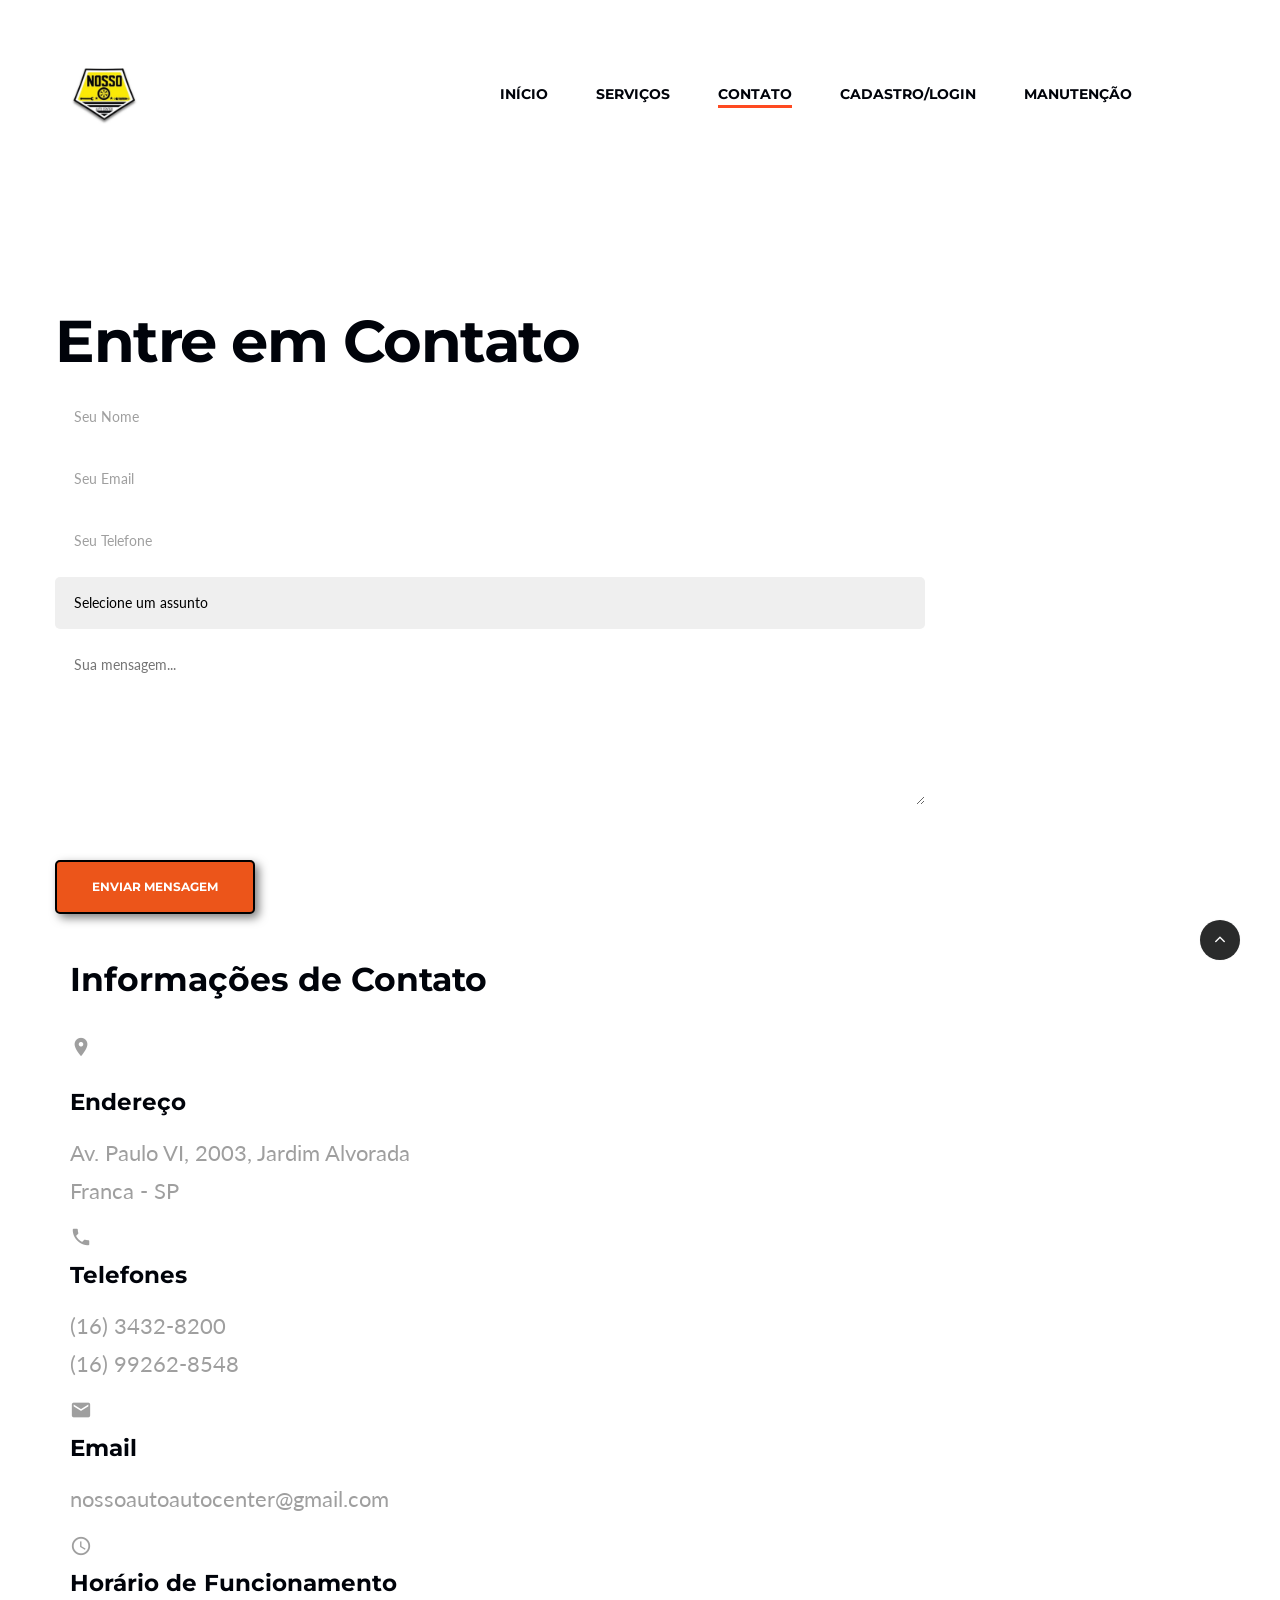
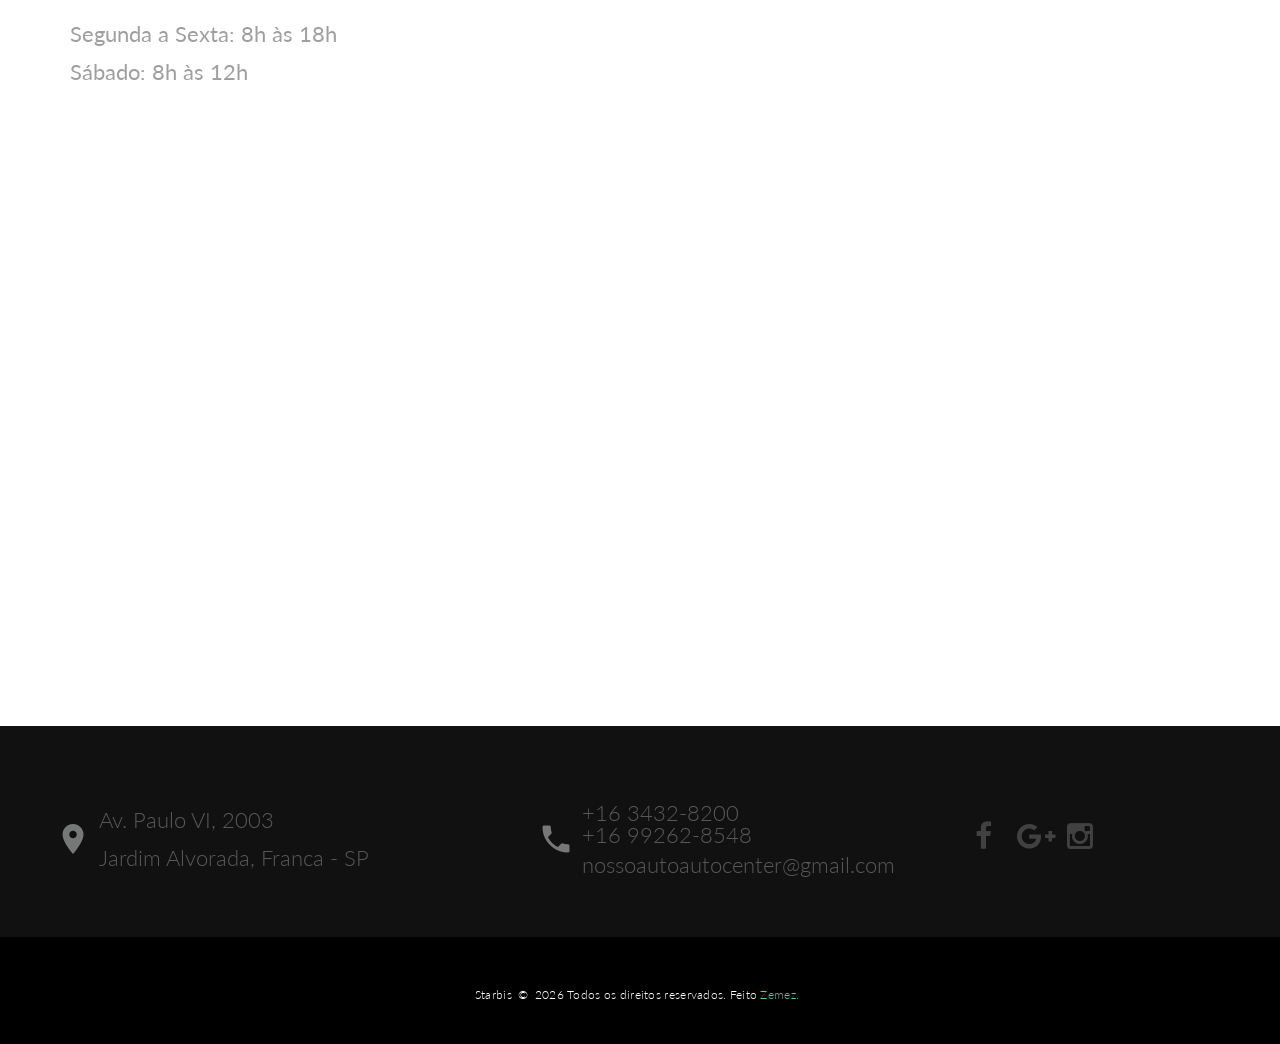
<file: Contato.html>
<!DOCTYPE html>
<html class="wide wow-animation" lang="pt-br">
  <head>
    <title>Contato</title>
    <!-- Meta tags e CSS iguais ao index.html -->
    <meta charset="utf-8">
    <meta name="viewport" content="width=device-width, height=device-height, initial-scale=1.0">
    <meta http-equiv="X-UA-Compatible" content="IE=edge">
    <link rel="icon" href="images/favicon.ico" type="image/x-icon">
    <link rel="stylesheet" type="text/css" href="//fonts.googleapis.com/css?family=Montserrat:400,700%7CLato:300,300italic,400,400italic,700,900%7CPlayfair+Display:700italic,900">
    <link rel="stylesheet" href="css/bootstrap.css">
    <link rel="stylesheet" href="css/fonts.css">
    <link rel="stylesheet" href="css/style.css">
  </head>
  <body>
 <!-- Preloader e Navbar iguais ao index.html -->
 <div class="preloader">
      <div><a class="brand brand-md" href="index.html"><img src="Imagens_oficiais/LogoB.png" width="139" height="22"/></a>
        <div class="page-loader-body">
          <div id="spinningSquaresG">
            <div class="spinningSquaresG" id="spinningSquaresG_1"></div>
            <div class="spinningSquaresG" id="spinningSquaresG_2"></div>
            <div class="spinningSquaresG" id="spinningSquaresG_3"></div>
            <div class="spinningSquaresG" id="spinningSquaresG_4"></div>
            <div class="spinningSquaresG" id="spinningSquaresG_5"></div>
            <div class="spinningSquaresG" id="spinningSquaresG_6"></div>
            <div class="spinningSquaresG" id="spinningSquaresG_7"></div>
            <div class="spinningSquaresG" id="spinningSquaresG_8"></div>
          </div>
        </div>
      </div>
    </div>
    <div class="page">
      <header class="page-head">
        <div class="rd-navbar-wrap">
          <nav class="rd-navbar rd-navbar-default" data-layout="rd-navbar-fixed" data-sm-layout="rd-navbar-fixed" data-md-layout="rd-navbar-fixed" data-md-device-layout="rd-navbar-fixed" data-lg-layout="rd-navbar-static" data-lg-device-layout="rd-navbar-fixed" data-xl-layout="rd-navbar-static" data-xl-device-layout="rd-navbar-static" data-xxl-layout="rd-navbar-static" data-xxl-device-layout="rd-navbar-static" data-lg-stick-up="true" data-xl-stick-up="true" data-xxl-stick-up="true" data-lg-stick-up-offset="60px" data-xl-stick-up-offset="60px" data-xxl-stick-up-offset="60px">
            <div class="rd-navbar-inner">
              <div class="rd-navbar-panel">
                <button class="rd-navbar-toggle" data-custom-toggle=".rd-navbar-nav-wrap" data-custom-toggle-disable-on-blur="true"><span></span></button><a class="rd-navbar-brand brand" href="index.html"><img src="Imagens_oficiais/Logo.jpg" alt="AutoCenter Logo" class="img-fluid">  <!-- Mudar dps hehe --></a>
              </div>
              <div class="rd-navbar-group rd-navbar-search-wrap">
                <div class="rd-navbar-nav-wrap">
                  <div class="rd-navbar-nav-inner">
                    <div class="rd-navbar-search">
                      <form class="rd-search" action="#" method="GET" data-search-live="rd-search-results-live">
                        <div class="form-wrap">
                          <label class="form-label" for="rd-search-form-input">Search...</label>
                          <input class="form-input" id="rd-search-form-input" type="text" name="s" autocomplete="off">
                          <div class="rd-search-results-live" id="rd-search-results-live"></div>
                        </div>
                        <button class="rd-search-submit" type="submit"></button>
                      </form>            
                    </div>
                    <ul class="rd-navbar-nav">
                      <li class="rd-nav-item"><a class="rd-nav-link" href="index.html">Início</a>
                      </li>
                      <li class="rd-nav-item"><a class="rd-nav-link" href="Servicos.html">Serviços</a>
                      </li>
                       <li class="rd-nav-item active"><a class="rd-nav-link" href="Contato.html">Contato</a>
                      </li>
                      <li class="rd-nav-item"><a class="rd-nav-link" href="Cadastrar.html">Cadastro/Login</a>
                      </li>
                      <li class="rd-nav-item"><a class="rd-nav-link" href="Manutencao.html">Manutenção</a>
                      </li>
                    </ul>
                  </div>
                </div>   
              </div>
            </div>
          </nav>
        </div>
      </header>
        
    <section class="section section-60 section-md-100 section-xl-top-120 section-xl-bottom-145">
      <div class="container">
        <div class="row">
          <div class="col-lg-6">
            <h2 class="mb-4">Entre em Contato</h2>
            <form id="contact-form" class="rd-form">
              <div class="form-wrap">
                <input class="form-input" id="contact-name" type="text" name="name" required>
                <label class="form-label" for="contact-name">Seu Nome</label>
              </div>
              <div class="form-wrap">
                <input class="form-input" id="contact-email" type="email" name="email" required>
                <label class="form-label" for="contact-email">Seu Email</label>
              </div>
              <div class="form-wrap">
                <input class="form-input" id="contact-phone" type="tel" name="phone">
                <label class="form-label" for="contact-phone">Seu Telefone</label>
              </div>
              <div class="form-wrap">
                <select class="form-input" id="contact-subject" name="subject" required>
                  <option value="">Selecione um assunto</option>
                  <option value="orcamento">Orçamento</option>
                  <option value="agendamento">Agendamento</option>
                  <option value="duvida">Dúvida</option>
                  <option value="reclamacao">Reclamação</option>
                  <option value="elogio">Elogio</option>
                </select>
              </div>
              <div class="form-wrap">
                <textarea class="form-input" id="contact-message" name="message" placeholder="Sua mensagem..." required></textarea>
              </div>            
              <button class="button button-primary mb-5" type="submit">Enviar Mensagem</button>
            </form>
          </div>
          
          <div class="col-lg-6 mt-5 mt-lg-0">
            <div class="contact-info-box p-4">
              <h3 class="mb-4">Informações de Contato</h3>
              
              <div class="contact-item mb-3">
              
                <div class="contact-text">
                  <div class="contact-icon">
                    <i class="material-icons-place"></i>
                  </div>
                  <h5>Endereço</h5>
                  <p>Av. Paulo VI, 2003, Jardim Alvorada<br>Franca - SP</p>
                </div>
              </div>
              
              <div class="contact-item mb-3">
                <div class="contact-icon">
                  <i class="material-icons-phone"></i>
                </div>
                <div class="contact-text">
                  <h5>Telefones</h5>
                  <p>(16) 3432-8200<br>(16) 99262-8548</p>
                </div>
              </div>
              
              <div class="contact-item mb-3">
                <div class="contact-icon">
                  <i class="material-icons-email"></i>
                </div>
                <div class="contact-text">
                  <h5>Email</h5>
                  <p>nossoautoautocenter@gmail.com</p>
                </div>
              </div>
              
              <div class="contact-item">
                <div class="contact-icon">
                  <i class="material-icons-access_time"></i>
                </div>
                <div class="contact-text">
                  <h5>Horário de Funcionamento</h5>
                  <p>Segunda a Sexta: 8h às 18h<br>Sábado: 8h às 12h</p>
                </div>
              </div>
            </div>
            
            <div class="mt-4">
              <iframe src="https://www.google.com/maps/embed?pb=!1m18!1m12!1m3!1d3735.47883378004!2d-47.39694938838265!3d-20.568494158430543!2m3!1f0!2f0!3f0!3m2!1i1024!2i768!4f13.1!3m3!1m2!1s0x94b0a99e217c3c09%3A0xea16de201daa8744!2sJT%20Nosso%20Auto%20Center!5e0!3m2!1spt-BR!2sbr!4v1763070244715!5m2!1spt-BR!2sbr" width="600" height="450" style="border:0;" allowfullscreen=" width="100%" height="300" style="border:0;" allowfullscreen="" loading="lazy"></iframe>
            </div>
          </div>
        </div>
      </div>
    </section>

      <!--Footer-->
    <section class="section section-40 section-md-top-75 section-md-bottom-60 bg-cod-gray novi-background">
        <div class="container text-center text-md-start">
          <div class="row row-30 align-items-md-center justify-content-lg-center justify-content-xl-start">     
            <div class="col-md-7 col-lg-6 col-xl-5">
              <div class="wrap-justify">
                <address class="contact-info text-start">
                  <div class="unit unit-horizontal unit-spacing-xs align-items-center justify-content-center unit-sm-left">
                    <div class="unit-left"><span class="novi-icon icon icon-md-custom icon-gunsmoke material-icons-place"></span></div>
                    <div class="unit-body fw-light"><a class="link-light-03 d-inline"<a class="link-light-03 d-inline" href="https://maps.app.goo.gl/ZLX3ZKiRs22KsrVh7">Av. Paulo VI, 2003<br>Jardim Alvorada, Franca - SP</a></div>  
                  </div>
                </address>
                <address class="contact-info text-start">
                  <div class="unit unit-horizontal unit-spacing-xs align-items-center justify-content-center unit-sm-left">
                    <div class="unit-left"><span class="novi-icon icon icon-md-custom icon-gunsmoke material-icons-phone"></span></div>
                    <div class="unit-body fw-light">
                      <div class="link-wrap"><a class="link-light-03">+16 3432-8200 <br>+16 99262-8548</a></div>
                      <div class="link-wrap"><a class="link-light-03">nossoautoautocenter@gmail.com</a></div>
                    </div>
                  </div>
                </address>
              </div>
            </div>
            <div class="col-md-5 col-xl-4 text-lg-center">
              <ul class="list-inline list-inline-xs">
                <li><a class="novi-icon icon icon-sm-custom link-tundora fa-facebook" href="https://www.bing.com/ck/a?!&&p=f6cca3f975ba2e8955c5da865d414f0c8b8e9abf4fedfbb1dc3e9f359d76d1f0JmltdHM9MTc0NjkyMTYwMA&ptn=3&ver=2&hsh=4&fclid=2a8d2965-f284-6735-2869-3ac6f37f66c5&u=[base64]&ntb=1"></a></li>                
                <li><a class="novi-icon icon icon-sm-custom link-tundora fa-google-plus" href="#"></a></li>
                <li><a class="novi-icon icon icon-sm-custom link-tundora fa-instagram" href="https://www.bing.com/ck/a?!&&p=644e634ee1156577081ee5a3d395b988096c9b533bd6d05d5f4a0f9f3dc8e59eJmltdHM9MTc0NjkyMTYwMA&ptn=3&ver=2&hsh=4&fclid=2a8d2965-f284-6735-2869-3ac6f37f66c5&psq=nosso+auto+center+instagram&u=a1aHR0cHM6Ly93d3cuaW5zdGFncmFtLmNvbS9ub3Nzb19hdXRvY2VudGVyLw&ntb=1"></a></li>
              </ul>
            </div>
          </div>
        </div>
      </section>
      <footer class="page-foot page-foot-default section-35 bg-black novi-background text-center">
        <div class="container">
          <p class="rights small"><span>Starbis</span><span>&nbsp;&#169;&nbsp;</span><span class="copyright-year"></span><span>Todos os direitos reservados.</span><br class="d-md-none"><span>Feito <a class="link-primary" href="https://www.templatemonster.com/products/author/zemez/">Zemez.</a></span></p>
        </div>
      </footer>
    <script src="js/core.min.js"></script>
    <script src="js/script.js"></script>
  </body>
</html>
</file>
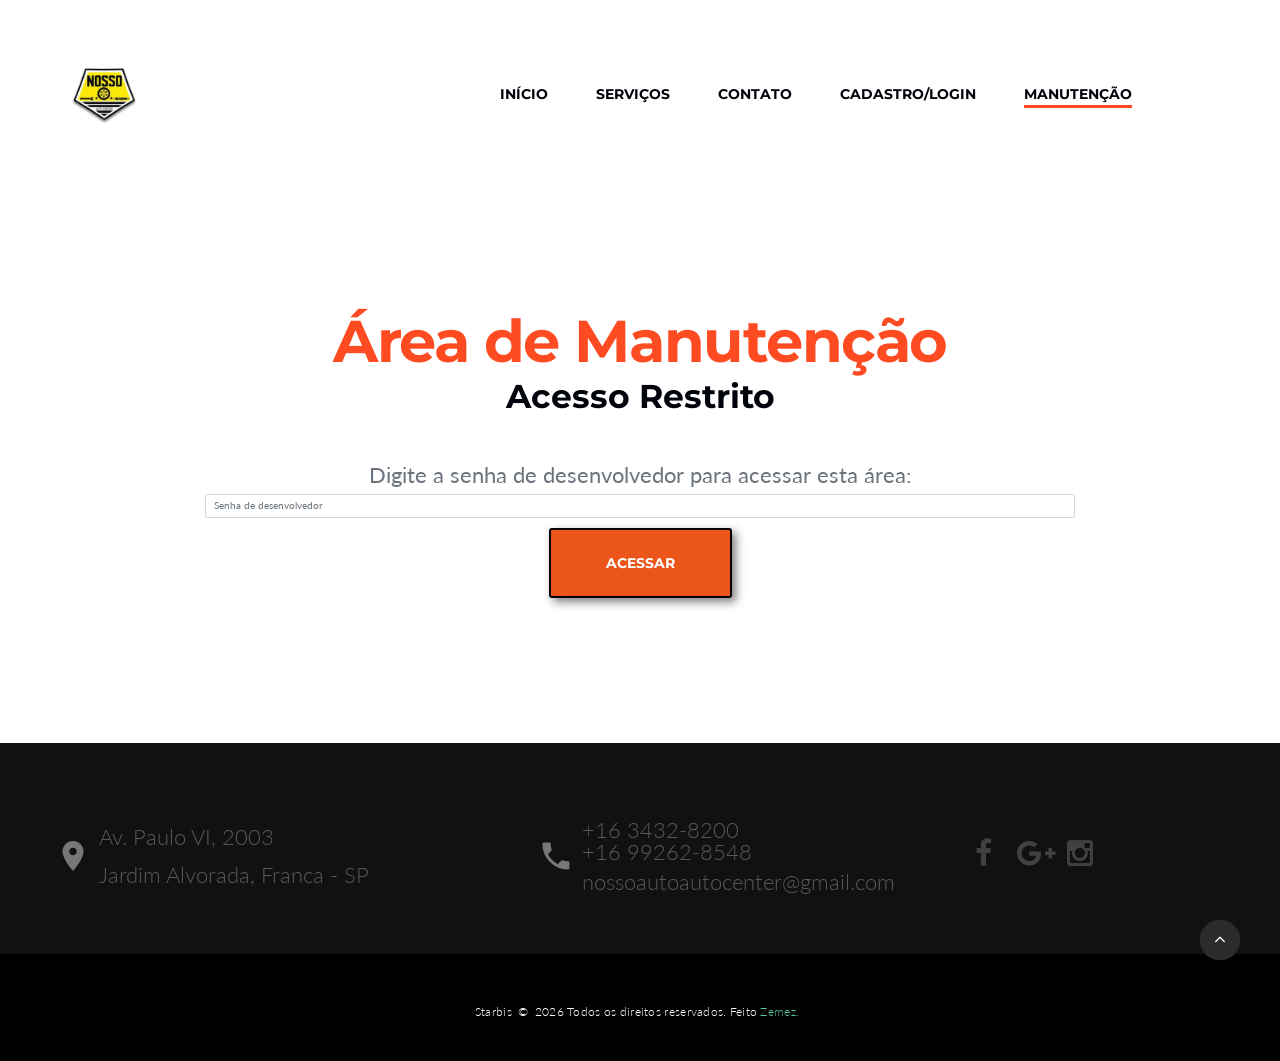
<file: Manutencao.html>
<!DOCTYPE html>
<html class="wide wow-animation" lang="pt-br">
  <head>
    <title>Manutenção</title>
    <meta charset="utf-8">
    <meta name="viewport" content="width=device-width, height=device-height, initial-scale=1.0">
    <meta http-equiv="X-UA-Compatible" content="IE=edge">
    <link rel="icon" href="images/favicon.ico" type="image/x-icon">
    <link rel="stylesheet" type="text/css" href="//fonts.googleapis.com/css?family=Montserrat:400,700%7CLato:300,300italic,400,400italic,700,900%7CPlayfair+Display:700italic,900">
    <link rel="stylesheet" href="css/bootstrap.css">
    <link rel="stylesheet" href="css/fonts.css">
    <link rel="stylesheet" href="css/style.css">
    <script src="js/maintenance.js"></script>
  </head>
  <body>
    <div class="preloader">
      <div><a class="brand brand-md" href="index.html"><img src="Imagens_oficiais/LogoB.png" width="139" height="22"/></a>
        <div class="page-loader-body">
          <div id="spinningSquaresG">
            <div class="spinningSquaresG" id="spinningSquaresG_1"></div>
            <div class="spinningSquaresG" id="spinningSquaresG_2"></div>
            <div class="spinningSquaresG" id="spinningSquaresG_3"></div>
            <div class="spinningSquaresG" id="spinningSquaresG_4"></div>
            <div class="spinningSquaresG" id="spinningSquaresG_5"></div>
            <div class="spinningSquaresG" id="spinningSquaresG_6"></div>
            <div class="spinningSquaresG" id="spinningSquaresG_7"></div>
            <div class="spinningSquaresG" id="spinningSquaresG_8"></div>
          </div>
        </div>
      </div>
    </div>
    <div class="page">
      <header class="page-head">
        <div class="rd-navbar-wrap">
          <nav class="rd-navbar rd-navbar-default" data-layout="rd-navbar-fixed" data-sm-layout="rd-navbar-fixed" data-md-layout="rd-navbar-fixed" data-md-device-layout="rd-navbar-fixed" data-lg-layout="rd-navbar-static" data-lg-device-layout="rd-navbar-fixed" data-xl-layout="rd-navbar-static" data-xl-device-layout="rd-navbar-static" data-xxl-layout="rd-navbar-static" data-xxl-device-layout="rd-navbar-static" data-lg-stick-up="true" data-xl-stick-up="true" data-xxl-stick-up="true" data-lg-stick-up-offset="60px" data-xl-stick-up-offset="60px" data-xxl-stick-up-offset="60px">
            <div class="rd-navbar-inner">
              <div class="rd-navbar-panel">
                <button class="rd-navbar-toggle" data-custom-toggle=".rd-navbar-nav-wrap" data-custom-toggle-disable-on-blur="true"><span></span></button><a class="rd-navbar-brand brand" href="index.html"><img src="Imagens_oficiais/Logo.jpg" alt="AutoCenter Logo" class="img-fluid"></a>
              </div>
              <div class="rd-navbar-group rd-navbar-search-wrap">
                <div class="rd-navbar-nav-wrap">
                  <div class="rd-navbar-nav-inner">
                    <div class="rd-navbar-search">
                      <form class="rd-search" action="#" method="GET" data-search-live="rd-search-results-live">
                        <div class="form-wrap">
                          <label class="form-label" for="rd-search-form-input">Search...</label>
                          <input class="form-input" id="rd-search-form-input" type="text" name="s" autocomplete="off">
                          <div class="rd-search-results-live" id="rd-search-results-live"></div>
                        </div>
                        <button class="rd-search-submit" type="submit"></button>
                      </form>
                    </div>
                    <ul class="rd-navbar-nav">
                      <li class="rd-nav-item"><a class="rd-nav-link" href="index.html">Início</a>
                      </li>
                      <li class="rd-nav-item"><a class="rd-nav-link" href="Servicos.html">Serviços</a>
                      </li>
                       <li class="rd-nav-item"><a class="rd-nav-link" href="Contato.html">Contato</a>
                      </li>
                      <li class="rd-nav-item"><a class="rd-nav-link" href="Cadastrar.html">Cadastro/Login</a>
                      </li>
                      <li class="rd-nav-item active"><a class="rd-nav-link" href="Manutencao.html">Manutenção</a>
                      </li>
                    </ul>
                  </div>
                </div>
              </div>
            </div>
          </nav>
        </div>
      </header>

      <section class="section section-60 section-md-100 section-xl-top-120 section-xl-bottom-145" id="maintenance-section">
        <div class="container">
          <div class="row justify-content-center">
            <div class="col-md-8 col-lg-6 text-center" id="password-prompt">
              <h2 class="text-red-orange">Área de Manutenção</h2>
              <p class="h3">Acesso Restrito</p>
              <p class="text-secondary">Digite a senha de desenvolvedor para acessar esta área:</p>
              <div class="form-group">
                <input type="password" id="dev-password" class="form-control" placeholder="Senha de desenvolvedor">
                <button class="button button-xl button-primary mt-3" onclick="checkPassword()">Acessar</button>
                <div id="password-error" class="text-danger mt-2" style="display:none;">Senha incorreta. Tente novamente.</div>
              </div>
            </div>

            <div class="col-12" id="maintenance-content" style="display:none;">
              <h2 class="text-center mb-5">Painel de Administração</h2>
              
              <div class="row">
                <div class="col-md-6">
                  <div class="card mb-4">
                    <div class="card-header bg-primary text-white">
                      <h4>Gerenciar Usuários</h4>
                    </div>
                    <div class="card-body">
                      <div class="table-responsive">
                        <table class="table table-striped" id="users-table">
                          <thead>
                            <tr>
                              <th>ID</th>
                              <th>Nome</th>
                              <th>Email</th>
                              <th>Ações</th>
                            </tr>
                          </thead>
                          <tbody>
                            <!-- Usuários serão carregados via JavaScript -->
                          </tbody>
                        </table>
                      </div>
                      <button class="btn btn-success mt-3" onclick="showAddUserModal()">Adicionar Usuário</button>
                    </div>
                  </div>
                </div>

                <div class="col-md-6">
                  <div class="card mb-4">
                    <div class="card-header bg-primary text-white">
                      <h4>Gerenciar Serviços</h4>
                    </div>
                    <div class="card-body">
                      <div class="table-responsive">
                        <table class="table table-striped" id="services-table">
                          <thead>
                            <tr>
                              <th>ID</th>
                              <th>Serviço</th>
                              <th>Preço</th>
                              <th>Ações</th>
                            </tr>
                          </thead>
                          <tbody>
                            <!-- Serviços serão carregados via JavaScript -->
                          </tbody>
                        </table>
                      </div>
                      <button class="btn btn-success mt-3" onclick="showAddServiceModal()">Adicionar Serviço</button>
                    </div>
                  </div>
                </div>
              </div>

              <div class="row">
                <div class="col-12">
                  <div class="card">
                    <div class="card-header bg-primary text-white">
                      <h4>Backup do Banco de Dados</h4>
                    </div>
                    <div class="card-body">
                      <button class="btn btn-info mr-3" onclick="createBackup()">Criar Backup</button>
                      <button class="btn btn-warning" onclick="restoreBackup()">Restaurar Backup</button>
                      <div id="backup-status" class="mt-3"></div>
                    </div>
                  </div>
                </div>
              </div>
            </div>
          </div>
        </div>
      </section>

      <!-- Modais -->
      <div class="modal fade" id="addUserModal" tabindex="-1" role="dialog" aria-hidden="true">
        <div class="modal-dialog" role="document">
          <div class="modal-content">
            <div class="modal-header">
              <h5 class="modal-title">Adicionar Novo Usuário</h5>
              <button type="button" class="close" data-dismiss="modal" aria-label="Close">
                <span aria-hidden="true">&times;</span>
              </button>
            </div>
            <div class="modal-body">
              <form id="user-form">
                <div class="form-group">
                  <label>Nome</label>
                  <input type="text" class="form-control" id="user-name" required>
                </div>
                <div class="form-group">
                  <label>Email</label>
                  <input type="email" class="form-control" id="user-email" required>
                </div>
                <div class="form-group">
                  <label>Senha</label>
                  <input type="password" class="form-control" id="user-password" required>
                </div>
                <div class="form-group">
                  <label>Tipo de Usuário</label>
                  <select class="form-control" id="user-type">
                    <option value="admin">Administrador</option>
                    <option value="staff">Funcionário</option>
                    <option value="client" selected>Cliente</option>
                  </select>
                </div>
              </form>
            </div>
            <div class="modal-footer">
              <button type="button" class="btn btn-secondary" data-dismiss="modal">Cancelar</button>
              <button type="button" class="btn btn-primary" onclick="saveUser()">Salvar</button>
            </div>
          </div>
        </div>
      </div>

      <div class="modal fade" id="addServiceModal" tabindex="-1" role="dialog" aria-hidden="true">
        <div class="modal-dialog" role="document">
          <div class="modal-content">
            <div class="modal-header">
              <h5 class="modal-title">Adicionar Novo Serviço</h5>
              <button type="button" class="close" data-dismiss="modal" aria-label="Close">
                <span aria-hidden="true">&times;</span>
              </button>
            </div>
            <div class="modal-body">
              <form id="service-form">
                <div class="form-group">
                  <label>Nome do Serviço</label>
                  <input type="text" class="form-control" id="service-name" required>
                </div>
                <div class="form-group">
                  <label>Descrição</label>
                  <textarea class="form-control" id="service-description" rows="3" required></textarea>
                </div>
                <div class="form-group">
                  <label>Preço (R$)</label>
                  <input type="number" class="form-control" id="service-price" step="0.01" required>
                </div>
                <div class="form-group">
                  <label>Duração Estimada (minutos)</label>
                  <input type="number" class="form-control" id="service-duration" required>
                </div>
              </form>
            </div>
            <div class="modal-footer">
              <button type="button" class="btn btn-secondary" data-dismiss="modal">Cancelar</button>
              <button type="button" class="btn btn-primary" onclick="saveService()">Salvar</button>
            </div>
          </div>
        </div>
      </div>

      
 <section class="section section-40 section-md-top-75 section-md-bottom-60 bg-cod-gray novi-background">
        <div class="container text-center text-md-start">
          <div class="row row-30 align-items-md-center justify-content-lg-center justify-content-xl-start">    
            <div class="col-md-7 col-lg-6 col-xl-5">
              <div class="wrap-justify">
                <address class="contact-info text-start">
                  <div class="unit unit-horizontal unit-spacing-xs align-items-center justify-content-center unit-sm-left">
                    <div class="unit-left"><span class="novi-icon icon icon-md-custom icon-gunsmoke material-icons-place"></span></div>
                    <div class="unit-body fw-light"><a class="link-light-03 d-inline"<a class="link-light-03 d-inline" href="https://maps.app.goo.gl/ZLX3ZKiRs22KsrVh7">Av. Paulo VI, 2003<br>Jardim Alvorada, Franca - SP</a></div>  
                  </div>
                </address>
                <address class="contact-info text-start">
                  <div class="unit unit-horizontal unit-spacing-xs align-items-center justify-content-center unit-sm-left">
                    <div class="unit-left"><span class="novi-icon icon icon-md-custom icon-gunsmoke material-icons-phone"></span></div>
                    <div class="unit-body fw-light">
                      <div class="link-wrap"><a class="link-light-03">+16 3432-8200 <br>+16 99262-8548</a></div>
                      <div class="link-wrap"><a class="link-light-03">nossoautoautocenter@gmail.com</a></div>
                    </div>
                  </div>
                </address>
              </div>
            </div>
            <div class="col-md-5 col-xl-4 text-lg-center">
              <ul class="list-inline list-inline-xs">
                <li><a class="novi-icon icon icon-sm-custom link-tundora fa-facebook" href="https://www.bing.com/ck/a?!&&p=f6cca3f975ba2e8955c5da865d414f0c8b8e9abf4fedfbb1dc3e9f359d76d1f0JmltdHM9MTc0NjkyMTYwMA&ptn=3&ver=2&hsh=4&fclid=2a8d2965-f284-6735-2869-3ac6f37f66c5&u=[base64]&ntb=1"></a></li>                
                <li><a class="novi-icon icon icon-sm-custom link-tundora fa-google-plus" href="#"></a></li>
                <li><a class="novi-icon icon icon-sm-custom link-tundora fa-instagram" href="https://www.bing.com/ck/a?!&&p=644e634ee1156577081ee5a3d395b988096c9b533bd6d05d5f4a0f9f3dc8e59eJmltdHM9MTc0NjkyMTYwMA&ptn=3&ver=2&hsh=4&fclid=2a8d2965-f284-6735-2869-3ac6f37f66c5&psq=nosso+auto+center+instagram&u=a1aHR0cHM6Ly93d3cuaW5zdGFncmFtLmNvbS9ub3Nzb19hdXRvY2VudGVyLw&ntb=1"></a></li>
              </ul>
            </div>
          </div>
        </div>
      </section>
      <footer class="page-foot page-foot-default section-35 bg-black novi-background text-center">
        <div class="container">
          <p class="rights small"><span>Starbis</span><span>&nbsp;&#169;&nbsp;</span><span class="copyright-year"></span><span>Todos os direitos reservados.</span><br class="d-md-none"><span>Feito <a class="link-primary" href="https://www.templatemonster.com/products/author/zemez/">Zemez.</a></span></p>
        </div>
      </footer>
    </div>
    <div class="snackbars" id="form-output-global"></div>
    <script src="js/core.min.js"></script>
    <script src="js/script.js"></script>
  </body>
</html>
</file>
<file: css/fonts.css>
/** @group Fonts *//** @section Font Awesome Icons 4.7.0 */@font-face {	font-family: 'FontAwesome';	src: url("../fonts/fontawesome-webfont.eot?v=4.7.0");	src: url("../fonts/fontawesome-webfont.eot?#iefix&v=4.7.0") format("embedded-opentype"), url("../fonts/fontawesome-webfont.woff2?v=4.7.0") format("woff2"), url("../fonts/fontawesome-webfont.woff?v=4.7.0") format("woff"), url("../fonts/fontawesome-webfont.ttf?v=4.7.0") format("truetype"), url("../fonts/fontawesome-webfont.svg?v=4.7.0#fontawesomeregular") format("svg");	font-weight: normal;	font-style: normal;}.fa {	display: inline-block;	font-family: 'FontAwesome';	font-size: inherit;	text-rendering: auto;	-webkit-font-smoothing: antialiased;	-moz-osx-font-smoothing: grayscale;}[class*='fa-']:before {	font-weight: 400;	font-family: 'FontAwesome';}/* makes the font 33% larger relative to the icon container */.fa-lg {	font-size: 1.33333333em;	line-height: 0.75em;	vertical-align: -15%;}.fa-2x {	font-size: 2em;}.fa-3x {	font-size: 3em;}.fa-4x {	font-size: 4em;}.fa-5x {	font-size: 5em;}.fa-fw {	width: 1.28571429em;	text-align: center;}.fa-ul {	padding-left: 0;	margin-left: 2.14285714em;	list-style-type: none;}.fa-ul > li {	position: relative;}.fa-li {	position: absolute;	left: -2.14285714em;	width: 2.14285714em;	top: 0.14285714em;	text-align: center;}.fa-li.fa-lg {	left: -1.85714286em;}.fa-border {	padding: .2em .25em .15em;	border: solid 0.08em #eeeeee;	border-radius: .1em;}.fa-pull-left {	float: left;}.fa-pull-right {	float: right;}.fa.fa-pull-left {	margin-right: .3em;}.fa.fa-pull-right {	margin-left: .3em;}/* Deprecated as of 4.4.0 */.pull-right {	float: right;}.pull-left {	float: left;}.fa.pull-left {	margin-right: .3em;}.fa.pull-right {	margin-left: .3em;}.fa-spin {	-webkit-animation: fa-spin 2s infinite linear;	animation: fa-spin 2s infinite linear;}.fa-pulse {	-webkit-animation: fa-spin 1s infinite steps(8);	animation: fa-spin 1s infinite steps(8);}@-webkit-keyframes fa-spin {	0% {		-webkit-transform: rotate(0deg);		transform: rotate(0deg);	}	100% {		-webkit-transform: rotate(359deg);		transform: rotate(359deg);	}}@keyframes fa-spin {	0% {		-webkit-transform: rotate(0deg);		transform: rotate(0deg);	}	100% {		-webkit-transform: rotate(359deg);		transform: rotate(359deg);	}}.fa-rotate-90 {	-ms-filter: "progid:DXImageTransform.Microsoft.BasicImage(rotation=1)";	-webkit-transform: rotate(90deg);	-ms-transform: rotate(90deg);	transform: rotate(90deg);}.fa-rotate-180 {	-ms-filter: "progid:DXImageTransform.Microsoft.BasicImage(rotation=2)";	-webkit-transform: rotate(180deg);	-ms-transform: rotate(180deg);	transform: rotate(180deg);}.fa-rotate-270 {	-ms-filter: "progid:DXImageTransform.Microsoft.BasicImage(rotation=3)";	-webkit-transform: rotate(270deg);	-ms-transform: rotate(270deg);	transform: rotate(270deg);}.fa-flip-horizontal {	-ms-filter: "progid:DXImageTransform.Microsoft.BasicImage(rotation=0, mirror=1)";	-webkit-transform: scale(-1, 1);	-ms-transform: scale(-1, 1);	transform: scale(-1, 1);}.fa-flip-vertical {	-ms-filter: "progid:DXImageTransform.Microsoft.BasicImage(rotation=2, mirror=1)";	-webkit-transform: scale(1, -1);	-ms-transform: scale(1, -1);	transform: scale(1, -1);}:root .fa-rotate-90,:root .fa-rotate-180,:root .fa-rotate-270,:root .fa-flip-horizontal,:root .fa-flip-vertical {	filter: none;}.fa-stack {	position: relative;	display: inline-block;	width: 2em;	height: 2em;	line-height: 2em;	vertical-align: middle;}.fa-stack-1x,.fa-stack-2x {	position: absolute;	left: 0;	width: 100%;	text-align: center;}.fa-stack-1x {	line-height: inherit;}.fa-stack-2x {	font-size: 2em;}.fa-inverse {	color: #ffffff;}/* Font Awesome uses the Unicode Private Use Area (PUA) to ensure screen
   readers do not read off random characters that represent icons */.fa-glass:before {	content: "\f000";}.fa-music:before {	content: "\f001";}.fa-search:before {	content: "\f002";}.fa-envelope-o:before {	content: "\f003";}.fa-heart:before {	content: "\f004";}.fa-star:before {	content: "\f005";}.fa-star-o:before {	content: "\f006";}.fa-user:before {	content: "\f007";}.fa-film:before {	content: "\f008";}.fa-th-large:before {	content: "\f009";}.fa-th:before {	content: "\f00a";}.fa-th-list:before {	content: "\f00b";}.fa-check:before {	content: "\f00c";}.fa-remove:before,.fa-close:before,.fa-times:before {	content: "\f00d";}.fa-search-plus:before {	content: "\f00e";}.fa-search-minus:before {	content: "\f010";}.fa-power-off:before {	content: "\f011";}.fa-signal:before {	content: "\f012";}.fa-gear:before,.fa-cog:before {	content: "\f013";}.fa-trash-o:before {	content: "\f014";}.fa-home:before {	content: "\f015";}.fa-file-o:before {	content: "\f016";}.fa-clock-o:before {	content: "\f017";}.fa-road:before {	content: "\f018";}.fa-download:before {	content: "\f019";}.fa-arrow-circle-o-down:before {	content: "\f01a";}.fa-arrow-circle-o-up:before {	content: "\f01b";}.fa-inbox:before {	content: "\f01c";}.fa-play-circle-o:before {	content: "\f01d";}.fa-rotate-right:before,.fa-repeat:before {	content: "\f01e";}.fa-refresh:before {	content: "\f021";}.fa-list-alt:before {	content: "\f022";}.fa-lock:before {	content: "\f023";}.fa-flag:before {	content: "\f024";}.fa-headphones:before {	content: "\f025";}.fa-volume-off:before {	content: "\f026";}.fa-volume-down:before {	content: "\f027";}.fa-volume-up:before {	content: "\f028";}.fa-qrcode:before {	content: "\f029";}.fa-barcode:before {	content: "\f02a";}.fa-tag:before {	content: "\f02b";}.fa-tags:before {	content: "\f02c";}.fa-book:before {	content: "\f02d";}.fa-bookmark:before {	content: "\f02e";}.fa-print:before {	content: "\f02f";}.fa-camera:before {	content: "\f030";}.fa-font:before {	content: "\f031";}.fa-bold:before {	content: "\f032";}.fa-italic:before {	content: "\f033";}.fa-text-height:before {	content: "\f034";}.fa-text-width:before {	content: "\f035";}.fa-align-left:before {	content: "\f036";}.fa-align-center:before {	content: "\f037";}.fa-align-right:before {	content: "\f038";}.fa-align-justify:before {	content: "\f039";}.fa-list:before {	content: "\f03a";}.fa-dedent:before,.fa-outdent:before {	content: "\f03b";}.fa-indent:before {	content: "\f03c";}.fa-video-camera:before {	content: "\f03d";}.fa-photo:before,.fa-image:before,.fa-picture-o:before {	content: "\f03e";}.fa-pencil:before {	content: "\f040";}.fa-map-marker:before {	content: "\f041";}.fa-adjust:before {	content: "\f042";}.fa-tint:before {	content: "\f043";}.fa-edit:before,.fa-pencil-square-o:before {	content: "\f044";}.fa-share-square-o:before {	content: "\f045";}.fa-check-square-o:before {	content: "\f046";}.fa-arrows:before {	content: "\f047";}.fa-step-backward:before {	content: "\f048";}.fa-fast-backward:before {	content: "\f049";}.fa-backward:before {	content: "\f04a";}.fa-play:before {	content: "\f04b";}.fa-pause:before {	content: "\f04c";}.fa-stop:before {	content: "\f04d";}.fa-forward:before {	content: "\f04e";}.fa-fast-forward:before {	content: "\f050";}.fa-step-forward:before {	content: "\f051";}.fa-eject:before {	content: "\f052";}.fa-chevron-left:before {	content: "\f053";}.fa-chevron-right:before {	content: "\f054";}.fa-plus-circle:before {	content: "\f055";}.fa-minus-circle:before {	content: "\f056";}.fa-times-circle:before {	content: "\f057";}.fa-check-circle:before {	content: "\f058";}.fa-question-circle:before {	content: "\f059";}.fa-info-circle:before {	content: "\f05a";}.fa-crosshairs:before {	content: "\f05b";}.fa-times-circle-o:before {	content: "\f05c";}.fa-check-circle-o:before {	content: "\f05d";}.fa-ban:before {	content: "\f05e";}.fa-arrow-left:before {	content: "\f060";}.fa-arrow-right:before {	content: "\f061";}.fa-arrow-up:before {	content: "\f062";}.fa-arrow-down:before {	content: "\f063";}.fa-mail-forward:before,.fa-share:before {	content: "\f064";}.fa-expand:before {	content: "\f065";}.fa-compress:before {	content: "\f066";}.fa-plus:before {	content: "\f067";}.fa-minus:before {	content: "\f068";}.fa-asterisk:before {	content: "\f069";}.fa-exclamation-circle:before {	content: "\f06a";}.fa-gift:before {	content: "\f06b";}.fa-leaf:before {	content: "\f06c";}.fa-fire:before {	content: "\f06d";}.fa-eye:before {	content: "\f06e";}.fa-eye-slash:before {	content: "\f070";}.fa-warning:before,.fa-exclamation-triangle:before {	content: "\f071";}.fa-plane:before {	content: "\f072";}.fa-calendar:before {	content: "\f073";}.fa-random:before {	content: "\f074";}.fa-comment:before {	content: "\f075";}.fa-magnet:before {	content: "\f076";}.fa-chevron-up:before {	content: "\f077";}.fa-chevron-down:before {	content: "\f078";}.fa-retweet:before {	content: "\f079";}.fa-shopping-cart:before {	content: "\f07a";}.fa-folder:before {	content: "\f07b";}.fa-folder-open:before {	content: "\f07c";}.fa-arrows-v:before {	content: "\f07d";}.fa-arrows-h:before {	content: "\f07e";}.fa-bar-chart-o:before,.fa-bar-chart:before {	content: "\f080";}.fa-twitter-square:before {	content: "\f081";}.fa-facebook-square:before {	content: "\f082";}.fa-camera-retro:before {	content: "\f083";}.fa-key:before {	content: "\f084";}.fa-gears:before,.fa-cogs:before {	content: "\f085";}.fa-comments:before {	content: "\f086";}.fa-thumbs-o-up:before {	content: "\f087";}.fa-thumbs-o-down:before {	content: "\f088";}.fa-star-half:before {	content: "\f089";}.fa-heart-o:before {	content: "\f08a";}.fa-sign-out:before {	content: "\f08b";}.fa-linkedin-square:before {	content: "\f08c";}.fa-thumb-tack:before {	content: "\f08d";}.fa-external-link:before {	content: "\f08e";}.fa-sign-in:before {	content: "\f090";}.fa-trophy:before {	content: "\f091";}.fa-github-square:before {	content: "\f092";}.fa-upload:before {	content: "\f093";}.fa-lemon-o:before {	content: "\f094";}.fa-phone:before {	content: "\f095";}.fa-square-o:before {	content: "\f096";}.fa-bookmark-o:before {	content: "\f097";}.fa-phone-square:before {	content: "\f098";}.fa-twitter:before {	content: "\f099";}.fa-facebook-f:before,.fa-facebook:before {	content: "\f09a";}.fa-github:before {	content: "\f09b";}.fa-unlock:before {	content: "\f09c";}.fa-credit-card:before {	content: "\f09d";}.fa-feed:before,.fa-rss:before {	content: "\f09e";}.fa-hdd-o:before {	content: "\f0a0";}.fa-bullhorn:before {	content: "\f0a1";}.fa-bell:before {	content: "\f0f3";}.fa-certificate:before {	content: "\f0a3";}.fa-hand-o-right:before {	content: "\f0a4";}.fa-hand-o-left:before {	content: "\f0a5";}.fa-hand-o-up:before {	content: "\f0a6";}.fa-hand-o-down:before {	content: "\f0a7";}.fa-arrow-circle-left:before {	content: "\f0a8";}.fa-arrow-circle-right:before {	content: "\f0a9";}.fa-arrow-circle-up:before {	content: "\f0aa";}.fa-arrow-circle-down:before {	content: "\f0ab";}.fa-globe:before {	content: "\f0ac";}.fa-wrench:before {	content: "\f0ad";}.fa-tasks:before {	content: "\f0ae";}.fa-filter:before {	content: "\f0b0";}.fa-briefcase:before {	content: "\f0b1";}.fa-arrows-alt:before {	content: "\f0b2";}.fa-group:before,.fa-users:before {	content: "\f0c0";}.fa-chain:before,.fa-link:before {	content: "\f0c1";}.fa-cloud:before {	content: "\f0c2";}.fa-flask:before {	content: "\f0c3";}.fa-cut:before,.fa-scissors:before {	content: "\f0c4";}.fa-copy:before,.fa-files-o:before {	content: "\f0c5";}.fa-paperclip:before {	content: "\f0c6";}.fa-save:before,.fa-floppy-o:before {	content: "\f0c7";}.fa-square:before {	content: "\f0c8";}.fa-navicon:before,.fa-reorder:before,.fa-bars:before {	content: "\f0c9";}.fa-list-ul:before {	content: "\f0ca";}.fa-list-ol:before {	content: "\f0cb";}.fa-strikethrough:before {	content: "\f0cc";}.fa-underline:before {	content: "\f0cd";}.fa-table:before {	content: "\f0ce";}.fa-magic:before {	content: "\f0d0";}.fa-truck:before {	content: "\f0d1";}.fa-pinterest:before {	content: "\f0d2";}.fa-pinterest-square:before {	content: "\f0d3";}.fa-google-plus-square:before {	content: "\f0d4";}.fa-google-plus:before {	content: "\f0d5";}.fa-money:before {	content: "\f0d6";}.fa-caret-down:before {	content: "\f0d7";}.fa-caret-up:before {	content: "\f0d8";}.fa-caret-left:before {	content: "\f0d9";}.fa-caret-right:before {	content: "\f0da";}.fa-columns:before {	content: "\f0db";}.fa-unsorted:before,.fa-sort:before {	content: "\f0dc";}.fa-sort-down:before,.fa-sort-desc:before {	content: "\f0dd";}.fa-sort-up:before,.fa-sort-asc:before {	content: "\f0de";}.fa-envelope:before {	content: "\f0e0";}.fa-linkedin:before {	content: "\f0e1";}.fa-rotate-left:before,.fa-undo:before {	content: "\f0e2";}.fa-legal:before,.fa-gavel:before {	content: "\f0e3";}.fa-dashboard:before,.fa-tachometer:before {	content: "\f0e4";}.fa-comment-o:before {	content: "\f0e5";}.fa-comments-o:before {	content: "\f0e6";}.fa-flash:before,.fa-bolt:before {	content: "\f0e7";}.fa-sitemap:before {	content: "\f0e8";}.fa-umbrella:before {	content: "\f0e9";}.fa-paste:before,.fa-clipboard:before {	content: "\f0ea";}.fa-lightbulb-o:before {	content: "\f0eb";}.fa-exchange:before {	content: "\f0ec";}.fa-cloud-download:before {	content: "\f0ed";}.fa-cloud-upload:before {	content: "\f0ee";}.fa-user-md:before {	content: "\f0f0";}.fa-stethoscope:before {	content: "\f0f1";}.fa-suitcase:before {	content: "\f0f2";}.fa-bell-o:before {	content: "\f0a2";}.fa-coffee:before {	content: "\f0f4";}.fa-cutlery:before {	content: "\f0f5";}.fa-file-text-o:before {	content: "\f0f6";}.fa-building-o:before {	content: "\f0f7";}.fa-hospital-o:before {	content: "\f0f8";}.fa-ambulance:before {	content: "\f0f9";}.fa-medkit:before {	content: "\f0fa";}.fa-fighter-jet:before {	content: "\f0fb";}.fa-beer:before {	content: "\f0fc";}.fa-h-square:before {	content: "\f0fd";}.fa-plus-square:before {	content: "\f0fe";}.fa-angle-double-left:before {	content: "\f100";}.fa-angle-double-right:before {	content: "\f101";}.fa-angle-double-up:before {	content: "\f102";}.fa-angle-double-down:before {	content: "\f103";}.fa-angle-left:before {	content: "\f104";}.fa-angle-right:before {	content: "\f105";}.fa-angle-up:before {	content: "\f106";}.fa-angle-down:before {	content: "\f107";}.fa-desktop:before {	content: "\f108";}.fa-laptop:before {	content: "\f109";}.fa-tablet:before {	content: "\f10a";}.fa-mobile-phone:before,.fa-mobile:before {	content: "\f10b";}.fa-circle-o:before {	content: "\f10c";}.fa-quote-left:before {	content: "\f10d";}.fa-quote-right:before {	content: "\f10e";}.fa-spinner:before {	content: "\f110";}.fa-circle:before {	content: "\f111";}.fa-mail-reply:before,.fa-reply:before {	content: "\f112";}.fa-github-alt:before {	content: "\f113";}.fa-folder-o:before {	content: "\f114";}.fa-folder-open-o:before {	content: "\f115";}.fa-smile-o:before {	content: "\f118";}.fa-frown-o:before {	content: "\f119";}.fa-meh-o:before {	content: "\f11a";}.fa-gamepad:before {	content: "\f11b";}.fa-keyboard-o:before {	content: "\f11c";}.fa-flag-o:before {	content: "\f11d";}.fa-flag-checkered:before {	content: "\f11e";}.fa-terminal:before {	content: "\f120";}.fa-code:before {	content: "\f121";}.fa-mail-reply-all:before,.fa-reply-all:before {	content: "\f122";}.fa-star-half-empty:before,.fa-star-half-full:before,.fa-star-half-o:before {	content: "\f123";}.fa-location-arrow:before {	content: "\f124";}.fa-crop:before {	content: "\f125";}.fa-code-fork:before {	content: "\f126";}.fa-unlink:before,.fa-chain-broken:before {	content: "\f127";}.fa-question:before {	content: "\f128";}.fa-info:before {	content: "\f129";}.fa-exclamation:before {	content: "\f12a";}.fa-superscript:before {	content: "\f12b";}.fa-subscript:before {	content: "\f12c";}.fa-eraser:before {	content: "\f12d";}.fa-puzzle-piece:before {	content: "\f12e";}.fa-microphone:before {	content: "\f130";}.fa-microphone-slash:before {	content: "\f131";}.fa-shield:before {	content: "\f132";}.fa-calendar-o:before {	content: "\f133";}.fa-fire-extinguisher:before {	content: "\f134";}.fa-rocket:before {	content: "\f135";}.fa-maxcdn:before {	content: "\f136";}.fa-chevron-circle-left:before {	content: "\f137";}.fa-chevron-circle-right:before {	content: "\f138";}.fa-chevron-circle-up:before {	content: "\f139";}.fa-chevron-circle-down:before {	content: "\f13a";}.fa-html5:before {	content: "\f13b";}.fa-css3:before {	content: "\f13c";}.fa-anchor:before {	content: "\f13d";}.fa-unlock-alt:before {	content: "\f13e";}.fa-bullseye:before {	content: "\f140";}.fa-ellipsis-h:before {	content: "\f141";}.fa-ellipsis-v:before {	content: "\f142";}.fa-rss-square:before {	content: "\f143";}.fa-play-circle:before {	content: "\f144";}.fa-ticket:before {	content: "\f145";}.fa-minus-square:before {	content: "\f146";}.fa-minus-square-o:before {	content: "\f147";}.fa-level-up:before {	content: "\f148";}.fa-level-down:before {	content: "\f149";}.fa-check-square:before {	content: "\f14a";}.fa-pencil-square:before {	content: "\f14b";}.fa-external-link-square:before {	content: "\f14c";}.fa-share-square:before {	content: "\f14d";}.fa-compass:before {	content: "\f14e";}.fa-toggle-down:before,.fa-caret-square-o-down:before {	content: "\f150";}.fa-toggle-up:before,.fa-caret-square-o-up:before {	content: "\f151";}.fa-toggle-right:before,.fa-caret-square-o-right:before {	content: "\f152";}.fa-euro:before,.fa-eur:before {	content: "\f153";}.fa-gbp:before {	content: "\f154";}.fa-dollar:before,.fa-usd:before {	content: "\f155";}.fa-rupee:before,.fa-inr:before {	content: "\f156";}.fa-cny:before,.fa-rmb:before,.fa-yen:before,.fa-jpy:before {	content: "\f157";}.fa-ruble:before,.fa-rouble:before,.fa-rub:before {	content: "\f158";}.fa-won:before,.fa-krw:before {	content: "\f159";}.fa-bitcoin:before,.fa-btc:before {	content: "\f15a";}.fa-file:before {	content: "\f15b";}.fa-file-text:before {	content: "\f15c";}.fa-sort-alpha-asc:before {	content: "\f15d";}.fa-sort-alpha-desc:before {	content: "\f15e";}.fa-sort-amount-asc:before {	content: "\f160";}.fa-sort-amount-desc:before {	content: "\f161";}.fa-sort-numeric-asc:before {	content: "\f162";}.fa-sort-numeric-desc:before {	content: "\f163";}.fa-thumbs-up:before {	content: "\f164";}.fa-thumbs-down:before {	content: "\f165";}.fa-youtube-square:before {	content: "\f166";}.fa-youtube:before {	content: "\f167";}.fa-xing:before {	content: "\f168";}.fa-xing-square:before {	content: "\f169";}.fa-youtube-play:before {	content: "\f16a";}.fa-dropbox:before {	content: "\f16b";}.fa-stack-overflow:before {	content: "\f16c";}.fa-instagram:before {	content: "\f16d";}.fa-flickr:before {	content: "\f16e";}.fa-adn:before {	content: "\f170";}.fa-bitbucket:before {	content: "\f171";}.fa-bitbucket-square:before {	content: "\f172";}.fa-tumblr:before {	content: "\f173";}.fa-tumblr-square:before {	content: "\f174";}.fa-long-arrow-down:before {	content: "\f175";}.fa-long-arrow-up:before {	content: "\f176";}.fa-long-arrow-left:before {	content: "\f177";}.fa-long-arrow-right:before {	content: "\f178";}.fa-apple:before {	content: "\f179";}.fa-windows:before {	content: "\f17a";}.fa-android:before {	content: "\f17b";}.fa-linux:before {	content: "\f17c";}.fa-dribbble:before {	content: "\f17d";}.fa-skype:before {	content: "\f17e";}.fa-foursquare:before {	content: "\f180";}.fa-trello:before {	content: "\f181";}.fa-female:before {	content: "\f182";}.fa-male:before {	content: "\f183";}.fa-gittip:before,.fa-gratipay:before {	content: "\f184";}.fa-sun-o:before {	content: "\f185";}.fa-moon-o:before {	content: "\f186";}.fa-archive:before {	content: "\f187";}.fa-bug:before {	content: "\f188";}.fa-vk:before {	content: "\f189";}.fa-weibo:before {	content: "\f18a";}.fa-renren:before {	content: "\f18b";}.fa-pagelines:before {	content: "\f18c";}.fa-stack-exchange:before {	content: "\f18d";}.fa-arrow-circle-o-right:before {	content: "\f18e";}.fa-arrow-circle-o-left:before {	content: "\f190";}.fa-toggle-left:before,.fa-caret-square-o-left:before {	content: "\f191";}.fa-dot-circle-o:before {	content: "\f192";}.fa-wheelchair:before {	content: "\f193";}.fa-vimeo-square:before {	content: "\f194";}.fa-turkish-lira:before,.fa-try:before {	content: "\f195";}.fa-plus-square-o:before {	content: "\f196";}.fa-space-shuttle:before {	content: "\f197";}.fa-slack:before {	content: "\f198";}.fa-envelope-square:before {	content: "\f199";}.fa-wordpress:before {	content: "\f19a";}.fa-openid:before {	content: "\f19b";}.fa-institution:before,.fa-bank:before,.fa-university:before {	content: "\f19c";}.fa-mortar-board:before,.fa-graduation-cap:before {	content: "\f19d";}.fa-yahoo:before {	content: "\f19e";}.fa-google:before {	content: "\f1a0";}.fa-reddit:before {	content: "\f1a1";}.fa-reddit-square:before {	content: "\f1a2";}.fa-stumbleupon-circle:before {	content: "\f1a3";}.fa-stumbleupon:before {	content: "\f1a4";}.fa-delicious:before {	content: "\f1a5";}.fa-digg:before {	content: "\f1a6";}.fa-pied-piper-pp:before {	content: "\f1a7";}.fa-pied-piper-alt:before {	content: "\f1a8";}.fa-drupal:before {	content: "\f1a9";}.fa-joomla:before {	content: "\f1aa";}.fa-language:before {	content: "\f1ab";}.fa-fax:before {	content: "\f1ac";}.fa-building:before {	content: "\f1ad";}.fa-child:before {	content: "\f1ae";}.fa-paw:before {	content: "\f1b0";}.fa-spoon:before {	content: "\f1b1";}.fa-cube:before {	content: "\f1b2";}.fa-cubes:before {	content: "\f1b3";}.fa-behance:before {	content: "\f1b4";}.fa-behance-square:before {	content: "\f1b5";}.fa-steam:before {	content: "\f1b6";}.fa-steam-square:before {	content: "\f1b7";}.fa-recycle:before {	content: "\f1b8";}.fa-automobile:before,.fa-car:before {	content: "\f1b9";}.fa-cab:before,.fa-taxi:before {	content: "\f1ba";}.fa-tree:before {	content: "\f1bb";}.fa-spotify:before {	content: "\f1bc";}.fa-deviantart:before {	content: "\f1bd";}.fa-soundcloud:before {	content: "\f1be";}.fa-database:before {	content: "\f1c0";}.fa-file-pdf-o:before {	content: "\f1c1";}.fa-file-word-o:before {	content: "\f1c2";}.fa-file-excel-o:before {	content: "\f1c3";}.fa-file-powerpoint-o:before {	content: "\f1c4";}.fa-file-photo-o:before,.fa-file-picture-o:before,.fa-file-image-o:before {	content: "\f1c5";}.fa-file-zip-o:before,.fa-file-archive-o:before {	content: "\f1c6";}.fa-file-sound-o:before,.fa-file-audio-o:before {	content: "\f1c7";}.fa-file-movie-o:before,.fa-file-video-o:before {	content: "\f1c8";}.fa-file-code-o:before {	content: "\f1c9";}.fa-vine:before {	content: "\f1ca";}.fa-codepen:before {	content: "\f1cb";}.fa-jsfiddle:before {	content: "\f1cc";}.fa-life-bouy:before,.fa-life-buoy:before,.fa-life-saver:before,.fa-support:before,.fa-life-ring:before {	content: "\f1cd";}.fa-circle-o-notch:before {	content: "\f1ce";}.fa-ra:before,.fa-resistance:before,.fa-rebel:before {	content: "\f1d0";}.fa-ge:before,.fa-empire:before {	content: "\f1d1";}.fa-git-square:before {	content: "\f1d2";}.fa-git:before {	content: "\f1d3";}.fa-y-combinator-square:before,.fa-yc-square:before,.fa-hacker-news:before {	content: "\f1d4";}.fa-tencent-weibo:before {	content: "\f1d5";}.fa-qq:before {	content: "\f1d6";}.fa-wechat:before,.fa-weixin:before {	content: "\f1d7";}.fa-send:before,.fa-paper-plane:before {	content: "\f1d8";}.fa-send-o:before,.fa-paper-plane-o:before {	content: "\f1d9";}.fa-history:before {	content: "\f1da";}.fa-circle-thin:before {	content: "\f1db";}.fa-header:before {	content: "\f1dc";}.fa-paragraph:before {	content: "\f1dd";}.fa-sliders:before {	content: "\f1de";}.fa-share-alt:before {	content: "\f1e0";}.fa-share-alt-square:before {	content: "\f1e1";}.fa-bomb:before {	content: "\f1e2";}.fa-soccer-ball-o:before,.fa-futbol-o:before {	content: "\f1e3";}.fa-tty:before {	content: "\f1e4";}.fa-binoculars:before {	content: "\f1e5";}.fa-plug:before {	content: "\f1e6";}.fa-slideshare:before {	content: "\f1e7";}.fa-twitch:before {	content: "\f1e8";}.fa-yelp:before {	content: "\f1e9";}.fa-newspaper-o:before {	content: "\f1ea";}.fa-wifi:before {	content: "\f1eb";}.fa-calculator:before {	content: "\f1ec";}.fa-paypal:before {	content: "\f1ed";}.fa-google-wallet:before {	content: "\f1ee";}.fa-cc-visa:before {	content: "\f1f0";}.fa-cc-mastercard:before {	content: "\f1f1";}.fa-cc-discover:before {	content: "\f1f2";}.fa-cc-amex:before {	content: "\f1f3";}.fa-cc-paypal:before {	content: "\f1f4";}.fa-cc-stripe:before {	content: "\f1f5";}.fa-bell-slash:before {	content: "\f1f6";}.fa-bell-slash-o:before {	content: "\f1f7";}.fa-trash:before {	content: "\f1f8";}.fa-copyright:before {	content: "\f1f9";}.fa-at:before {	content: "\f1fa";}.fa-eyedropper:before {	content: "\f1fb";}.fa-paint-brush:before {	content: "\f1fc";}.fa-birthday-cake:before {	content: "\f1fd";}.fa-area-chart:before {	content: "\f1fe";}.fa-pie-chart:before {	content: "\f200";}.fa-line-chart:before {	content: "\f201";}.fa-lastfm:before {	content: "\f202";}.fa-lastfm-square:before {	content: "\f203";}.fa-toggle-off:before {	content: "\f204";}.fa-toggle-on:before {	content: "\f205";}.fa-bicycle:before {	content: "\f206";}.fa-bus:before {	content: "\f207";}.fa-ioxhost:before {	content: "\f208";}.fa-angellist:before {	content: "\f209";}.fa-cc:before {	content: "\f20a";}.fa-shekel:before,.fa-sheqel:before,.fa-ils:before {	content: "\f20b";}.fa-meanpath:before {	content: "\f20c";}.fa-buysellads:before {	content: "\f20d";}.fa-connectdevelop:before {	content: "\f20e";}.fa-dashcube:before {	content: "\f210";}.fa-forumbee:before {	content: "\f211";}.fa-leanpub:before {	content: "\f212";}.fa-sellsy:before {	content: "\f213";}.fa-shirtsinbulk:before {	content: "\f214";}.fa-simplybuilt:before {	content: "\f215";}.fa-skyatlas:before {	content: "\f216";}.fa-cart-plus:before {	content: "\f217";}.fa-cart-arrow-down:before {	content: "\f218";}.fa-diamond:before {	content: "\f219";}.fa-ship:before {	content: "\f21a";}.fa-user-secret:before {	content: "\f21b";}.fa-motorcycle:before {	content: "\f21c";}.fa-street-view:before {	content: "\f21d";}.fa-heartbeat:before {	content: "\f21e";}.fa-venus:before {	content: "\f221";}.fa-mars:before {	content: "\f222";}.fa-mercury:before {	content: "\f223";}.fa-intersex:before,.fa-transgender:before {	content: "\f224";}.fa-transgender-alt:before {	content: "\f225";}.fa-venus-double:before {	content: "\f226";}.fa-mars-double:before {	content: "\f227";}.fa-venus-mars:before {	content: "\f228";}.fa-mars-stroke:before {	content: "\f229";}.fa-mars-stroke-v:before {	content: "\f22a";}.fa-mars-stroke-h:before {	content: "\f22b";}.fa-neuter:before {	content: "\f22c";}.fa-genderless:before {	content: "\f22d";}.fa-facebook-official:before {	content: "\f230";}.fa-pinterest-p:before {	content: "\f231";}.fa-whatsapp:before {	content: "\f232";}.fa-server:before {	content: "\f233";}.fa-user-plus:before {	content: "\f234";}.fa-user-times:before {	content: "\f235";}.fa-hotel:before,.fa-bed:before {	content: "\f236";}.fa-viacoin:before {	content: "\f237";}.fa-train:before {	content: "\f238";}.fa-subway:before {	content: "\f239";}.fa-medium:before {	content: "\f23a";}.fa-yc:before,.fa-y-combinator:before {	content: "\f23b";}.fa-optin-monster:before {	content: "\f23c";}.fa-opencart:before {	content: "\f23d";}.fa-expeditedssl:before {	content: "\f23e";}.fa-battery-4:before,.fa-battery:before,.fa-battery-full:before {	content: "\f240";}.fa-battery-3:before,.fa-battery-three-quarters:before {	content: "\f241";}.fa-battery-2:before,.fa-battery-half:before {	content: "\f242";}.fa-battery-1:before,.fa-battery-quarter:before {	content: "\f243";}.fa-battery-0:before,.fa-battery-empty:before {	content: "\f244";}.fa-mouse-pointer:before {	content: "\f245";}.fa-i-cursor:before {	content: "\f246";}.fa-object-group:before {	content: "\f247";}.fa-object-ungroup:before {	content: "\f248";}.fa-sticky-note:before {	content: "\f249";}.fa-sticky-note-o:before {	content: "\f24a";}.fa-cc-jcb:before {	content: "\f24b";}.fa-cc-diners-club:before {	content: "\f24c";}.fa-clone:before {	content: "\f24d";}.fa-balance-scale:before {	content: "\f24e";}.fa-hourglass-o:before {	content: "\f250";}.fa-hourglass-1:before,.fa-hourglass-start:before {	content: "\f251";}.fa-hourglass-2:before,.fa-hourglass-half:before {	content: "\f252";}.fa-hourglass-3:before,.fa-hourglass-end:before {	content: "\f253";}.fa-hourglass:before {	content: "\f254";}.fa-hand-grab-o:before,.fa-hand-rock-o:before {	content: "\f255";}.fa-hand-stop-o:before,.fa-hand-paper-o:before {	content: "\f256";}.fa-hand-scissors-o:before {	content: "\f257";}.fa-hand-lizard-o:before {	content: "\f258";}.fa-hand-spock-o:before {	content: "\f259";}.fa-hand-pointer-o:before {	content: "\f25a";}.fa-hand-peace-o:before {	content: "\f25b";}.fa-trademark:before {	content: "\f25c";}.fa-registered:before {	content: "\f25d";}.fa-creative-commons:before {	content: "\f25e";}.fa-gg:before {	content: "\f260";}.fa-gg-circle:before {	content: "\f261";}.fa-tripadvisor:before {	content: "\f262";}.fa-odnoklassniki:before {	content: "\f263";}.fa-odnoklassniki-square:before {	content: "\f264";}.fa-get-pocket:before {	content: "\f265";}.fa-wikipedia-w:before {	content: "\f266";}.fa-safari:before {	content: "\f267";}.fa-chrome:before {	content: "\f268";}.fa-firefox:before {	content: "\f269";}.fa-opera:before {	content: "\f26a";}.fa-internet-explorer:before {	content: "\f26b";}.fa-tv:before,.fa-television:before {	content: "\f26c";}.fa-contao:before {	content: "\f26d";}.fa-500px:before {	content: "\f26e";}.fa-amazon:before {	content: "\f270";}.fa-calendar-plus-o:before {	content: "\f271";}.fa-calendar-minus-o:before {	content: "\f272";}.fa-calendar-times-o:before {	content: "\f273";}.fa-calendar-check-o:before {	content: "\f274";}.fa-industry:before {	content: "\f275";}.fa-map-pin:before {	content: "\f276";}.fa-map-signs:before {	content: "\f277";}.fa-map-o:before {	content: "\f278";}.fa-map:before {	content: "\f279";}.fa-commenting:before {	content: "\f27a";}.fa-commenting-o:before {	content: "\f27b";}.fa-houzz:before {	content: "\f27c";}.fa-vimeo:before {	content: "\f27d";}.fa-black-tie:before {	content: "\f27e";}.fa-fonticons:before {	content: "\f280";}.fa-reddit-alien:before {	content: "\f281";}.fa-edge:before {	content: "\f282";}.fa-credit-card-alt:before {	content: "\f283";}.fa-codiepie:before {	content: "\f284";}.fa-modx:before {	content: "\f285";}.fa-fort-awesome:before {	content: "\f286";}.fa-usb:before {	content: "\f287";}.fa-product-hunt:before {	content: "\f288";}.fa-mixcloud:before {	content: "\f289";}.fa-scribd:before {	content: "\f28a";}.fa-pause-circle:before {	content: "\f28b";}.fa-pause-circle-o:before {	content: "\f28c";}.fa-stop-circle:before {	content: "\f28d";}.fa-stop-circle-o:before {	content: "\f28e";}.fa-shopping-bag:before {	content: "\f290";}.fa-shopping-basket:before {	content: "\f291";}.fa-hashtag:before {	content: "\f292";}.fa-bluetooth:before {	content: "\f293";}.fa-bluetooth-b:before {	content: "\f294";}.fa-percent:before {	content: "\f295";}.fa-gitlab:before {	content: "\f296";}.fa-wpbeginner:before {	content: "\f297";}.fa-wpforms:before {	content: "\f298";}.fa-envira:before {	content: "\f299";}.fa-universal-access:before {	content: "\f29a";}.fa-wheelchair-alt:before {	content: "\f29b";}.fa-question-circle-o:before {	content: "\f29c";}.fa-blind:before {	content: "\f29d";}.fa-audio-description:before {	content: "\f29e";}.fa-volume-control-phone:before {	content: "\f2a0";}.fa-braille:before {	content: "\f2a1";}.fa-assistive-listening-systems:before {	content: "\f2a2";}.fa-asl-interpreting:before,.fa-american-sign-language-interpreting:before {	content: "\f2a3";}.fa-deafness:before,.fa-hard-of-hearing:before,.fa-deaf:before {	content: "\f2a4";}.fa-glide:before {	content: "\f2a5";}.fa-glide-g:before {	content: "\f2a6";}.fa-signing:before,.fa-sign-language:before {	content: "\f2a7";}.fa-low-vision:before {	content: "\f2a8";}.fa-viadeo:before {	content: "\f2a9";}.fa-viadeo-square:before {	content: "\f2aa";}.fa-snapchat:before {	content: "\f2ab";}.fa-snapchat-ghost:before {	content: "\f2ac";}.fa-snapchat-square:before {	content: "\f2ad";}.fa-pied-piper:before {	content: "\f2ae";}.fa-first-order:before {	content: "\f2b0";}.fa-yoast:before {	content: "\f2b1";}.fa-themeisle:before {	content: "\f2b2";}.fa-google-plus-circle:before,.fa-google-plus-official:before {	content: "\f2b3";}.fa-fa:before,.fa-font-awesome:before {	content: "\f2b4";}.fa-handshake-o:before {	content: "\f2b5";}.fa-envelope-open:before {	content: "\f2b6";}.fa-envelope-open-o:before {	content: "\f2b7";}.fa-linode:before {	content: "\f2b8";}.fa-address-book:before {	content: "\f2b9";}.fa-address-book-o:before {	content: "\f2ba";}.fa-vcard:before,.fa-address-card:before {	content: "\f2bb";}.fa-vcard-o:before,.fa-address-card-o:before {	content: "\f2bc";}.fa-user-circle:before {	content: "\f2bd";}.fa-user-circle-o:before {	content: "\f2be";}.fa-user-o:before {	content: "\f2c0";}.fa-id-badge:before {	content: "\f2c1";}.fa-drivers-license:before,.fa-id-card:before {	content: "\f2c2";}.fa-drivers-license-o:before,.fa-id-card-o:before {	content: "\f2c3";}.fa-quora:before {	content: "\f2c4";}.fa-free-code-camp:before {	content: "\f2c5";}.fa-telegram:before {	content: "\f2c6";}.fa-thermometer-4:before,.fa-thermometer:before,.fa-thermometer-full:before {	content: "\f2c7";}.fa-thermometer-3:before,.fa-thermometer-three-quarters:before {	content: "\f2c8";}.fa-thermometer-2:before,.fa-thermometer-half:before {	content: "\f2c9";}.fa-thermometer-1:before,.fa-thermometer-quarter:before {	content: "\f2ca";}.fa-thermometer-0:before,.fa-thermometer-empty:before {	content: "\f2cb";}.fa-shower:before {	content: "\f2cc";}.fa-bathtub:before,.fa-s15:before,.fa-bath:before {	content: "\f2cd";}.fa-podcast:before {	content: "\f2ce";}.fa-window-maximize:before {	content: "\f2d0";}.fa-window-minimize:before {	content: "\f2d1";}.fa-window-restore:before {	content: "\f2d2";}.fa-times-rectangle:before,.fa-window-close:before {	content: "\f2d3";}.fa-times-rectangle-o:before,.fa-window-close-o:before {	content: "\f2d4";}.fa-bandcamp:before {	content: "\f2d5";}.fa-grav:before {	content: "\f2d6";}.fa-etsy:before {	content: "\f2d7";}.fa-imdb:before {	content: "\f2d8";}.fa-ravelry:before {	content: "\f2d9";}.fa-eercast:before {	content: "\f2da";}.fa-microchip:before {	content: "\f2db";}.fa-snowflake-o:before {	content: "\f2dc";}.fa-superpowers:before {	content: "\f2dd";}.fa-wpexplorer:before {	content: "\f2de";}.fa-meetup:before {	content: "\f2e0";}.visually-hidden {	position: absolute;	width: 1px;	height: 1px;	padding: 0;	margin: -1px;	overflow: hidden;	clip: rect(0, 0, 0, 0);	border: 0;}.visually-hidden-focusable:active,.visually-hidden-focusable:focus {	position: static;	width: auto;	height: auto;	margin: 0;	overflow: visible;	clip: auto;}@font-face {	font-family: 'Material Icons';	font-style: normal;	font-weight: 400;	src: url(../fonts/MaterialIcons-Regular.eot);	/* For IE6-8 */	src: local("Material Icons"), local("MaterialIcons-Regular"), url(../fonts/MaterialIcons-Regular.woff2) format("woff2"), url(../fonts/MaterialIcons-Regular.woff) format("woff"), url(../fonts/MaterialIcons-Regular.ttf) format("truetype");}.material-icons-ico,[class*="material-icons-"]:before {	font-family: 'Material Icons';	font-weight: 400;	font-style: normal;	font-size: inherit;}.material-icons-3d_rotation:before {	content: "\e84d";}.material-icons-access_alarm:before {	content: "\e190";}.material-icons-access_alarms:before {	content: "\e191";}.material-icons-access_time:before {	content: "\e192";}.material-icons-accessibility:before {	content: "\e84e";}.material-icons-account_balance:before {	content: "\e84f";}.material-icons-account_balance_wallet:before {	content: "\e850";}.material-icons-account_box:before {	content: "\e851";}.material-icons-account_circle:before {	content: "\e853";}.material-icons-adb:before {	content: "\e60e";}.material-icons-add:before {	content: "\e145";}.material-icons-add_alarm:before {	content: "\e193";}.material-icons-add_alert:before {	content: "\e003";}.material-icons-add_box:before {	content: "\e146";}.material-icons-add_circle:before {	content: "\e147";}.material-icons-add_circle_outline:before {	content: "\e148";}.material-icons-add_shopping_cart:before {	content: "\e854";}.material-icons-add_to_photos:before {	content: "\e39d";}.material-icons-adjust:before {	content: "\e39e";}.material-icons-airline_seat_flat:before {	content: "\e630";}.material-icons-airline_seat_flat_angled:before {	content: "\e631";}.material-icons-airline_seat_individual_suite:before {	content: "\e632";}.material-icons-airline_seat_legroom_extra:before {	content: "\e633";}.material-icons-airline_seat_legroom_normal:before {	content: "\e634";}.material-icons-airline_seat_legroom_reduced:before {	content: "\e635";}.material-icons-airline_seat_recline_extra:before {	content: "\e636";}.material-icons-airline_seat_recline_normal:before {	content: "\e637";}.material-icons-airplanemode_active:before {	content: "\e195";}.material-icons-airplanemode_inactive:before {	content: "\e194";}.material-icons-airplay:before {	content: "\e055";}.material-icons-alarm:before {	content: "\e855";}.material-icons-alarm_add:before {	content: "\e856";}.material-icons-alarm_off:before {	content: "\e857";}.material-icons-alarm_on:before {	content: "\e858";}.material-icons-album:before {	content: "\e019";}.material-icons-android:before {	content: "\e859";}.material-icons-announcement:before {	content: "\e85a";}.material-icons-apps:before {	content: "\e5c3";}.material-icons-archive:before {	content: "\e149";}.material-icons-arrow_back:before {	content: "\e5c4";}.material-icons-arrow_drop_down:before {	content: "\e5c5";}.material-icons-arrow_drop_down_circle:before {	content: "\e5c6";}.material-icons-arrow_drop_up:before {	content: "\e5c7";}.material-icons-arrow_forward:before {	content: "\e5c8";}.material-icons-aspect_ratio:before {	content: "\e85b";}.material-icons-assessment:before {	content: "\e85c";}.material-icons-assignment:before {	content: "\e85d";}.material-icons-assignment_ind:before {	content: "\e85e";}.material-icons-assignment_late:before {	content: "\e85f";}.material-icons-assignment_return:before {	content: "\e860";}.material-icons-assignment_returned:before {	content: "\e861";}.material-icons-assignment_turned_in:before {	content: "\e862";}.material-icons-assistant:before {	content: "\e39f";}.material-icons-assistant_photo:before {	content: "\e3a0";}.material-icons-attach_file:before {	content: "\e226";}.material-icons-attach_money:before {	content: "\e227";}.material-icons-attachment:before {	content: "\e2bc";}.material-icons-audiotrack:before {	content: "\e3a1";}.material-icons-autorenew:before {	content: "\e863";}.material-icons-av_timer:before {	content: "\e01b";}.material-icons-backspace:before {	content: "\e14a";}.material-icons-backup:before {	content: "\e864";}.material-icons-battery_alert:before {	content: "\e19c";}.material-icons-battery_charging_full:before {	content: "\e1a3";}.material-icons-battery_full:before {	content: "\e1a4";}.material-icons-battery_std:before {	content: "\e1a5";}.material-icons-battery_unknown:before {	content: "\e1a6";}.material-icons-beenhere:before {	content: "\e52d";}.material-icons-block:before {	content: "\e14b";}.material-icons-bluetooth:before {	content: "\e1a7";}.material-icons-bluetooth_audio:before {	content: "\e60f";}.material-icons-bluetooth_connected:before {	content: "\e1a8";}.material-icons-bluetooth_disabled:before {	content: "\e1a9";}.material-icons-bluetooth_searching:before {	content: "\e1aa";}.material-icons-blur_circular:before {	content: "\e3a2";}.material-icons-blur_linear:before {	content: "\e3a3";}.material-icons-blur_off:before {	content: "\e3a4";}.material-icons-blur_on:before {	content: "\e3a5";}.material-icons-book:before {	content: "\e865";}.material-icons-bookmark:before {	content: "\e866";}.material-icons-bookmark_border:before {	content: "\e867";}.material-icons-border_all:before {	content: "\e228";}.material-icons-border_bottom:before {	content: "\e229";}.material-icons-border_clear:before {	content: "\e22a";}.material-icons-border_color:before {	content: "\e22b";}.material-icons-border_horizontal:before {	content: "\e22c";}.material-icons-border_inner:before {	content: "\e22d";}.material-icons-border_left:before {	content: "\e22e";}.material-icons-border_outer:before {	content: "\e22f";}.material-icons-border_right:before {	content: "\e230";}.material-icons-border_style:before {	content: "\e231";}.material-icons-border_top:before {	content: "\e232";}.material-icons-border_vertical:before {	content: "\e233";}.material-icons-brightness_1:before {	content: "\e3a6";}.material-icons-brightness_2:before {	content: "\e3a7";}.material-icons-brightness_3:before {	content: "\e3a8";}.material-icons-brightness_4:before {	content: "\e3a9";}.material-icons-brightness_5:before {	content: "\e3aa";}.material-icons-brightness_6:before {	content: "\e3ab";}.material-icons-brightness_7:before {	content: "\e3ac";}.material-icons-brightness_auto:before {	content: "\e1ab";}.material-icons-brightness_high:before {	content: "\e1ac";}.material-icons-brightness_low:before {	content: "\e1ad";}.material-icons-brightness_medium:before {	content: "\e1ae";}.material-icons-broken_image:before {	content: "\e3ad";}.material-icons-brush:before {	content: "\e3ae";}.material-icons-bug_report:before {	content: "\e868";}.material-icons-build:before {	content: "\e869";}.material-icons-business:before {	content: "\e0af";}.material-icons-cached:before {	content: "\e86a";}.material-icons-cake:before {	content: "\e7e9";}.material-icons-call:before {	content: "\e0b0";}.material-icons-call_end:before {	content: "\e0b1";}.material-icons-call_made:before {	content: "\e0b2";}.material-icons-call_merge:before {	content: "\e0b3";}.material-icons-call_missed:before {	content: "\e0b4";}.material-icons-call_received:before {	content: "\e0b5";}.material-icons-call_split:before {	content: "\e0b6";}.material-icons-camera:before {	content: "\e3af";}.material-icons-camera_alt:before {	content: "\e3b0";}.material-icons-camera_enhance:before {	content: "\e8fc";}.material-icons-camera_front:before {	content: "\e3b1";}.material-icons-camera_rear:before {	content: "\e3b2";}.material-icons-camera_roll:before {	content: "\e3b3";}.material-icons-cancel:before {	content: "\e5c9";}.material-icons-card_giftcard:before {	content: "\e8f6";}.material-icons-card_membership:before {	content: "\e8f7";}.material-icons-card_travel:before {	content: "\e8f8";}.material-icons-cast:before {	content: "\e307";}.material-icons-cast_connected:before {	content: "\e308";}.material-icons-center_focus_strong:before {	content: "\e3b4";}.material-icons-center_focus_weak:before {	content: "\e3b5";}.material-icons-change_history:before {	content: "\e86b";}.material-icons-chat:before {	content: "\e0b7";}.material-icons-chat_bubble:before {	content: "\e0ca";}.material-icons-chat_bubble_outline:before {	content: "\e0cb";}.material-icons-check:before {	content: "\e5ca";}.material-icons-check_box:before {	content: "\e834";}.material-icons-check_box_outline_blank:before {	content: "\e835";}.material-icons-check_circle:before {	content: "\e86c";}.material-icons-chevron_left:before {	content: "\e5cb";}.material-icons-chevron_right:before {	content: "\e5cc";}.material-icons-chrome_reader_mode:before {	content: "\e86d";}.material-icons-class:before {	content: "\e86e";}.material-icons-clear:before {	content: "\e14c";}.material-icons-clear_all:before {	content: "\e0b8";}.material-icons-close:before {	content: "\e5cd";}.material-icons-closed_caption:before {	content: "\e01c";}.material-icons-cloud:before {	content: "\e2bd";}.material-icons-cloud_circle:before {	content: "\e2be";}.material-icons-cloud_done:before {	content: "\e2bf";}.material-icons-cloud_download:before {	content: "\e2c0";}.material-icons-cloud_off:before {	content: "\e2c1";}.material-icons-cloud_queue:before {	content: "\e2c2";}.material-icons-cloud_upload:before {	content: "\e2c3";}.material-icons-code:before {	content: "\e86f";}.material-icons-collections:before {	content: "\e3b6";}.material-icons-collections_bookmark:before {	content: "\e431";}.material-icons-color_lens:before {	content: "\e3b7";}.material-icons-colorize:before {	content: "\e3b8";}.material-icons-comment:before {	content: "\e0b9";}.material-icons-compare:before {	content: "\e3b9";}.material-icons-computer:before {	content: "\e30a";}.material-icons-confirmation_number:before {	content: "\e638";}.material-icons-contact_phone:before {	content: "\e0cf";}.material-icons-contacts:before {	content: "\e0ba";}.material-icons-content_copy:before {	content: "\e14d";}.material-icons-content_cut:before {	content: "\e14e";}.material-icons-content_paste:before {	content: "\e14f";}.material-icons-control_point:before {	content: "\e3ba";}.material-icons-control_point_duplicate:before {	content: "\e3bb";}.material-icons-create:before {	content: "\e150";}.material-icons-credit_card:before {	content: "\e870";}.material-icons-crop:before {	content: "\e3be";}.material-icons-crop_16_9:before {	content: "\e3bc";}.material-icons-crop_3_2:before {	content: "\e3bd";}.material-icons-crop_5_4:before {	content: "\e3bf";}.material-icons-crop_7_5:before {	content: "\e3c0";}.material-icons-crop_din:before {	content: "\e3c1";}.material-icons-crop_free:before {	content: "\e3c2";}.material-icons-crop_landscape:before {	content: "\e3c3";}.material-icons-crop_original:before {	content: "\e3c4";}.material-icons-crop_portrait:before {	content: "\e3c5";}.material-icons-crop_square:before {	content: "\e3c6";}.material-icons-dashboard:before {	content: "\e871";}.material-icons-data_usage:before {	content: "\e1af";}.material-icons-dehaze:before {	content: "\e3c7";}.material-icons-delete:before {	content: "\e872";}.material-icons-description:before {	content: "\e873";}.material-icons-desktop_mac:before {	content: "\e30b";}.material-icons-desktop_windows:before {	content: "\e30c";}.material-icons-details:before {	content: "\e3c8";}.material-icons-developer_board:before {	content: "\e30d";}.material-icons-developer_mode:before {	content: "\e1b0";}.material-icons-device_hub:before {	content: "\e335";}.material-icons-devices:before {	content: "\e1b1";}.material-icons-dialer_sip:before {	content: "\e0bb";}.material-icons-dialpad:before {	content: "\e0bc";}.material-icons-directions:before {	content: "\e52e";}.material-icons-directions_bike:before {	content: "\e52f";}.material-icons-directions_boat:before {	content: "\e532";}.material-icons-directions_bus:before {	content: "\e530";}.material-icons-directions_car:before {	content: "\e531";}.material-icons-directions_railway:before {	content: "\e534";}.material-icons-directions_run:before {	content: "\e566";}.material-icons-directions_subway:before {	content: "\e533";}.material-icons-directions_transit:before {	content: "\e535";}.material-icons-directions_walk:before {	content: "\e536";}.material-icons-disc_full:before {	content: "\e610";}.material-icons-dns:before {	content: "\e875";}.material-icons-do_not_disturb:before {	content: "\e612";}.material-icons-do_not_disturb_alt:before {	content: "\e611";}.material-icons-dock:before {	content: "\e30e";}.material-icons-domain:before {	content: "\e7ee";}.material-icons-done:before {	content: "\e876";}.material-icons-done_all:before {	content: "\e877";}.material-icons-drafts:before {	content: "\e151";}.material-icons-drive_eta:before {	content: "\e613";}.material-icons-dvr:before {	content: "\e1b2";}.material-icons-edit:before {	content: "\e3c9";}.material-icons-eject:before {	content: "\e8fb";}.material-icons-email:before {	content: "\e0be";}.material-icons-equalizer:before {	content: "\e01d";}.material-icons-error:before {	content: "\e000";}.material-icons-error_outline:before {	content: "\e001";}.material-icons-event:before {	content: "\e878";}.material-icons-event_available:before {	content: "\e614";}.material-icons-event_busy:before {	content: "\e615";}.material-icons-event_note:before {	content: "\e616";}.material-icons-event_seat:before {	content: "\e903";}.material-icons-exit_to_app:before {	content: "\e879";}.material-icons-expand_less:before {	content: "\e5ce";}.material-icons-expand_more:before {	content: "\e5cf";}.material-icons-explicit:before {	content: "\e01e";}.material-icons-explore:before {	content: "\e87a";}.material-icons-exposure:before {	content: "\e3ca";}.material-icons-exposure_neg_1:before {	content: "\e3cb";}.material-icons-exposure_neg_2:before {	content: "\e3cc";}.material-icons-exposure_plus_1:before {	content: "\e3cd";}.material-icons-exposure_plus_2:before {	content: "\e3ce";}.material-icons-exposure_zero:before {	content: "\e3cf";}.material-icons-extension:before {	content: "\e87b";}.material-icons-face:before {	content: "\e87c";}.material-icons-fast_forward:before {	content: "\e01f";}.material-icons-fast_rewind:before {	content: "\e020";}.material-icons-favorite:before {	content: "\e87d";}.material-icons-favorite_border:before {	content: "\e87e";}.material-icons-feedback:before {	content: "\e87f";}.material-icons-file_download:before {	content: "\e2c4";}.material-icons-file_upload:before {	content: "\e2c6";}.material-icons-filter:before {	content: "\e3d3";}.material-icons-filter_1:before {	content: "\e3d0";}.material-icons-filter_2:before {	content: "\e3d1";}.material-icons-filter_3:before {	content: "\e3d2";}.material-icons-filter_4:before {	content: "\e3d4";}.material-icons-filter_5:before {	content: "\e3d5";}.material-icons-filter_6:before {	content: "\e3d6";}.material-icons-filter_7:before {	content: "\e3d7";}.material-icons-filter_8:before {	content: "\e3d8";}.material-icons-filter_9:before {	content: "\e3d9";}.material-icons-filter_9_plus:before {	content: "\e3da";}.material-icons-filter_b_and_w:before {	content: "\e3db";}.material-icons-filter_center_focus:before {	content: "\e3dc";}.material-icons-filter_drama:before {	content: "\e3dd";}.material-icons-filter_frames:before {	content: "\e3de";}.material-icons-filter_hdr:before {	content: "\e3df";}.material-icons-filter_list:before {	content: "\e152";}.material-icons-filter_none:before {	content: "\e3e0";}.material-icons-filter_tilt_shift:before {	content: "\e3e2";}.material-icons-filter_vintage:before {	content: "\e3e3";}.material-icons-find_in_page:before {	content: "\e880";}.material-icons-find_replace:before {	content: "\e881";}.material-icons-flag:before {	content: "\e153";}.material-icons-flare:before {	content: "\e3e4";}.material-icons-flash_auto:before {	content: "\e3e5";}.material-icons-flash_off:before {	content: "\e3e6";}.material-icons-flash_on:before {	content: "\e3e7";}.material-icons-flight:before {	content: "\e539";}.material-icons-flight_land:before {	content: "\e904";}.material-icons-flight_takeoff:before {	content: "\e905";}.material-icons-flip:before {	content: "\e3e8";}.material-icons-flip_to_back:before {	content: "\e882";}.material-icons-flip_to_front:before {	content: "\e883";}.material-icons-folder:before {	content: "\e2c7";}.material-icons-folder_open:before {	content: "\e2c8";}.material-icons-folder_shared:before {	content: "\e2c9";}.material-icons-folder_special:before {	content: "\e617";}.material-icons-font_download:before {	content: "\e167";}.material-icons-format_align_center:before {	content: "\e234";}.material-icons-format_align_justify:before {	content: "\e235";}.material-icons-format_align_left:before {	content: "\e236";}.material-icons-format_align_right:before {	content: "\e237";}.material-icons-format_bold:before {	content: "\e238";}.material-icons-format_clear:before {	content: "\e239";}.material-icons-format_color_fill:before {	content: "\e23a";}.material-icons-format_color_reset:before {	content: "\e23b";}.material-icons-format_color_text:before {	content: "\e23c";}.material-icons-format_indent_decrease:before {	content: "\e23d";}.material-icons-format_indent_increase:before {	content: "\e23e";}.material-icons-format_italic:before {	content: "\e23f";}.material-icons-format_line_spacing:before {	content: "\e240";}.material-icons-format_list_bulleted:before {	content: "\e241";}.material-icons-format_list_numbered:before {	content: "\e242";}.material-icons-format_paint:before {	content: "\e243";}.material-icons-format_quote:before {	content: "\e244";}.material-icons-format_size:before {	content: "\e245";}.material-icons-format_strikethrough:before {	content: "\e246";}.material-icons-format_textdirection_l_to_r:before {	content: "\e247";}.material-icons-format_textdirection_r_to_l:before {	content: "\e248";}.material-icons-format_underlined:before {	content: "\e249";}.material-icons-forum:before {	content: "\e0bf";}.material-icons-forward:before {	content: "\e154";}.material-icons-forward_10:before {	content: "\e056";}.material-icons-forward_30:before {	content: "\e057";}.material-icons-forward_5:before {	content: "\e058";}.material-icons-fullscreen:before {	content: "\e5d0";}.material-icons-fullscreen_exit:before {	content: "\e5d1";}.material-icons-functions:before {	content: "\e24a";}.material-icons-gamepad:before {	content: "\e30f";}.material-icons-games:before {	content: "\e021";}.material-icons-gesture:before {	content: "\e155";}.material-icons-get_app:before {	content: "\e884";}.material-icons-gif:before {	content: "\e908";}.material-icons-gps_fixed:before {	content: "\e1b3";}.material-icons-gps_not_fixed:before {	content: "\e1b4";}.material-icons-gps_off:before {	content: "\e1b5";}.material-icons-grade:before {	content: "\e885";}.material-icons-gradient:before {	content: "\e3e9";}.material-icons-grain:before {	content: "\e3ea";}.material-icons-graphic_eq:before {	content: "\e1b8";}.material-icons-grid_off:before {	content: "\e3eb";}.material-icons-grid_on:before {	content: "\e3ec";}.material-icons-group:before {	content: "\e7ef";}.material-icons-group_add:before {	content: "\e7f0";}.material-icons-group_work:before {	content: "\e886";}.material-icons-hd:before {	content: "\e052";}.material-icons-hdr_off:before {	content: "\e3ed";}.material-icons-hdr_on:before {	content: "\e3ee";}.material-icons-hdr_strong:before {	content: "\e3f1";}.material-icons-hdr_weak:before {	content: "\e3f2";}.material-icons-headset:before {	content: "\e310";}.material-icons-headset_mic:before {	content: "\e311";}.material-icons-healing:before {	content: "\e3f3";}.material-icons-hearing:before {	content: "\e023";}.material-icons-help:before {	content: "\e887";}.material-icons-help_outline:before {	content: "\e8fd";}.material-icons-high_quality:before {	content: "\e024";}.material-icons-highlight_off:before {	content: "\e888";}.material-icons-history:before {	content: "\e889";}.material-icons-home:before {	content: "\e88a";}.material-icons-hotel:before {	content: "\e53a";}.material-icons-hourglass_empty:before {	content: "\e88b";}.material-icons-hourglass_full:before {	content: "\e88c";}.material-icons-http:before {	content: "\e902";}.material-icons-https:before {	content: "\e88d";}.material-icons-image:before {	content: "\e3f4";}.material-icons-image_aspect_ratio:before {	content: "\e3f5";}.material-icons-import_export:before {	content: "\e0c3";}.material-icons-inbox:before {	content: "\e156";}.material-icons-indeterminate_check_box:before {	content: "\e909";}.material-icons-info:before {	content: "\e88e";}.material-icons-info_outline:before {	content: "\e88f";}.material-icons-input:before {	content: "\e890";}.material-icons-insert_chart:before {	content: "\e24b";}.material-icons-insert_comment:before {	content: "\e24c";}.material-icons-insert_drive_file:before {	content: "\e24d";}.material-icons-insert_emoticon:before {	content: "\e24e";}.material-icons-insert_invitation:before {	content: "\e24f";}.material-icons-insert_link:before {	content: "\e250";}.material-icons-insert_photo:before {	content: "\e251";}.material-icons-invert_colors:before {	content: "\e891";}.material-icons-invert_colors_off:before {	content: "\e0c4";}.material-icons-iso:before {	content: "\e3f6";}.material-icons-keyboard:before {	content: "\e312";}.material-icons-keyboard_arrow_down:before {	content: "\e313";}.material-icons-keyboard_arrow_left:before {	content: "\e314";}.material-icons-keyboard_arrow_right:before {	content: "\e315";}.material-icons-keyboard_arrow_up:before {	content: "\e316";}.material-icons-keyboard_backspace:before {	content: "\e317";}.material-icons-keyboard_capslock:before {	content: "\e318";}.material-icons-keyboard_hide:before {	content: "\e31a";}.material-icons-keyboard_return:before {	content: "\e31b";}.material-icons-keyboard_tab:before {	content: "\e31c";}.material-icons-keyboard_voice:before {	content: "\e31d";}.material-icons-label:before {	content: "\e892";}.material-icons-label_outline:before {	content: "\e893";}.material-icons-landscape:before {	content: "\e3f7";}.material-icons-language:before {	content: "\e894";}.material-icons-laptop:before {	content: "\e31e";}.material-icons-laptop_chromebook:before {	content: "\e31f";}.material-icons-laptop_mac:before {	content: "\e320";}.material-icons-laptop_windows:before {	content: "\e321";}.material-icons-launch:before {	content: "\e895";}.material-icons-layers:before {	content: "\e53b";}.material-icons-layers_clear:before {	content: "\e53c";}.material-icons-leak_add:before {	content: "\e3f8";}.material-icons-leak_remove:before {	content: "\e3f9";}.material-icons-lens:before {	content: "\e3fa";}.material-icons-library_add:before {	content: "\e02e";}.material-icons-library_books:before {	content: "\e02f";}.material-icons-library_music:before {	content: "\e030";}.material-icons-link:before {	content: "\e157";}.material-icons-list:before {	content: "\e896";}.material-icons-live_help:before {	content: "\e0c6";}.material-icons-live_tv:before {	content: "\e639";}.material-icons-local_activity:before {	content: "\e53f";}.material-icons-local_airport:before {	content: "\e53d";}.material-icons-local_atm:before {	content: "\e53e";}.material-icons-local_bar:before {	content: "\e540";}.material-icons-local_cafe:before {	content: "\e541";}.material-icons-local_car_wash:before {	content: "\e542";}.material-icons-local_convenience_store:before {	content: "\e543";}.material-icons-local_dining:before {	content: "\e556";}.material-icons-local_drink:before {	content: "\e544";}.material-icons-local_florist:before {	content: "\e545";}.material-icons-local_gas_station:before {	content: "\e546";}.material-icons-local_grocery_store:before {	content: "\e547";}.material-icons-local_hospital:before {	content: "\e548";}.material-icons-local_hotel:before {	content: "\e549";}.material-icons-local_laundry_service:before {	content: "\e54a";}.material-icons-local_library:before {	content: "\e54b";}.material-icons-local_mall:before {	content: "\e54c";}.material-icons-local_movies:before {	content: "\e54d";}.material-icons-local_offer:before {	content: "\e54e";}.material-icons-local_parking:before {	content: "\e54f";}.material-icons-local_pharmacy:before {	content: "\e550";}.material-icons-local_phone:before {	content: "\e551";}.material-icons-local_pizza:before {	content: "\e552";}.material-icons-local_play:before {	content: "\e553";}.material-icons-local_post_office:before {	content: "\e554";}.material-icons-local_printshop:before {	content: "\e555";}.material-icons-local_see:before {	content: "\e557";}.material-icons-local_shipping:before {	content: "\e558";}.material-icons-local_taxi:before {	content: "\e559";}.material-icons-location_city:before {	content: "\e7f1";}.material-icons-location_disabled:before {	content: "\e1b6";}.material-icons-location_off:before {	content: "\e0c7";}.material-icons-location_on:before {	content: "\e0c8";}.material-icons-location_searching:before {	content: "\e1b7";}.material-icons-lock:before {	content: "\e897";}.material-icons-lock_open:before {	content: "\e898";}.material-icons-lock_outline:before {	content: "\e899";}.material-icons-looks:before {	content: "\e3fc";}.material-icons-looks_3:before {	content: "\e3fb";}.material-icons-looks_4:before {	content: "\e3fd";}.material-icons-looks_5:before {	content: "\e3fe";}.material-icons-looks_6:before {	content: "\e3ff";}.material-icons-looks_one:before {	content: "\e400";}.material-icons-looks_two:before {	content: "\e401";}.material-icons-loop:before {	content: "\e028";}.material-icons-loupe:before {	content: "\e402";}.material-icons-loyalty:before {	content: "\e89a";}.material-icons-mail:before {	content: "\e158";}.material-icons-map:before {	content: "\e55b";}.material-icons-markunread:before {	content: "\e159";}.material-icons-markunread_mailbox:before {	content: "\e89b";}.material-icons-memory:before {	content: "\e322";}.material-icons-menu:before {	content: "\e5d2";}.material-icons-merge_type:before {	content: "\e252";}.material-icons-message:before {	content: "\e0c9";}.material-icons-mic:before {	content: "\e029";}.material-icons-mic_none:before {	content: "\e02a";}.material-icons-mic_off:before {	content: "\e02b";}.material-icons-mms:before {	content: "\e618";}.material-icons-mode_comment:before {	content: "\e253";}.material-icons-mode_edit:before {	content: "\e254";}.material-icons-money_off:before {	content: "\e25c";}.material-icons-monochrome_photos:before {	content: "\e403";}.material-icons-mood:before {	content: "\e7f2";}.material-icons-mood_bad:before {	content: "\e7f3";}.material-icons-more:before {	content: "\e619";}.material-icons-more_horiz:before {	content: "\e5d3";}.material-icons-more_vert:before {	content: "\e5d4";}.material-icons-mouse:before {	content: "\e323";}.material-icons-movie:before {	content: "\e02c";}.material-icons-movie_creation:before {	content: "\e404";}.material-icons-music_note:before {	content: "\e405";}.material-icons-my_location:before {	content: "\e55c";}.material-icons-nature:before {	content: "\e406";}.material-icons-nature_people:before {	content: "\e407";}.material-icons-navigate_before:before {	content: "\e408";}.material-icons-navigate_next:before {	content: "\e409";}.material-icons-navigation:before {	content: "\e55d";}.material-icons-network_cell:before {	content: "\e1b9";}.material-icons-network_locked:before {	content: "\e61a";}.material-icons-network_wifi:before {	content: "\e1ba";}.material-icons-new_releases:before {	content: "\e031";}.material-icons-nfc:before {	content: "\e1bb";}.material-icons-no_sim:before {	content: "\e0cc";}.material-icons-not_interested:before {	content: "\e033";}.material-icons-note_add:before {	content: "\e89c";}.material-icons-notifications:before {	content: "\e7f4";}.material-icons-notifications_active:before {	content: "\e7f7";}.material-icons-notifications_none:before {	content: "\e7f5";}.material-icons-notifications_off:before {	content: "\e7f6";}.material-icons-notifications_paused:before {	content: "\e7f8";}.material-icons-offline_pin:before {	content: "\e90a";}.material-icons-ondemand_video:before {	content: "\e63a";}.material-icons-open_in_browser:before {	content: "\e89d";}.material-icons-open_in_new:before {	content: "\e89e";}.material-icons-open_with:before {	content: "\e89f";}.material-icons-pages:before {	content: "\e7f9";}.material-icons-pageview:before {	content: "\e8a0";}.material-icons-palette:before {	content: "\e40a";}.material-icons-panorama:before {	content: "\e40b";}.material-icons-panorama_fish_eye:before {	content: "\e40c";}.material-icons-panorama_horizontal:before {	content: "\e40d";}.material-icons-panorama_vertical:before {	content: "\e40e";}.material-icons-panorama_wide_angle:before {	content: "\e40f";}.material-icons-party_mode:before {	content: "\e7fa";}.material-icons-pause:before {	content: "\e034";}.material-icons-pause_circle_filled:before {	content: "\e035";}.material-icons-pause_circle_outline:before {	content: "\e036";}.material-icons-payment:before {	content: "\e8a1";}.material-icons-people:before {	content: "\e7fb";}.material-icons-people_outline:before {	content: "\e7fc";}.material-icons-perm_camera_mic:before {	content: "\e8a2";}.material-icons-perm_contact_calendar:before {	content: "\e8a3";}.material-icons-perm_data_setting:before {	content: "\e8a4";}.material-icons-perm_device_information:before {	content: "\e8a5";}.material-icons-perm_identity:before {	content: "\e8a6";}.material-icons-perm_media:before {	content: "\e8a7";}.material-icons-perm_phone_msg:before {	content: "\e8a8";}.material-icons-perm_scan_wifi:before {	content: "\e8a9";}.material-icons-person:before {	content: "\e7fd";}.material-icons-person_add:before {	content: "\e7fe";}.material-icons-person_outline:before {	content: "\e7ff";}.material-icons-person_pin:before {	content: "\e55a";}.material-icons-personal_video:before {	content: "\e63b";}.material-icons-phone:before {	content: "\e0cd";}.material-icons-phone_android:before {	content: "\e324";}.material-icons-phone_bluetooth_speaker:before {	content: "\e61b";}.material-icons-phone_forwarded:before {	content: "\e61c";}.material-icons-phone_in_talk:before {	content: "\e61d";}.material-icons-phone_iphone:before {	content: "\e325";}.material-icons-phone_locked:before {	content: "\e61e";}.material-icons-phone_missed:before {	content: "\e61f";}.material-icons-phone_paused:before {	content: "\e620";}.material-icons-phonelink:before {	content: "\e326";}.material-icons-phonelink_erase:before {	content: "\e0db";}.material-icons-phonelink_lock:before {	content: "\e0dc";}.material-icons-phonelink_off:before {	content: "\e327";}.material-icons-phonelink_ring:before {	content: "\e0dd";}.material-icons-phonelink_setup:before {	content: "\e0de";}.material-icons-photo:before {	content: "\e410";}.material-icons-photo_album:before {	content: "\e411";}.material-icons-photo_camera:before {	content: "\e412";}.material-icons-photo_library:before {	content: "\e413";}.material-icons-photo_size_select_actual:before {	content: "\e432";}.material-icons-photo_size_select_large:before {	content: "\e433";}.material-icons-photo_size_select_small:before {	content: "\e434";}.material-icons-picture_as_pdf:before {	content: "\e415";}.material-icons-picture_in_picture:before {	content: "\e8aa";}.material-icons-pin_drop:before {	content: "\e55e";}.material-icons-place:before {	content: "\e55f";}.material-icons-play_arrow:before {	content: "\e037";}.material-icons-play_circle_filled:before {	content: "\e038";}.material-icons-play_circle_outline:before {	content: "\e039";}.material-icons-play_for_work:before {	content: "\e906";}.material-icons-playlist_add:before {	content: "\e03b";}.material-icons-plus_one:before {	content: "\e800";}.material-icons-poll:before {	content: "\e801";}.material-icons-polymer:before {	content: "\e8ab";}.material-icons-portable_wifi_off:before {	content: "\e0ce";}.material-icons-portrait:before {	content: "\e416";}.material-icons-power:before {	content: "\e63c";}.material-icons-power_input:before {	content: "\e336";}.material-icons-power_settings_new:before {	content: "\e8ac";}.material-icons-present_to_all:before {	content: "\e0df";}.material-icons-print:before {	content: "\e8ad";}.material-icons-public:before {	content: "\e80b";}.material-icons-publish:before {	content: "\e255";}.material-icons-query_builder:before {	content: "\e8ae";}.material-icons-question_answer:before {	content: "\e8af";}.material-icons-queue:before {	content: "\e03c";}.material-icons-queue_music:before {	content: "\e03d";}.material-icons-radio:before {	content: "\e03e";}.material-icons-radio_button_checked:before {	content: "\e837";}.material-icons-radio_button_unchecked:before {	content: "\e836";}.material-icons-rate_review:before {	content: "\e560";}.material-icons-receipt:before {	content: "\e8b0";}.material-icons-recent_actors:before {	content: "\e03f";}.material-icons-redeem:before {	content: "\e8b1";}.material-icons-redo:before {	content: "\e15a";}.material-icons-refresh:before {	content: "\e5d5";}.material-icons-remove:before {	content: "\e15b";}.material-icons-remove_circle:before {	content: "\e15c";}.material-icons-remove_circle_outline:before {	content: "\e15d";}.material-icons-remove_red_eye:before {	content: "\e417";}.material-icons-reorder:before {	content: "\e8fe";}.material-icons-repeat:before {	content: "\e040";}.material-icons-repeat_one:before {	content: "\e041";}.material-icons-replay:before {	content: "\e042";}.material-icons-replay_10:before {	content: "\e059";}.material-icons-replay_30:before {	content: "\e05a";}.material-icons-replay_5:before {	content: "\e05b";}.material-icons-reply:before {	content: "\e15e";}.material-icons-reply_all:before {	content: "\e15f";}.material-icons-report:before {	content: "\e160";}.material-icons-report_problem:before {	content: "\e8b2";}.material-icons-restaurant_menu:before {	content: "\e561";}.material-icons-restore:before {	content: "\e8b3";}.material-icons-ring_volume:before {	content: "\e0d1";}.material-icons-room:before {	content: "\e8b4";}.material-icons-rotate_90_degrees_ccw:before {	content: "\e418";}.material-icons-rotate_left:before {	content: "\e419";}.material-icons-rotate_right:before {	content: "\e41a";}.material-icons-router:before {	content: "\e328";}.material-icons-satellite:before {	content: "\e562";}.material-icons-save:before {	content: "\e161";}.material-icons-scanner:before {	content: "\e329";}.material-icons-schedule:before {	content: "\e8b5";}.material-icons-school:before {	content: "\e80c";}.material-icons-screen_lock_landscape:before {	content: "\e1be";}.material-icons-screen_lock_portrait:before {	content: "\e1bf";}.material-icons-screen_lock_rotation:before {	content: "\e1c0";}.material-icons-screen_rotation:before {	content: "\e1c1";}.material-icons-sd_card:before {	content: "\e623";}.material-icons-sd_storage:before {	content: "\e1c2";}.material-icons-search:before {	content: "\e8b6";}.material-icons-security:before {	content: "\e32a";}.material-icons-select_all:before {	content: "\e162";}.material-icons-send:before {	content: "\e163";}.material-icons-settings:before {	content: "\e8b8";}.material-icons-settings_applications:before {	content: "\e8b9";}.material-icons-settings_backup_restore:before {	content: "\e8ba";}.material-icons-settings_bluetooth:before {	content: "\e8bb";}.material-icons-settings_brightness:before {	content: "\e8bd";}.material-icons-settings_cell:before {	content: "\e8bc";}.material-icons-settings_ethernet:before {	content: "\e8be";}.material-icons-settings_input_antenna:before {	content: "\e8bf";}.material-icons-settings_input_component:before {	content: "\e8c0";}.material-icons-settings_input_composite:before {	content: "\e8c1";}.material-icons-settings_input_hdmi:before {	content: "\e8c2";}.material-icons-settings_input_svideo:before {	content: "\e8c3";}.material-icons-settings_overscan:before {	content: "\e8c4";}.material-icons-settings_phone:before {	content: "\e8c5";}.material-icons-settings_power:before {	content: "\e8c6";}.material-icons-settings_remote:before {	content: "\e8c7";}.material-icons-settings_system_daydream:before {	content: "\e1c3";}.material-icons-settings_voice:before {	content: "\e8c8";}.material-icons-share:before {	content: "\e80d";}.material-icons-shop:before {	content: "\e8c9";}.material-icons-shop_two:before {	content: "\e8ca";}.material-icons-shopping_basket:before {	content: "\e8cb";}.material-icons-shopping_cart:before {	content: "\e8cc";}.material-icons-shuffle:before {	content: "\e043";}.material-icons-signal_cellular_4_bar:before {	content: "\e1c8";}.material-icons-signal_cellular_connected_no_internet_4_bar:before {	content: "\e1cd";}.material-icons-signal_cellular_no_sim:before {	content: "\e1ce";}.material-icons-signal_cellular_null:before {	content: "\e1cf";}.material-icons-signal_cellular_off:before {	content: "\e1d0";}.material-icons-signal_wifi_4_bar:before {	content: "\e1d8";}.material-icons-signal_wifi_4_bar_lock:before {	content: "\e1d9";}.material-icons-signal_wifi_off:before {	content: "\e1da";}.material-icons-sim_card:before {	content: "\e32b";}.material-icons-sim_card_alert:before {	content: "\e624";}.material-icons-skip_next:before {	content: "\e044";}.material-icons-skip_previous:before {	content: "\e045";}.material-icons-slideshow:before {	content: "\e41b";}.material-icons-smartphone:before {	content: "\e32c";}.material-icons-sms:before {	content: "\e625";}.material-icons-sms_failed:before {	content: "\e626";}.material-icons-snooze:before {	content: "\e046";}.material-icons-sort:before {	content: "\e164";}.material-icons-sort_by_alpha:before {	content: "\e053";}.material-icons-space_bar:before {	content: "\e256";}.material-icons-speaker:before {	content: "\e32d";}.material-icons-speaker_group:before {	content: "\e32e";}.material-icons-speaker_notes:before {	content: "\e8cd";}.material-icons-speaker_phone:before {	content: "\e0d2";}.material-icons-spellcheck:before {	content: "\e8ce";}.material-icons-star:before {	content: "\e838";}.material-icons-star_border:before {	content: "\e83a";}.material-icons-star_half:before {	content: "\e839";}.material-icons-stars:before {	content: "\e8d0";}.material-icons-stay_current_landscape:before {	content: "\e0d3";}.material-icons-stay_current_portrait:before {	content: "\e0d4";}.material-icons-stay_primary_landscape:before {	content: "\e0d5";}.material-icons-stay_primary_portrait:before {	content: "\e0d6";}.material-icons-stop:before {	content: "\e047";}.material-icons-storage:before {	content: "\e1db";}.material-icons-store:before {	content: "\e8d1";}.material-icons-store_mall_directory:before {	content: "\e563";}.material-icons-straighten:before {	content: "\e41c";}.material-icons-strikethrough_s:before {	content: "\e257";}.material-icons-style:before {	content: "\e41d";}.material-icons-subject:before {	content: "\e8d2";}.material-icons-subtitles:before {	content: "\e048";}.material-icons-supervisor_account:before {	content: "\e8d3";}.material-icons-surround_sound:before {	content: "\e049";}.material-icons-swap_calls:before {	content: "\e0d7";}.material-icons-swap_horiz:before {	content: "\e8d4";}.material-icons-swap_vert:before {	content: "\e8d5";}.material-icons-swap_vertical_circle:before {	content: "\e8d6";}.material-icons-switch_camera:before {	content: "\e41e";}.material-icons-switch_video:before {	content: "\e41f";}.material-icons-sync:before {	content: "\e627";}.material-icons-sync_disabled:before {	content: "\e628";}.material-icons-sync_problem:before {	content: "\e629";}.material-icons-system_update:before {	content: "\e62a";}.material-icons-system_update_alt:before {	content: "\e8d7";}.material-icons-tab:before {	content: "\e8d8";}.material-icons-tab_unselected:before {	content: "\e8d9";}.material-icons-tablet:before {	content: "\e32f";}.material-icons-tablet_android:before {	content: "\e330";}.material-icons-tablet_mac:before {	content: "\e331";}.material-icons-tag_faces:before {	content: "\e420";}.material-icons-tap_and_play:before {	content: "\e62b";}.material-icons-terrain:before {	content: "\e564";}.material-icons-text_format:before {	content: "\e165";}.material-icons-textsms:before {	content: "\e0d8";}.material-icons-texture:before {	content: "\e421";}.material-icons-theaters:before {	content: "\e8da";}.material-icons-thumb_down:before {	content: "\e8db";}.material-icons-thumb_up:before {	content: "\e8dc";}.material-icons-thumbs_up_down:before {	content: "\e8dd";}.material-icons-time_to_leave:before {	content: "\e62c";}.material-icons-timelapse:before {	content: "\e422";}.material-icons-timer:before {	content: "\e425";}.material-icons-timer_10:before {	content: "\e423";}.material-icons-timer_3:before {	content: "\e424";}.material-icons-timer_off:before {	content: "\e426";}.material-icons-toc:before {	content: "\e8de";}.material-icons-today:before {	content: "\e8df";}.material-icons-toll:before {	content: "\e8e0";}.material-icons-tonality:before {	content: "\e427";}.material-icons-toys:before {	content: "\e332";}.material-icons-track_changes:before {	content: "\e8e1";}.material-icons-traffic:before {	content: "\e565";}.material-icons-transform:before {	content: "\e428";}.material-icons-translate:before {	content: "\e8e2";}.material-icons-trending_down:before {	content: "\e8e3";}.material-icons-trending_flat:before {	content: "\e8e4";}.material-icons-trending_up:before {	content: "\e8e5";}.material-icons-tune:before {	content: "\e429";}.material-icons-turned_in:before {	content: "\e8e6";}.material-icons-turned_in_not:before {	content: "\e8e7";}.material-icons-tv:before {	content: "\e333";}.material-icons-undo:before {	content: "\e166";}.material-icons-unfold_less:before {	content: "\e5d6";}.material-icons-unfold_more:before {	content: "\e5d7";}.material-icons-usb:before {	content: "\e1e0";}.material-icons-verified_user:before {	content: "\e8e8";}.material-icons-vertical_align_bottom:before {	content: "\e258";}.material-icons-vertical_align_center:before {	content: "\e259";}.material-icons-vertical_align_top:before {	content: "\e25a";}.material-icons-vibration:before {	content: "\e62d";}.material-icons-video_library:before {	content: "\e04a";}.material-icons-videocam:before {	content: "\e04b";}.material-icons-videocam_off:before {	content: "\e04c";}.material-icons-view_agenda:before {	content: "\e8e9";}.material-icons-view_array:before {	content: "\e8ea";}.material-icons-view_carousel:before {	content: "\e8eb";}.material-icons-view_column:before {	content: "\e8ec";}.material-icons-view_comfy:before {	content: "\e42a";}.material-icons-view_compact:before {	content: "\e42b";}.material-icons-view_day:before {	content: "\e8ed";}.material-icons-view_headline:before {	content: "\e8ee";}.material-icons-view_list:before {	content: "\e8ef";}.material-icons-view_module:before {	content: "\e8f0";}.material-icons-view_quilt:before {	content: "\e8f1";}.material-icons-view_stream:before {	content: "\e8f2";}.material-icons-view_week:before {	content: "\e8f3";}.material-icons-vignette:before {	content: "\e435";}.material-icons-visibility:before {	content: "\e8f4";}.material-icons-visibility_off:before {	content: "\e8f5";}.material-icons-voice_chat:before {	content: "\e62e";}.material-icons-voicemail:before {	content: "\e0d9";}.material-icons-volume_down:before {	content: "\e04d";}.material-icons-volume_mute:before {	content: "\e04e";}.material-icons-volume_off:before {	content: "\e04f";}.material-icons-volume_up:before {	content: "\e050";}.material-icons-vpn_key:before {	content: "\e0da";}.material-icons-vpn_lock:before {	content: "\e62f";}.material-icons-wallpaper:before {	content: "\e1bc";}.material-icons-warning:before {	content: "\e002";}.material-icons-watch:before {	content: "\e334";}.material-icons-wb_auto:before {	content: "\e42c";}.material-icons-wb_cloudy:before {	content: "\e42d";}.material-icons-wb_incandescent:before {	content: "\e42e";}.material-icons-wb_iridescent:before {	content: "\e436";}.material-icons-wb_sunny:before {	content: "\e430";}.material-icons-wc:before {	content: "\e63d";}.material-icons-web:before {	content: "\e051";}.material-icons-whatshot:before {	content: "\e80e";}.material-icons-widgets:before {	content: "\e1bd";}.material-icons-wifi:before {	content: "\e63e";}.material-icons-wifi_lock:before {	content: "\e1e1";}.material-icons-wifi_tethering:before {	content: "\e1e2";}.material-icons-work:before {	content: "\e8f9";}.material-icons-wrap_text:before {	content: "\e25b";}.material-icons-youtube_searched_for:before {	content: "\e8fa";}.material-icons-zoom_in:before {	content: "\e8ff";}.material-icons-zoom_out:before {	content: "\e900";}/** @section Material Design Icons */@font-face {	font-family: "Material Design Icons";	src: url("../fonts/materialdesignicons-webfont.eot?v=1.4.57");	src: url("../fonts/materialdesignicons-webfont.eot?#iefix&v=1.4.57") format("embedded-opentype"), url("../fonts/materialdesignicons-webfont.woff2?v=1.4.57") format("woff2"), url("../fonts/materialdesignicons-webfont.woff?v=1.4.57") format("woff"), url("../fonts/materialdesignicons-webfont.ttf?v=1.4.57") format("truetype"), url("../fonts/materialdesignicons-webfont.svg?v=1.4.57#materialdesigniconsregular") format("svg");	font-weight: normal;	font-style: normal;}.mdi {	display: inline-block;	font: normal normal normal 24px/1 "Material Design Icons";	font-size: inherit;	text-rendering: auto;	-webkit-font-smoothing: antialiased;	-moz-osx-font-smoothing: grayscale;	transform: translate(0, 0);}.mdi-access-point:before {	content: "\f101";}.mdi-access-point-network:before {	content: "\f102";}.mdi-account:before {	content: "\f103";}.mdi-account-alert:before {	content: "\f104";}.mdi-account-box:before {	content: "\f105";}.mdi-account-box-outline:before {	content: "\f106";}.mdi-account-check:before {	content: "\f107";}.mdi-account-circle:before {	content: "\f108";}.mdi-account-convert:before {	content: "\f109";}.mdi-account-key:before {	content: "\f10a";}.mdi-account-location:before {	content: "\f10b";}.mdi-account-minus:before {	content: "\f10c";}.mdi-account-multiple:before {	content: "\f10d";}.mdi-account-multiple-outline:before {	content: "\f10e";}.mdi-account-multiple-plus:before {	content: "\f10f";}.mdi-account-network:before {	content: "\f110";}.mdi-account-off:before {	content: "\f111";}.mdi-account-outline:before {	content: "\f112";}.mdi-account-plus:before {	content: "\f113";}.mdi-account-remove:before {	content: "\f114";}.mdi-account-search:before {	content: "\f115";}.mdi-account-star:before {	content: "\f116";}.mdi-account-star-variant:before {	content: "\f117";}.mdi-account-switch:before {	content: "\f118";}.mdi-adjust:before {	content: "\f119";}.mdi-air-conditioner:before {	content: "\f11a";}.mdi-airballoon:before {	content: "\f11b";}.mdi-airplane:before {	content: "\f11c";}.mdi-airplane-off:before {	content: "\f11d";}.mdi-airplay:before {	content: "\f11e";}.mdi-alarm:before {	content: "\f11f";}.mdi-alarm-check:before {	content: "\f120";}.mdi-alarm-multiple:before {	content: "\f121";}.mdi-alarm-off:before {	content: "\f122";}.mdi-alarm-plus:before {	content: "\f123";}.mdi-album:before {	content: "\f124";}.mdi-alert:before {	content: "\f125";}.mdi-alert-box:before {	content: "\f126";}.mdi-alert-circle:before {	content: "\f127";}.mdi-alert-octagon:before {	content: "\f128";}.mdi-alert-outline:before {	content: "\f129";}.mdi-alpha:before {	content: "\f12a";}.mdi-alphabetical:before {	content: "\f12b";}.mdi-amazon:before {	content: "\f12c";}.mdi-amazon-clouddrive:before {	content: "\f12d";}.mdi-ambulance:before {	content: "\f12e";}.mdi-anchor:before {	content: "\f12f";}.mdi-android:before {	content: "\f130";}.mdi-android-debug-bridge:before {	content: "\f131";}.mdi-android-studio:before {	content: "\f132";}.mdi-apple:before {	content: "\f133";}.mdi-apple-finder:before {	content: "\f134";}.mdi-apple-ios:before {	content: "\f135";}.mdi-apple-mobileme:before {	content: "\f136";}.mdi-apple-safari:before {	content: "\f137";}.mdi-appnet:before {	content: "\f138";}.mdi-apps:before {	content: "\f139";}.mdi-archive:before {	content: "\f13a";}.mdi-arrange-bring-forward:before {	content: "\f13b";}.mdi-arrange-bring-to-front:before {	content: "\f13c";}.mdi-arrange-send-backward:before {	content: "\f13d";}.mdi-arrange-send-to-back:before {	content: "\f13e";}.mdi-arrow-all:before {	content: "\f13f";}.mdi-arrow-bottom-drop-circle:before {	content: "\f140";}.mdi-arrow-bottom-left:before {	content: "\f141";}.mdi-arrow-bottom-right:before {	content: "\f142";}.mdi-arrow-collapse:before {	content: "\f143";}.mdi-arrow-down:before {	content: "\f144";}.mdi-arrow-down-bold:before {	content: "\f145";}.mdi-arrow-down-bold-circle:before {	content: "\f146";}.mdi-arrow-down-bold-circle-outline:before {	content: "\f147";}.mdi-arrow-down-bold-hexagon-outline:before {	content: "\f148";}.mdi-arrow-expand:before {	content: "\f149";}.mdi-arrow-left:before {	content: "\f14a";}.mdi-arrow-left-bold:before {	content: "\f14b";}.mdi-arrow-left-bold-circle:before {	content: "\f14c";}.mdi-arrow-left-bold-circle-outline:before {	content: "\f14d";}.mdi-arrow-left-bold-hexagon-outline:before {	content: "\f14e";}.mdi-arrow-right:before {	content: "\f14f";}.mdi-arrow-right-bold:before {	content: "\f150";}.mdi-arrow-right-bold-circle:before {	content: "\f151";}.mdi-arrow-right-bold-circle-outline:before {	content: "\f152";}.mdi-arrow-right-bold-hexagon-outline:before {	content: "\f153";}.mdi-arrow-top-left:before {	content: "\f154";}.mdi-arrow-top-right:before {	content: "\f155";}.mdi-arrow-up:before {	content: "\f156";}.mdi-arrow-up-bold:before {	content: "\f157";}.mdi-arrow-up-bold-circle:before {	content: "\f158";}.mdi-arrow-up-bold-circle-outline:before {	content: "\f159";}.mdi-arrow-up-bold-hexagon-outline:before {	content: "\f15a";}.mdi-assistant:before {	content: "\f15b";}.mdi-at:before {	content: "\f15c";}.mdi-attachment:before {	content: "\f15d";}.mdi-audiobook:before {	content: "\f15e";}.mdi-auto-fix:before {	content: "\f15f";}.mdi-auto-upload:before {	content: "\f160";}.mdi-autorenew:before {	content: "\f161";}.mdi-av-timer:before {	content: "\f162";}.mdi-baby:before {	content: "\f163";}.mdi-backburger:before {	content: "\f164";}.mdi-backspace:before {	content: "\f165";}.mdi-backup-restore:before {	content: "\f166";}.mdi-bank:before {	content: "\f167";}.mdi-barcode:before {	content: "\f168";}.mdi-barcode-scan:before {	content: "\f169";}.mdi-barley:before {	content: "\f16a";}.mdi-barrel:before {	content: "\f16b";}.mdi-basecamp:before {	content: "\f16c";}.mdi-basket:before {	content: "\f16d";}.mdi-basket-fill:before {	content: "\f16e";}.mdi-basket-unfill:before {	content: "\f16f";}.mdi-battery:before {	content: "\f170";}.mdi-battery-10:before {	content: "\f171";}.mdi-battery-20:before {	content: "\f172";}.mdi-battery-30:before {	content: "\f173";}.mdi-battery-40:before {	content: "\f174";}.mdi-battery-50:before {	content: "\f175";}.mdi-battery-60:before {	content: "\f176";}.mdi-battery-70:before {	content: "\f177";}.mdi-battery-80:before {	content: "\f178";}.mdi-battery-90:before {	content: "\f179";}.mdi-battery-alert:before {	content: "\f17a";}.mdi-battery-charging:before {	content: "\f17b";}.mdi-battery-charging-100:before {	content: "\f17c";}.mdi-battery-charging-20:before {	content: "\f17d";}.mdi-battery-charging-30:before {	content: "\f17e";}.mdi-battery-charging-40:before {	content: "\f17f";}.mdi-battery-charging-60:before {	content: "\f180";}.mdi-battery-charging-80:before {	content: "\f181";}.mdi-battery-charging-90:before {	content: "\f182";}.mdi-battery-minus:before {	content: "\f183";}.mdi-battery-negative:before {	content: "\f184";}.mdi-battery-outline:before {	content: "\f185";}.mdi-battery-plus:before {	content: "\f186";}.mdi-battery-positive:before {	content: "\f187";}.mdi-battery-unknown:before {	content: "\f188";}.mdi-beach:before {	content: "\f189";}.mdi-beaker:before {	content: "\f18a";}.mdi-beaker-empty:before {	content: "\f18b";}.mdi-beaker-empty-outline:before {	content: "\f18c";}.mdi-beaker-outline:before {	content: "\f18d";}.mdi-beats:before {	content: "\f18e";}.mdi-beer:before {	content: "\f18f";}.mdi-behance:before {	content: "\f190";}.mdi-bell:before {	content: "\f191";}.mdi-bell-off:before {	content: "\f192";}.mdi-bell-outline:before {	content: "\f193";}.mdi-bell-plus:before {	content: "\f194";}.mdi-bell-ring:before {	content: "\f195";}.mdi-bell-ring-outline:before {	content: "\f196";}.mdi-bell-sleep:before {	content: "\f197";}.mdi-beta:before {	content: "\f198";}.mdi-bike:before {	content: "\f199";}.mdi-bing:before {	content: "\f19a";}.mdi-binoculars:before {	content: "\f19b";}.mdi-bio:before {	content: "\f19c";}.mdi-biohazard:before {	content: "\f19d";}.mdi-bitbucket:before {	content: "\f19e";}.mdi-black-mesa:before {	content: "\f19f";}.mdi-blackberry:before {	content: "\f1a0";}.mdi-blender:before {	content: "\f1a1";}.mdi-blinds:before {	content: "\f1a2";}.mdi-block-helper:before {	content: "\f1a3";}.mdi-blogger:before {	content: "\f1a4";}.mdi-bluetooth:before {	content: "\f1a5";}.mdi-bluetooth-audio:before {	content: "\f1a6";}.mdi-bluetooth-connect:before {	content: "\f1a7";}.mdi-bluetooth-off:before {	content: "\f1a8";}.mdi-bluetooth-settings:before {	content: "\f1a9";}.mdi-bluetooth-transfer:before {	content: "\f1aa";}.mdi-blur:before {	content: "\f1ab";}.mdi-blur-linear:before {	content: "\f1ac";}.mdi-blur-off:before {	content: "\f1ad";}.mdi-blur-radial:before {	content: "\f1ae";}.mdi-bone:before {	content: "\f1af";}.mdi-book:before {	content: "\f1b0";}.mdi-book-multiple:before {	content: "\f1b1";}.mdi-book-multiple-variant:before {	content: "\f1b2";}.mdi-book-open:before {	content: "\f1b3";}.mdi-book-open-variant:before {	content: "\f1b4";}.mdi-book-variant:before {	content: "\f1b5";}.mdi-bookmark:before {	content: "\f1b6";}.mdi-bookmark-check:before {	content: "\f1b7";}.mdi-bookmark-music:before {	content: "\f1b8";}.mdi-bookmark-outline:before {	content: "\f1b9";}.mdi-bookmark-outline-plus:before {	content: "\f1ba";}.mdi-bookmark-plus:before {	content: "\f1bb";}.mdi-bookmark-remove:before {	content: "\f1bc";}.mdi-border-all:before {	content: "\f1bd";}.mdi-border-bottom:before {	content: "\f1be";}.mdi-border-color:before {	content: "\f1bf";}.mdi-border-horizontal:before {	content: "\f1c0";}.mdi-border-inside:before {	content: "\f1c1";}.mdi-border-left:before {	content: "\f1c2";}.mdi-border-none:before {	content: "\f1c3";}.mdi-border-outside:before {	content: "\f1c4";}.mdi-border-right:before {	content: "\f1c5";}.mdi-border-style:before {	content: "\f1c6";}.mdi-border-top:before {	content: "\f1c7";}.mdi-border-vertical:before {	content: "\f1c8";}.mdi-bowling:before {	content: "\f1c9";}.mdi-box:before {	content: "\f1ca";}.mdi-box-cutter:before {	content: "\f1cb";}.mdi-briefcase:before {	content: "\f1cc";}.mdi-briefcase-check:before {	content: "\f1cd";}.mdi-briefcase-download:before {	content: "\f1ce";}.mdi-briefcase-upload:before {	content: "\f1cf";}.mdi-brightness-1:before {	content: "\f1d0";}.mdi-brightness-2:before {	content: "\f1d1";}.mdi-brightness-3:before {	content: "\f1d2";}.mdi-brightness-4:before {	content: "\f1d3";}.mdi-brightness-5:before {	content: "\f1d4";}.mdi-brightness-6:before {	content: "\f1d5";}.mdi-brightness-7:before {	content: "\f1d6";}.mdi-brightness-auto:before {	content: "\f1d7";}.mdi-broom:before {	content: "\f1d8";}.mdi-brush:before {	content: "\f1d9";}.mdi-bug:before {	content: "\f1da";}.mdi-bulletin-board:before {	content: "\f1db";}.mdi-bullhorn:before {	content: "\f1dc";}.mdi-bus:before {	content: "\f1dd";}.mdi-cached:before {	content: "\f1de";}.mdi-cake:before {	content: "\f1df";}.mdi-cake-layered:before {	content: "\f1e0";}.mdi-cake-variant:before {	content: "\f1e1";}.mdi-calculator:before {	content: "\f1e2";}.mdi-calendar:before {	content: "\f1e3";}.mdi-calendar-blank:before {	content: "\f1e4";}.mdi-calendar-check:before {	content: "\f1e5";}.mdi-calendar-clock:before {	content: "\f1e6";}.mdi-calendar-multiple:before {	content: "\f1e7";}.mdi-calendar-multiple-check:before {	content: "\f1e8";}.mdi-calendar-plus:before {	content: "\f1e9";}.mdi-calendar-remove:before {	content: "\f1ea";}.mdi-calendar-text:before {	content: "\f1eb";}.mdi-calendar-today:before {	content: "\f1ec";}.mdi-call-made:before {	content: "\f1ed";}.mdi-call-merge:before {	content: "\f1ee";}.mdi-call-missed:before {	content: "\f1ef";}.mdi-call-received:before {	content: "\f1f0";}.mdi-call-split:before {	content: "\f1f1";}.mdi-camcorder:before {	content: "\f1f2";}.mdi-camcorder-box:before {	content: "\f1f3";}.mdi-camcorder-box-off:before {	content: "\f1f4";}.mdi-camcorder-off:before {	content: "\f1f5";}.mdi-camera:before {	content: "\f1f6";}.mdi-camera-enhance:before {	content: "\f1f7";}.mdi-camera-front:before {	content: "\f1f8";}.mdi-camera-front-variant:before {	content: "\f1f9";}.mdi-camera-iris:before {	content: "\f1fa";}.mdi-camera-party-mode:before {	content: "\f1fb";}.mdi-camera-rear:before {	content: "\f1fc";}.mdi-camera-rear-variant:before {	content: "\f1fd";}.mdi-camera-switch:before {	content: "\f1fe";}.mdi-camera-timer:before {	content: "\f1ff";}.mdi-candycane:before {	content: "\f200";}.mdi-car:before {	content: "\f201";}.mdi-car-battery:before {	content: "\f202";}.mdi-car-connected:before {	content: "\f203";}.mdi-car-wash:before {	content: "\f204";}.mdi-carrot:before {	content: "\f205";}.mdi-cart:before {	content: "\f206";}.mdi-cart-outline:before {	content: "\f207";}.mdi-cart-plus:before {	content: "\f208";}.mdi-case-sensitive-alt:before {	content: "\f209";}.mdi-cash:before {	content: "\f20a";}.mdi-cash-100:before {	content: "\f20b";}.mdi-cash-multiple:before {	content: "\f20c";}.mdi-cash-usd:before {	content: "\f20d";}.mdi-cast:before {	content: "\f20e";}.mdi-cast-connected:before {	content: "\f20f";}.mdi-castle:before {	content: "\f210";}.mdi-cat:before {	content: "\f211";}.mdi-cellphone:before {	content: "\f212";}.mdi-cellphone-android:before {	content: "\f213";}.mdi-cellphone-basic:before {	content: "\f214";}.mdi-cellphone-dock:before {	content: "\f215";}.mdi-cellphone-iphone:before {	content: "\f216";}.mdi-cellphone-link:before {	content: "\f217";}.mdi-cellphone-link-off:before {	content: "\f218";}.mdi-cellphone-settings:before {	content: "\f219";}.mdi-certificate:before {	content: "\f21a";}.mdi-chair-school:before {	content: "\f21b";}.mdi-chart-arc:before {	content: "\f21c";}.mdi-chart-areaspline:before {	content: "\f21d";}.mdi-chart-bar:before {	content: "\f21e";}.mdi-chart-histogram:before {	content: "\f21f";}.mdi-chart-line:before {	content: "\f220";}.mdi-chart-pie:before {	content: "\f221";}.mdi-check:before {	content: "\f222";}.mdi-check-all:before {	content: "\f223";}.mdi-checkbox-blank:before {	content: "\f224";}.mdi-checkbox-blank-circle:before {	content: "\f225";}.mdi-checkbox-blank-circle-outline:before {	content: "\f226";}.mdi-checkbox-blank-outline:before {	content: "\f227";}.mdi-checkbox-marked:before {	content: "\f228";}.mdi-checkbox-marked-circle:before {	content: "\f229";}.mdi-checkbox-marked-circle-outline:before {	content: "\f22a";}.mdi-checkbox-marked-outline:before {	content: "\f22b";}.mdi-checkbox-multiple-blank:before {	content: "\f22c";}.mdi-checkbox-multiple-blank-outline:before {	content: "\f22d";}.mdi-checkbox-multiple-marked:before {	content: "\f22e";}.mdi-checkbox-multiple-marked-outline:before {	content: "\f22f";}.mdi-checkerboard:before {	content: "\f230";}.mdi-chemical-weapon:before {	content: "\f231";}.mdi-chevron-double-down:before {	content: "\f232";}.mdi-chevron-double-left:before {	content: "\f233";}.mdi-chevron-double-right:before {	content: "\f234";}.mdi-chevron-double-up:before {	content: "\f235";}.mdi-chevron-down:before {	content: "\f236";}.mdi-chevron-left:before {	content: "\f237";}.mdi-chevron-right:before {	content: "\f238";}.mdi-chevron-up:before {	content: "\f239";}.mdi-church:before {	content: "\f23a";}.mdi-cisco-webex:before {	content: "\f23b";}.mdi-city:before {	content: "\f23c";}.mdi-clipboard:before {	content: "\f23d";}.mdi-clipboard-account:before {	content: "\f23e";}.mdi-clipboard-alert:before {	content: "\f23f";}.mdi-clipboard-arrow-down:before {	content: "\f240";}.mdi-clipboard-arrow-left:before {	content: "\f241";}.mdi-clipboard-check:before {	content: "\f242";}.mdi-clipboard-outline:before {	content: "\f243";}.mdi-clipboard-text:before {	content: "\f244";}.mdi-clippy:before {	content: "\f245";}.mdi-clock:before {	content: "\f246";}.mdi-clock-end:before {	content: "\f247";}.mdi-clock-fast:before {	content: "\f248";}.mdi-clock-in:before {	content: "\f249";}.mdi-clock-out:before {	content: "\f24a";}.mdi-clock-start:before {	content: "\f24b";}.mdi-close:before {	content: "\f24c";}.mdi-close-box:before {	content: "\f24d";}.mdi-close-box-outline:before {	content: "\f24e";}.mdi-close-circle:before {	content: "\f24f";}.mdi-close-circle-outline:before {	content: "\f250";}.mdi-close-network:before {	content: "\f251";}.mdi-close-octagon:before {	content: "\f252";}.mdi-close-octagon-outline:before {	content: "\f253";}.mdi-closed-caption:before {	content: "\f254";}.mdi-cloud:before {	content: "\f255";}.mdi-cloud-check:before {	content: "\f256";}.mdi-cloud-circle:before {	content: "\f257";}.mdi-cloud-download:before {	content: "\f258";}.mdi-cloud-outline:before {	content: "\f259";}.mdi-cloud-outline-off:before {	content: "\f25a";}.mdi-cloud-print:before {	content: "\f25b";}.mdi-cloud-print-outline:before {	content: "\f25c";}.mdi-cloud-upload:before {	content: "\f25d";}.mdi-code-array:before {	content: "\f25e";}.mdi-code-braces:before {	content: "\f25f";}.mdi-code-brackets:before {	content: "\f260";}.mdi-code-equal:before {	content: "\f261";}.mdi-code-greater-than:before {	content: "\f262";}.mdi-code-greater-than-or-equal:before {	content: "\f263";}.mdi-code-less-than:before {	content: "\f264";}.mdi-code-less-than-or-equal:before {	content: "\f265";}.mdi-code-not-equal:before {	content: "\f266";}.mdi-code-not-equal-variant:before {	content: "\f267";}.mdi-code-parentheses:before {	content: "\f268";}.mdi-code-string:before {	content: "\f269";}.mdi-code-tags:before {	content: "\f26a";}.mdi-codepen:before {	content: "\f26b";}.mdi-coffee:before {	content: "\f26c";}.mdi-coffee-to-go:before {	content: "\f26d";}.mdi-coin:before {	content: "\f26e";}.mdi-color-helper:before {	content: "\f26f";}.mdi-comment:before {	content: "\f270";}.mdi-comment-account:before {	content: "\f271";}.mdi-comment-account-outline:before {	content: "\f272";}.mdi-comment-alert:before {	content: "\f273";}.mdi-comment-alert-outline:before {	content: "\f274";}.mdi-comment-check:before {	content: "\f275";}.mdi-comment-check-outline:before {	content: "\f276";}.mdi-comment-multiple-outline:before {	content: "\f277";}.mdi-comment-outline:before {	content: "\f278";}.mdi-comment-plus-outline:before {	content: "\f279";}.mdi-comment-processing:before {	content: "\f27a";}.mdi-comment-processing-outline:before {	content: "\f27b";}.mdi-comment-question-outline:before {	content: "\f27c";}.mdi-comment-remove-outline:before {	content: "\f27d";}.mdi-comment-text:before {	content: "\f27e";}.mdi-comment-text-outline:before {	content: "\f27f";}.mdi-compare:before {	content: "\f280";}.mdi-compass:before {	content: "\f281";}.mdi-compass-outline:before {	content: "\f282";}.mdi-console:before {	content: "\f283";}.mdi-contact-mail:before {	content: "\f284";}.mdi-content-copy:before {	content: "\f285";}.mdi-content-cut:before {	content: "\f286";}.mdi-content-duplicate:before {	content: "\f287";}.mdi-content-paste:before {	content: "\f288";}.mdi-content-save:before {	content: "\f289";}.mdi-content-save-all:before {	content: "\f28a";}.mdi-contrast:before {	content: "\f28b";}.mdi-contrast-box:before {	content: "\f28c";}.mdi-contrast-circle:before {	content: "\f28d";}.mdi-cookie:before {	content: "\f28e";}.mdi-cow:before {	content: "\f28f";}.mdi-credit-card:before {	content: "\f290";}.mdi-credit-card-multiple:before {	content: "\f291";}.mdi-credit-card-scan:before {	content: "\f292";}.mdi-crop:before {	content: "\f293";}.mdi-crop-free:before {	content: "\f294";}.mdi-crop-landscape:before {	content: "\f295";}.mdi-crop-portrait:before {	content: "\f296";}.mdi-crop-square:before {	content: "\f297";}.mdi-crosshairs:before {	content: "\f298";}.mdi-crosshairs-gps:before {	content: "\f299";}.mdi-crown:before {	content: "\f29a";}.mdi-cube:before {	content: "\f29b";}.mdi-cube-outline:before {	content: "\f29c";}.mdi-cube-send:before {	content: "\f29d";}.mdi-cube-unfolded:before {	content: "\f29e";}.mdi-cup:before {	content: "\f29f";}.mdi-cup-water:before {	content: "\f2a0";}.mdi-currency-btc:before {	content: "\f2a1";}.mdi-currency-eur:before {	content: "\f2a2";}.mdi-currency-gbp:before {	content: "\f2a3";}.mdi-currency-inr:before {	content: "\f2a4";}.mdi-currency-ngn:before {	content: "\f2a5";}.mdi-currency-rub:before {	content: "\f2a6";}.mdi-currency-try:before {	content: "\f2a7";}.mdi-currency-usd:before {	content: "\f2a8";}.mdi-cursor-default:before {	content: "\f2a9";}.mdi-cursor-default-outline:before {	content: "\f2aa";}.mdi-cursor-move:before {	content: "\f2ab";}.mdi-cursor-pointer:before {	content: "\f2ac";}.mdi-database:before {	content: "\f2ad";}.mdi-database-minus:before {	content: "\f2ae";}.mdi-database-plus:before {	content: "\f2af";}.mdi-debug-step-into:before {	content: "\f2b0";}.mdi-debug-step-out:before {	content: "\f2b1";}.mdi-debug-step-over:before {	content: "\f2b2";}.mdi-decimal-decrease:before {	content: "\f2b3";}.mdi-decimal-increase:before {	content: "\f2b4";}.mdi-delete:before {	content: "\f2b5";}.mdi-delete-variant:before {	content: "\f2b6";}.mdi-delta:before {	content: "\f2b7";}.mdi-deskphone:before {	content: "\f2b8";}.mdi-desktop-mac:before {	content: "\f2b9";}.mdi-desktop-tower:before {	content: "\f2ba";}.mdi-details:before {	content: "\f2bb";}.mdi-deviantart:before {	content: "\f2bc";}.mdi-diamond:before {	content: "\f2bd";}.mdi-dice:before {	content: "\f2be";}.mdi-dice-1:before {	content: "\f2bf";}.mdi-dice-2:before {	content: "\f2c0";}.mdi-dice-3:before {	content: "\f2c1";}.mdi-dice-4:before {	content: "\f2c2";}.mdi-dice-5:before {	content: "\f2c3";}.mdi-dice-6:before {	content: "\f2c4";}.mdi-directions:before {	content: "\f2c5";}.mdi-disk-alert:before {	content: "\f2c6";}.mdi-disqus:before {	content: "\f2c7";}.mdi-disqus-outline:before {	content: "\f2c8";}.mdi-division:before {	content: "\f2c9";}.mdi-division-box:before {	content: "\f2ca";}.mdi-dns:before {	content: "\f2cb";}.mdi-domain:before {	content: "\f2cc";}.mdi-dots-horizontal:before {	content: "\f2cd";}.mdi-dots-vertical:before {	content: "\f2ce";}.mdi-download:before {	content: "\f2cf";}.mdi-drag:before {	content: "\f2d0";}.mdi-drag-horizontal:before {	content: "\f2d1";}.mdi-drag-vertical:before {	content: "\f2d2";}.mdi-drawing:before {	content: "\f2d3";}.mdi-drawing-box:before {	content: "\f2d4";}.mdi-dribbble:before {	content: "\f2d5";}.mdi-dribbble-box:before {	content: "\f2d6";}.mdi-drone:before {	content: "\f2d7";}.mdi-dropbox:before {	content: "\f2d8";}.mdi-drupal:before {	content: "\f2d9";}.mdi-duck:before {	content: "\f2da";}.mdi-dumbbell:before {	content: "\f2db";}.mdi-earth:before {	content: "\f2dc";}.mdi-earth-off:before {	content: "\f2dd";}.mdi-edge:before {	content: "\f2de";}.mdi-eject:before {	content: "\f2df";}.mdi-elevation-decline:before {	content: "\f2e0";}.mdi-elevation-rise:before {	content: "\f2e1";}.mdi-elevator:before {	content: "\f2e2";}.mdi-email:before {	content: "\f2e3";}.mdi-email-open:before {	content: "\f2e4";}.mdi-email-outline:before {	content: "\f2e5";}.mdi-email-secure:before {	content: "\f2e6";}.mdi-emoticon:before {	content: "\f2e7";}.mdi-emoticon-cool:before {	content: "\f2e8";}.mdi-emoticon-devil:before {	content: "\f2e9";}.mdi-emoticon-happy:before {	content: "\f2ea";}.mdi-emoticon-neutral:before {	content: "\f2eb";}.mdi-emoticon-poop:before {	content: "\f2ec";}.mdi-emoticon-sad:before {	content: "\f2ed";}.mdi-emoticon-tongue:before {	content: "\f2ee";}.mdi-engine:before {	content: "\f2ef";}.mdi-engine-outline:before {	content: "\f2f0";}.mdi-equal:before {	content: "\f2f1";}.mdi-equal-box:before {	content: "\f2f2";}.mdi-eraser:before {	content: "\f2f3";}.mdi-escalator:before {	content: "\f2f4";}.mdi-ethernet:before {	content: "\f2f5";}.mdi-ethernet-cable:before {	content: "\f2f6";}.mdi-ethernet-cable-off:before {	content: "\f2f7";}.mdi-etsy:before {	content: "\f2f8";}.mdi-evernote:before {	content: "\f2f9";}.mdi-exclamation:before {	content: "\f2fa";}.mdi-exit-to-app:before {	content: "\f2fb";}.mdi-export:before {	content: "\f2fc";}.mdi-eye:before {	content: "\f2fd";}.mdi-eye-off:before {	content: "\f2fe";}.mdi-eyedropper:before {	content: "\f2ff";}.mdi-eyedropper-variant:before {	content: "\f300";}.mdi-facebook:before {	content: "\f301";}.mdi-facebook-box:before {	content: "\f302";}.mdi-facebook-messenger:before {	content: "\f303";}.mdi-factory:before {	content: "\f304";}.mdi-fan:before {	content: "\f305";}.mdi-fast-forward:before {	content: "\f306";}.mdi-fax:before {	content: "\f307";}.mdi-ferry:before {	content: "\f308";}.mdi-file:before {	content: "\f309";}.mdi-file-chart:before {	content: "\f30a";}.mdi-file-check:before {	content: "\f30b";}.mdi-file-cloud:before {	content: "\f30c";}.mdi-file-delimited:before {	content: "\f30d";}.mdi-file-document:before {	content: "\f30e";}.mdi-file-document-box:before {	content: "\f30f";}.mdi-file-excel:before {	content: "\f310";}.mdi-file-excel-box:before {	content: "\f311";}.mdi-file-export:before {	content: "\f312";}.mdi-file-find:before {	content: "\f313";}.mdi-file-image:before {	content: "\f314";}.mdi-file-import:before {	content: "\f315";}.mdi-file-lock:before {	content: "\f316";}.mdi-file-multiple:before {	content: "\f317";}.mdi-file-music:before {	content: "\f318";}.mdi-file-outline:before {	content: "\f319";}.mdi-file-pdf:before {	content: "\f31a";}.mdi-file-pdf-box:before {	content: "\f31b";}.mdi-file-powerpoint:before {	content: "\f31c";}.mdi-file-powerpoint-box:before {	content: "\f31d";}.mdi-file-presentation-box:before {	content: "\f31e";}.mdi-file-send:before {	content: "\f31f";}.mdi-file-video:before {	content: "\f320";}.mdi-file-word:before {	content: "\f321";}.mdi-file-word-box:before {	content: "\f322";}.mdi-file-xml:before {	content: "\f323";}.mdi-film:before {	content: "\f324";}.mdi-filmstrip:before {	content: "\f325";}.mdi-filmstrip-off:before {	content: "\f326";}.mdi-filter:before {	content: "\f327";}.mdi-filter-outline:before {	content: "\f328";}.mdi-filter-remove:before {	content: "\f329";}.mdi-filter-remove-outline:before {	content: "\f32a";}.mdi-filter-variant:before {	content: "\f32b";}.mdi-fingerprint:before {	content: "\f32c";}.mdi-fire:before {	content: "\f32d";}.mdi-firefox:before {	content: "\f32e";}.mdi-fish:before {	content: "\f32f";}.mdi-flag:before {	content: "\f330";}.mdi-flag-checkered:before {	content: "\f331";}.mdi-flag-outline:before {	content: "\f332";}.mdi-flag-outline-variant:before {	content: "\f333";}.mdi-flag-triangle:before {	content: "\f334";}.mdi-flag-variant:before {	content: "\f335";}.mdi-flash:before {	content: "\f336";}.mdi-flash-auto:before {	content: "\f337";}.mdi-flash-off:before {	content: "\f338";}.mdi-flashlight:before {	content: "\f339";}.mdi-flashlight-off:before {	content: "\f33a";}.mdi-flattr:before {	content: "\f33b";}.mdi-flip-to-back:before {	content: "\f33c";}.mdi-flip-to-front:before {	content: "\f33d";}.mdi-floppy:before {	content: "\f33e";}.mdi-flower:before {	content: "\f33f";}.mdi-folder:before {	content: "\f340";}.mdi-folder-account:before {	content: "\f341";}.mdi-folder-download:before {	content: "\f342";}.mdi-folder-google-drive:before {	content: "\f343";}.mdi-folder-image:before {	content: "\f344";}.mdi-folder-lock:before {	content: "\f345";}.mdi-folder-lock-open:before {	content: "\f346";}.mdi-folder-move:before {	content: "\f347";}.mdi-folder-multiple:before {	content: "\f348";}.mdi-folder-multiple-image:before {	content: "\f349";}.mdi-folder-multiple-outline:before {	content: "\f34a";}.mdi-folder-outline:before {	content: "\f34b";}.mdi-folder-plus:before {	content: "\f34c";}.mdi-folder-remove:before {	content: "\f34d";}.mdi-folder-upload:before {	content: "\f34e";}.mdi-food:before {	content: "\f34f";}.mdi-food-apple:before {	content: "\f350";}.mdi-food-variant:before {	content: "\f351";}.mdi-football:before {	content: "\f352";}.mdi-football-australian:before {	content: "\f353";}.mdi-football-helmet:before {	content: "\f354";}.mdi-format-align-center:before {	content: "\f355";}.mdi-format-align-justify:before {	content: "\f356";}.mdi-format-align-left:before {	content: "\f357";}.mdi-format-align-right:before {	content: "\f358";}.mdi-format-bold:before {	content: "\f359";}.mdi-format-clear:before {	content: "\f35a";}.mdi-format-color-fill:before {	content: "\f35b";}.mdi-format-float-center:before {	content: "\f35c";}.mdi-format-float-left:before {	content: "\f35d";}.mdi-format-float-none:before {	content: "\f35e";}.mdi-format-float-right:before {	content: "\f35f";}.mdi-format-header-1:before {	content: "\f360";}.mdi-format-header-2:before {	content: "\f361";}.mdi-format-header-3:before {	content: "\f362";}.mdi-format-header-4:before {	content: "\f363";}.mdi-format-header-5:before {	content: "\f364";}.mdi-format-header-6:before {	content: "\f365";}.mdi-format-header-decrease:before {	content: "\f366";}.mdi-format-header-equal:before {	content: "\f367";}.mdi-format-header-increase:before {	content: "\f368";}.mdi-format-header-pound:before {	content: "\f369";}.mdi-format-indent-decrease:before {	content: "\f36a";}.mdi-format-indent-increase:before {	content: "\f36b";}.mdi-format-italic:before {	content: "\f36c";}.mdi-format-line-spacing:before {	content: "\f36d";}.mdi-format-list-bulleted:before {	content: "\f36e";}.mdi-format-list-bulleted-type:before {	content: "\f36f";}.mdi-format-list-numbers:before {	content: "\f370";}.mdi-format-paint:before {	content: "\f371";}.mdi-format-paragraph:before {	content: "\f372";}.mdi-format-quote:before {	content: "\f373";}.mdi-format-size:before {	content: "\f374";}.mdi-format-strikethrough:before {	content: "\f375";}.mdi-format-strikethrough-variant:before {	content: "\f376";}.mdi-format-subscript:before {	content: "\f377";}.mdi-format-superscript:before {	content: "\f378";}.mdi-format-text:before {	content: "\f379";}.mdi-format-textdirection-l-to-r:before {	content: "\f37a";}.mdi-format-textdirection-r-to-l:before {	content: "\f37b";}.mdi-format-underline:before {	content: "\f37c";}.mdi-format-wrap-inline:before {	content: "\f37d";}.mdi-format-wrap-square:before {	content: "\f37e";}.mdi-format-wrap-tight:before {	content: "\f37f";}.mdi-format-wrap-top-bottom:before {	content: "\f380";}.mdi-forum:before {	content: "\f381";}.mdi-forward:before {	content: "\f382";}.mdi-foursquare:before {	content: "\f383";}.mdi-fridge:before {	content: "\f384";}.mdi-fridge-filled:before {	content: "\f385";}.mdi-fridge-filled-bottom:before {	content: "\f386";}.mdi-fridge-filled-top:before {	content: "\f387";}.mdi-fullscreen:before {	content: "\f388";}.mdi-fullscreen-exit:before {	content: "\f389";}.mdi-function:before {	content: "\f38a";}.mdi-gamepad:before {	content: "\f38b";}.mdi-gamepad-variant:before {	content: "\f38c";}.mdi-gas-station:before {	content: "\f38d";}.mdi-gate:before {	content: "\f38e";}.mdi-gauge:before {	content: "\f38f";}.mdi-gavel:before {	content: "\f390";}.mdi-gender-female:before {	content: "\f391";}.mdi-gender-male:before {	content: "\f392";}.mdi-gender-male-female:before {	content: "\f393";}.mdi-gender-transgender:before {	content: "\f394";}.mdi-ghost:before {	content: "\f395";}.mdi-gift:before {	content: "\f396";}.mdi-git:before {	content: "\f397";}.mdi-github-box:before {	content: "\f398";}.mdi-github-circle:before {	content: "\f399";}.mdi-glass-flute:before {	content: "\f39a";}.mdi-glass-mug:before {	content: "\f39b";}.mdi-glass-stange:before {	content: "\f39c";}.mdi-glass-tulip:before {	content: "\f39d";}.mdi-glasses:before {	content: "\f39e";}.mdi-gmail:before {	content: "\f39f";}.mdi-google:before {	content: "\f3a0";}.mdi-google-cardboard:before {	content: "\f3a1";}.mdi-google-chrome:before {	content: "\f3a2";}.mdi-google-circles:before {	content: "\f3a3";}.mdi-google-circles-communities:before {	content: "\f3a4";}.mdi-google-circles-extended:before {	content: "\f3a5";}.mdi-google-circles-group:before {	content: "\f3a6";}.mdi-google-controller:before {	content: "\f3a7";}.mdi-google-controller-off:before {	content: "\f3a8";}.mdi-google-drive:before {	content: "\f3a9";}.mdi-google-earth:before {	content: "\f3aa";}.mdi-google-glass:before {	content: "\f3ab";}.mdi-google-nearby:before {	content: "\f3ac";}.mdi-google-pages:before {	content: "\f3ad";}.mdi-google-physical-web:before {	content: "\f3ae";}.mdi-google-play:before {	content: "\f3af";}.mdi-google-plus:before {	content: "\f3b0";}.mdi-google-plus-box:before {	content: "\f3b1";}.mdi-google-translate:before {	content: "\f3b2";}.mdi-google-wallet:before {	content: "\f3b3";}.mdi-grid:before {	content: "\f3b4";}.mdi-grid-off:before {	content: "\f3b5";}.mdi-group:before {	content: "\f3b6";}.mdi-guitar:before {	content: "\f3b7";}.mdi-guitar-pick:before {	content: "\f3b8";}.mdi-guitar-pick-outline:before {	content: "\f3b9";}.mdi-hand-pointing-right:before {	content: "\f3ba";}.mdi-hanger:before {	content: "\f3bb";}.mdi-hangouts:before {	content: "\f3bc";}.mdi-harddisk:before {	content: "\f3bd";}.mdi-headphones:before {	content: "\f3be";}.mdi-headphones-box:before {	content: "\f3bf";}.mdi-headphones-settings:before {	content: "\f3c0";}.mdi-headset:before {	content: "\f3c1";}.mdi-headset-dock:before {	content: "\f3c2";}.mdi-headset-off:before {	content: "\f3c3";}.mdi-heart:before {	content: "\f3c4";}.mdi-heart-box:before {	content: "\f3c5";}.mdi-heart-box-outline:before {	content: "\f3c6";}.mdi-heart-broken:before {	content: "\f3c7";}.mdi-heart-outline:before {	content: "\f3c8";}.mdi-help:before {	content: "\f3c9";}.mdi-help-circle:before {	content: "\f3ca";}.mdi-hexagon:before {	content: "\f3cb";}.mdi-hexagon-outline:before {	content: "\f3cc";}.mdi-history:before {	content: "\f3cd";}.mdi-hololens:before {	content: "\f3ce";}.mdi-home:before {	content: "\f3cf";}.mdi-home-modern:before {	content: "\f3d0";}.mdi-home-variant:before {	content: "\f3d1";}.mdi-hops:before {	content: "\f3d2";}.mdi-hospital:before {	content: "\f3d3";}.mdi-hospital-building:before {	content: "\f3d4";}.mdi-hospital-marker:before {	content: "\f3d5";}.mdi-hotel:before {	content: "\f3d6";}.mdi-houzz:before {	content: "\f3d7";}.mdi-houzz-box:before {	content: "\f3d8";}.mdi-human:before {	content: "\f3d9";}.mdi-human-child:before {	content: "\f3da";}.mdi-human-male-female:before {	content: "\f3db";}.mdi-image:before {	content: "\f3dc";}.mdi-image-album:before {	content: "\f3dd";}.mdi-image-area:before {	content: "\f3de";}.mdi-image-area-close:before {	content: "\f3df";}.mdi-image-broken:before {	content: "\f3e0";}.mdi-image-broken-variant:before {	content: "\f3e1";}.mdi-image-filter:before {	content: "\f3e2";}.mdi-image-filter-black-white:before {	content: "\f3e3";}.mdi-image-filter-center-focus:before {	content: "\f3e4";}.mdi-image-filter-center-focus-weak:before {	content: "\f3e5";}.mdi-image-filter-drama:before {	content: "\f3e6";}.mdi-image-filter-frames:before {	content: "\f3e7";}.mdi-image-filter-hdr:before {	content: "\f3e8";}.mdi-image-filter-none:before {	content: "\f3e9";}.mdi-image-filter-tilt-shift:before {	content: "\f3ea";}.mdi-image-filter-vintage:before {	content: "\f3eb";}.mdi-image-multiple:before {	content: "\f3ec";}.mdi-import:before {	content: "\f3ed";}.mdi-inbox:before {	content: "\f3ee";}.mdi-information:before {	content: "\f3ef";}.mdi-information-outline:before {	content: "\f3f0";}.mdi-instagram:before {	content: "\f3f1";}.mdi-instapaper:before {	content: "\f3f2";}.mdi-internet-explorer:before {	content: "\f3f3";}.mdi-invert-colors:before {	content: "\f3f4";}.mdi-jeepney:before {	content: "\f3f5";}.mdi-jira:before {	content: "\f3f6";}.mdi-jsfiddle:before {	content: "\f3f7";}.mdi-keg:before {	content: "\f3f8";}.mdi-key:before {	content: "\f3f9";}.mdi-key-change:before {	content: "\f3fa";}.mdi-key-minus:before {	content: "\f3fb";}.mdi-key-plus:before {	content: "\f3fc";}.mdi-key-remove:before {	content: "\f3fd";}.mdi-key-variant:before {	content: "\f3fe";}.mdi-keyboard:before {	content: "\f3ff";}.mdi-keyboard-backspace:before {	content: "\f400";}.mdi-keyboard-caps:before {	content: "\f401";}.mdi-keyboard-close:before {	content: "\f402";}.mdi-keyboard-off:before {	content: "\f403";}.mdi-keyboard-return:before {	content: "\f404";}.mdi-keyboard-tab:before {	content: "\f405";}.mdi-keyboard-variant:before {	content: "\f406";}.mdi-label:before {	content: "\f407";}.mdi-label-outline:before {	content: "\f408";}.mdi-lan:before {	content: "\f409";}.mdi-lan-connect:before {	content: "\f40a";}.mdi-lan-disconnect:before {	content: "\f40b";}.mdi-lan-pending:before {	content: "\f40c";}.mdi-language-csharp:before {	content: "\f40d";}.mdi-language-css3:before {	content: "\f40e";}.mdi-language-html5:before {	content: "\f40f";}.mdi-language-javascript:before {	content: "\f410";}.mdi-language-php:before {	content: "\f411";}.mdi-language-python:before {	content: "\f412";}.mdi-language-python-text:before {	content: "\f413";}.mdi-laptop:before {	content: "\f414";}.mdi-laptop-chromebook:before {	content: "\f415";}.mdi-laptop-mac:before {	content: "\f416";}.mdi-laptop-windows:before {	content: "\f417";}.mdi-lastfm:before {	content: "\f418";}.mdi-launch:before {	content: "\f419";}.mdi-layers:before {	content: "\f41a";}.mdi-layers-off:before {	content: "\f41b";}.mdi-leaf:before {	content: "\f41c";}.mdi-led-off:before {	content: "\f41d";}.mdi-led-on:before {	content: "\f41e";}.mdi-led-outline:before {	content: "\f41f";}.mdi-led-variant-off:before {	content: "\f420";}.mdi-led-variant-on:before {	content: "\f421";}.mdi-led-variant-outline:before {	content: "\f422";}.mdi-library:before {	content: "\f423";}.mdi-library-books:before {	content: "\f424";}.mdi-library-music:before {	content: "\f425";}.mdi-library-plus:before {	content: "\f426";}.mdi-lightbulb:before {	content: "\f427";}.mdi-lightbulb-outline:before {	content: "\f428";}.mdi-link:before {	content: "\f429";}.mdi-link-off:before {	content: "\f42a";}.mdi-link-variant:before {	content: "\f42b";}.mdi-link-variant-off:before {	content: "\f42c";}.mdi-linkedin:before {	content: "\f42d";}.mdi-linkedin-box:before {	content: "\f42e";}.mdi-linux:before {	content: "\f42f";}.mdi-lock:before {	content: "\f430";}.mdi-lock-open:before {	content: "\f431";}.mdi-lock-open-outline:before {	content: "\f432";}.mdi-lock-outline:before {	content: "\f433";}.mdi-login:before {	content: "\f434";}.mdi-logout:before {	content: "\f435";}.mdi-looks:before {	content: "\f436";}.mdi-loupe:before {	content: "\f437";}.mdi-lumx:before {	content: "\f438";}.mdi-magnet:before {	content: "\f439";}.mdi-magnet-on:before {	content: "\f43a";}.mdi-magnify:before {	content: "\f43b";}.mdi-magnify-minus:before {	content: "\f43c";}.mdi-magnify-plus:before {	content: "\f43d";}.mdi-mail-ru:before {	content: "\f43e";}.mdi-map:before {	content: "\f43f";}.mdi-map-marker:before {	content: "\f440";}.mdi-map-marker-circle:before {	content: "\f441";}.mdi-map-marker-multiple:before {	content: "\f442";}.mdi-map-marker-off:before {	content: "\f443";}.mdi-map-marker-radius:before {	content: "\f444";}.mdi-margin:before {	content: "\f445";}.mdi-markdown:before {	content: "\f446";}.mdi-marker-check:before {	content: "\f447";}.mdi-martini:before {	content: "\f448";}.mdi-material-ui:before {	content: "\f449";}.mdi-math-compass:before {	content: "\f44a";}.mdi-maxcdn:before {	content: "\f44b";}.mdi-medium:before {	content: "\f44c";}.mdi-memory:before {	content: "\f44d";}.mdi-menu:before {	content: "\f44e";}.mdi-menu-down:before {	content: "\f44f";}.mdi-menu-left:before {	content: "\f450";}.mdi-menu-right:before {	content: "\f451";}.mdi-menu-up:before {	content: "\f452";}.mdi-message:before {	content: "\f453";}.mdi-message-alert:before {	content: "\f454";}.mdi-message-draw:before {	content: "\f455";}.mdi-message-image:before {	content: "\f456";}.mdi-message-outline:before {	content: "\f457";}.mdi-message-processing:before {	content: "\f458";}.mdi-message-reply:before {	content: "\f459";}.mdi-message-reply-text:before {	content: "\f45a";}.mdi-message-text:before {	content: "\f45b";}.mdi-message-text-outline:before {	content: "\f45c";}.mdi-message-video:before {	content: "\f45d";}.mdi-microphone:before {	content: "\f45e";}.mdi-microphone-off:before {	content: "\f45f";}.mdi-microphone-outline:before {	content: "\f460";}.mdi-microphone-settings:before {	content: "\f461";}.mdi-microphone-variant:before {	content: "\f462";}.mdi-microphone-variant-off:before {	content: "\f463";}.mdi-microsoft:before {	content: "\f464";}.mdi-minus:before {	content: "\f465";}.mdi-minus-box:before {	content: "\f466";}.mdi-minus-circle:before {	content: "\f467";}.mdi-minus-circle-outline:before {	content: "\f468";}.mdi-minus-network:before {	content: "\f469";}.mdi-monitor:before {	content: "\f46a";}.mdi-monitor-multiple:before {	content: "\f46b";}.mdi-more:before {	content: "\f46c";}.mdi-motorbike:before {	content: "\f46d";}.mdi-mouse:before {	content: "\f46e";}.mdi-mouse-off:before {	content: "\f46f";}.mdi-mouse-variant:before {	content: "\f470";}.mdi-mouse-variant-off:before {	content: "\f471";}.mdi-movie:before {	content: "\f472";}.mdi-multiplication:before {	content: "\f473";}.mdi-multiplication-box:before {	content: "\f474";}.mdi-music-box:before {	content: "\f475";}.mdi-music-box-outline:before {	content: "\f476";}.mdi-music-circle:before {	content: "\f477";}.mdi-music-note:before {	content: "\f478";}.mdi-music-note-eighth:before {	content: "\f479";}.mdi-music-note-half:before {	content: "\f47a";}.mdi-music-note-off:before {	content: "\f47b";}.mdi-music-note-quarter:before {	content: "\f47c";}.mdi-music-note-sixteenth:before {	content: "\f47d";}.mdi-music-note-whole:before {	content: "\f47e";}.mdi-nature:before {	content: "\f47f";}.mdi-nature-people:before {	content: "\f480";}.mdi-navigation:before {	content: "\f481";}.mdi-needle:before {	content: "\f482";}.mdi-nest-protect:before {	content: "\f483";}.mdi-nest-thermostat:before {	content: "\f484";}.mdi-newspaper:before {	content: "\f485";}.mdi-nfc:before {	content: "\f486";}.mdi-nfc-tap:before {	content: "\f487";}.mdi-nfc-variant:before {	content: "\f488";}.mdi-nodejs:before {	content: "\f489";}.mdi-note:before {	content: "\f48a";}.mdi-note-outline:before {	content: "\f48b";}.mdi-note-plus:before {	content: "\f48c";}.mdi-note-plus-outline:before {	content: "\f48d";}.mdi-note-text:before {	content: "\f48e";}.mdi-notification-clear-all:before {	content: "\f48f";}.mdi-numeric:before {	content: "\f490";}.mdi-numeric-0-box:before {	content: "\f491";}.mdi-numeric-0-box-multiple-outline:before {	content: "\f492";}.mdi-numeric-0-box-outline:before {	content: "\f493";}.mdi-numeric-1-box:before {	content: "\f494";}.mdi-numeric-1-box-multiple-outline:before {	content: "\f495";}.mdi-numeric-1-box-outline:before {	content: "\f496";}.mdi-numeric-2-box:before {	content: "\f497";}.mdi-numeric-2-box-multiple-outline:before {	content: "\f498";}.mdi-numeric-2-box-outline:before {	content: "\f499";}.mdi-numeric-3-box:before {	content: "\f49a";}.mdi-numeric-3-box-multiple-outline:before {	content: "\f49b";}.mdi-numeric-3-box-outline:before {	content: "\f49c";}.mdi-numeric-4-box:before {	content: "\f49d";}.mdi-numeric-4-box-multiple-outline:before {	content: "\f49e";}.mdi-numeric-4-box-outline:before {	content: "\f49f";}.mdi-numeric-5-box:before {	content: "\f4a0";}.mdi-numeric-5-box-multiple-outline:before {	content: "\f4a1";}.mdi-numeric-5-box-outline:before {	content: "\f4a2";}.mdi-numeric-6-box:before {	content: "\f4a3";}.mdi-numeric-6-box-multiple-outline:before {	content: "\f4a4";}.mdi-numeric-6-box-outline:before {	content: "\f4a5";}.mdi-numeric-7-box:before {	content: "\f4a6";}.mdi-numeric-7-box-multiple-outline:before {	content: "\f4a7";}.mdi-numeric-7-box-outline:before {	content: "\f4a8";}.mdi-numeric-8-box:before {	content: "\f4a9";}.mdi-numeric-8-box-multiple-outline:before {	content: "\f4aa";}.mdi-numeric-8-box-outline:before {	content: "\f4ab";}.mdi-numeric-9-box:before {	content: "\f4ac";}.mdi-numeric-9-box-multiple-outline:before {	content: "\f4ad";}.mdi-numeric-9-box-outline:before {	content: "\f4ae";}.mdi-numeric-9-plus-box:before {	content: "\f4af";}.mdi-numeric-9-plus-box-multiple-outline:before {	content: "\f4b0";}.mdi-numeric-9-plus-box-outline:before {	content: "\f4b1";}.mdi-nutrition:before {	content: "\f4b2";}.mdi-octagon:before {	content: "\f4b3";}.mdi-octagon-outline:before {	content: "\f4b4";}.mdi-odnoklassniki:before {	content: "\f4b5";}.mdi-office:before {	content: "\f4b6";}.mdi-oil:before {	content: "\f4b7";}.mdi-oil-temperature:before {	content: "\f4b8";}.mdi-omega:before {	content: "\f4b9";}.mdi-onedrive:before {	content: "\f4ba";}.mdi-open-in-app:before {	content: "\f4bb";}.mdi-open-in-new:before {	content: "\f4bc";}.mdi-opera:before {	content: "\f4bd";}.mdi-ornament:before {	content: "\f4be";}.mdi-ornament-variant:before {	content: "\f4bf";}.mdi-outbox:before {	content: "\f4c0";}.mdi-owl:before {	content: "\f4c1";}.mdi-package:before {	content: "\f4c2";}.mdi-package-down:before {	content: "\f4c3";}.mdi-package-up:before {	content: "\f4c4";}.mdi-package-variant:before {	content: "\f4c5";}.mdi-package-variant-closed:before {	content: "\f4c6";}.mdi-palette:before {	content: "\f4c7";}.mdi-palette-advanced:before {	content: "\f4c8";}.mdi-panda:before {	content: "\f4c9";}.mdi-pandora:before {	content: "\f4ca";}.mdi-panorama:before {	content: "\f4cb";}.mdi-panorama-fisheye:before {	content: "\f4cc";}.mdi-panorama-horizontal:before {	content: "\f4cd";}.mdi-panorama-vertical:before {	content: "\f4ce";}.mdi-panorama-wide-angle:before {	content: "\f4cf";}.mdi-paper-cut-vertical:before {	content: "\f4d0";}.mdi-paperclip:before {	content: "\f4d1";}.mdi-parking:before {	content: "\f4d2";}.mdi-pause:before {	content: "\f4d3";}.mdi-pause-circle:before {	content: "\f4d4";}.mdi-pause-circle-outline:before {	content: "\f4d5";}.mdi-pause-octagon:before {	content: "\f4d6";}.mdi-pause-octagon-outline:before {	content: "\f4d7";}.mdi-paw:before {	content: "\f4d8";}.mdi-pen:before {	content: "\f4d9";}.mdi-pencil:before {	content: "\f4da";}.mdi-pencil-box:before {	content: "\f4db";}.mdi-pencil-box-outline:before {	content: "\f4dc";}.mdi-pencil-lock:before {	content: "\f4dd";}.mdi-pencil-off:before {	content: "\f4de";}.mdi-percent:before {	content: "\f4df";}.mdi-pharmacy:before {	content: "\f4e0";}.mdi-phone:before {	content: "\f4e1";}.mdi-phone-bluetooth:before {	content: "\f4e2";}.mdi-phone-forward:before {	content: "\f4e3";}.mdi-phone-hangup:before {	content: "\f4e4";}.mdi-phone-in-talk:before {	content: "\f4e5";}.mdi-phone-incoming:before {	content: "\f4e6";}.mdi-phone-locked:before {	content: "\f4e7";}.mdi-phone-log:before {	content: "\f4e8";}.mdi-phone-missed:before {	content: "\f4e9";}.mdi-phone-outgoing:before {	content: "\f4ea";}.mdi-phone-paused:before {	content: "\f4eb";}.mdi-phone-settings:before {	content: "\f4ec";}.mdi-phone-voip:before {	content: "\f4ed";}.mdi-pi:before {	content: "\f4ee";}.mdi-pi-box:before {	content: "\f4ef";}.mdi-pig:before {	content: "\f4f0";}.mdi-pill:before {	content: "\f4f1";}.mdi-pin:before {	content: "\f4f2";}.mdi-pin-off:before {	content: "\f4f3";}.mdi-pine-tree:before {	content: "\f4f4";}.mdi-pine-tree-box:before {	content: "\f4f5";}.mdi-pinterest:before {	content: "\f4f6";}.mdi-pinterest-box:before {	content: "\f4f7";}.mdi-pizza:before {	content: "\f4f8";}.mdi-play:before {	content: "\f4f9";}.mdi-play-box-outline:before {	content: "\f4fa";}.mdi-play-circle:before {	content: "\f4fb";}.mdi-play-circle-outline:before {	content: "\f4fc";}.mdi-play-pause:before {	content: "\f4fd";}.mdi-play-protected-content:before {	content: "\f4fe";}.mdi-playlist-minus:before {	content: "\f4ff";}.mdi-playlist-play:before {	content: "\f500";}.mdi-playlist-plus:before {	content: "\f501";}.mdi-playlist-remove:before {	content: "\f502";}.mdi-playstation:before {	content: "\f503";}.mdi-plus:before {	content: "\f504";}.mdi-plus-box:before {	content: "\f505";}.mdi-plus-circle:before {	content: "\f506";}.mdi-plus-circle-multiple-outline:before {	content: "\f507";}.mdi-plus-circle-outline:before {	content: "\f508";}.mdi-plus-network:before {	content: "\f509";}.mdi-plus-one:before {	content: "\f50a";}.mdi-pocket:before {	content: "\f50b";}.mdi-pokeball:before {	content: "\f50c";}.mdi-polaroid:before {	content: "\f50d";}.mdi-poll:before {	content: "\f50e";}.mdi-poll-box:before {	content: "\f50f";}.mdi-polymer:before {	content: "\f510";}.mdi-popcorn:before {	content: "\f511";}.mdi-pound:before {	content: "\f512";}.mdi-pound-box:before {	content: "\f513";}.mdi-power:before {	content: "\f514";}.mdi-power-settings:before {	content: "\f515";}.mdi-power-socket:before {	content: "\f516";}.mdi-presentation:before {	content: "\f517";}.mdi-presentation-play:before {	content: "\f518";}.mdi-printer:before {	content: "\f519";}.mdi-printer-3d:before {	content: "\f51a";}.mdi-printer-alert:before {	content: "\f51b";}.mdi-professional-hexagon:before {	content: "\f51c";}.mdi-projector:before {	content: "\f51d";}.mdi-projector-screen:before {	content: "\f51e";}.mdi-pulse:before {	content: "\f51f";}.mdi-puzzle:before {	content: "\f520";}.mdi-qrcode:before {	content: "\f521";}.mdi-qrcode-scan:before {	content: "\f522";}.mdi-quadcopter:before {	content: "\f523";}.mdi-quality-high:before {	content: "\f524";}.mdi-quicktime:before {	content: "\f525";}.mdi-radar:before {	content: "\f526";}.mdi-radiator:before {	content: "\f527";}.mdi-radio:before {	content: "\f528";}.mdi-radio-handheld:before {	content: "\f529";}.mdi-radio-tower:before {	content: "\f52a";}.mdi-radioactive:before {	content: "\f52b";}.mdi-radiobox-blank:before {	content: "\f52c";}.mdi-radiobox-marked:before {	content: "\f52d";}.mdi-raspberrypi:before {	content: "\f52e";}.mdi-ray-end:before {	content: "\f52f";}.mdi-ray-end-arrow:before {	content: "\f530";}.mdi-ray-start:before {	content: "\f531";}.mdi-ray-start-arrow:before {	content: "\f532";}.mdi-ray-start-end:before {	content: "\f533";}.mdi-ray-vertex:before {	content: "\f534";}.mdi-rdio:before {	content: "\f535";}.mdi-read:before {	content: "\f536";}.mdi-readability:before {	content: "\f537";}.mdi-receipt:before {	content: "\f538";}.mdi-record:before {	content: "\f539";}.mdi-record-rec:before {	content: "\f53a";}.mdi-recycle:before {	content: "\f53b";}.mdi-reddit:before {	content: "\f53c";}.mdi-redo:before {	content: "\f53d";}.mdi-redo-variant:before {	content: "\f53e";}.mdi-refresh:before {	content: "\f53f";}.mdi-regex:before {	content: "\f540";}.mdi-relative-scale:before {	content: "\f541";}.mdi-reload:before {	content: "\f542";}.mdi-remote:before {	content: "\f543";}.mdi-rename-box:before {	content: "\f544";}.mdi-repeat:before {	content: "\f545";}.mdi-repeat-off:before {	content: "\f546";}.mdi-repeat-once:before {	content: "\f547";}.mdi-replay:before {	content: "\f548";}.mdi-reply:before {	content: "\f549";}.mdi-reply-all:before {	content: "\f54a";}.mdi-reproduction:before {	content: "\f54b";}.mdi-resize-bottom-right:before {	content: "\f54c";}.mdi-responsive:before {	content: "\f54d";}.mdi-rewind:before {	content: "\f54e";}.mdi-ribbon:before {	content: "\f54f";}.mdi-road:before {	content: "\f550";}.mdi-road-variant:before {	content: "\f551";}.mdi-rocket:before {	content: "\f552";}.mdi-rotate-3d:before {	content: "\f553";}.mdi-rotate-left:before {	content: "\f554";}.mdi-rotate-left-variant:before {	content: "\f555";}.mdi-rotate-right:before {	content: "\f556";}.mdi-rotate-right-variant:before {	content: "\f557";}.mdi-router-wireless:before {	content: "\f558";}.mdi-routes:before {	content: "\f559";}.mdi-rss:before {	content: "\f55a";}.mdi-rss-box:before {	content: "\f55b";}.mdi-ruler:before {	content: "\f55c";}.mdi-run:before {	content: "\f55d";}.mdi-sale:before {	content: "\f55e";}.mdi-satellite:before {	content: "\f55f";}.mdi-satellite-variant:before {	content: "\f560";}.mdi-scale:before {	content: "\f561";}.mdi-scale-bathroom:before {	content: "\f562";}.mdi-school:before {	content: "\f563";}.mdi-screen-rotation:before {	content: "\f564";}.mdi-screen-rotation-lock:before {	content: "\f565";}.mdi-screwdriver:before {	content: "\f566";}.mdi-script:before {	content: "\f567";}.mdi-sd:before {	content: "\f568";}.mdi-seal:before {	content: "\f569";}.mdi-seat-flat:before {	content: "\f56a";}.mdi-seat-flat-angled:before {	content: "\f56b";}.mdi-seat-individual-suite:before {	content: "\f56c";}.mdi-seat-legroom-extra:before {	content: "\f56d";}.mdi-seat-legroom-normal:before {	content: "\f56e";}.mdi-seat-legroom-reduced:before {	content: "\f56f";}.mdi-seat-recline-extra:before {	content: "\f570";}.mdi-seat-recline-normal:before {	content: "\f571";}.mdi-security:before {	content: "\f572";}.mdi-security-network:before {	content: "\f573";}.mdi-select:before {	content: "\f574";}.mdi-select-all:before {	content: "\f575";}.mdi-select-inverse:before {	content: "\f576";}.mdi-select-off:before {	content: "\f577";}.mdi-selection:before {	content: "\f578";}.mdi-send:before {	content: "\f579";}.mdi-server:before {	content: "\f57a";}.mdi-server-minus:before {	content: "\f57b";}.mdi-server-network:before {	content: "\f57c";}.mdi-server-network-off:before {	content: "\f57d";}.mdi-server-off:before {	content: "\f57e";}.mdi-server-plus:before {	content: "\f57f";}.mdi-server-remove:before {	content: "\f580";}.mdi-server-security:before {	content: "\f581";}.mdi-settings:before {	content: "\f582";}.mdi-settings-box:before {	content: "\f583";}.mdi-shape-plus:before {	content: "\f584";}.mdi-share:before {	content: "\f585";}.mdi-share-variant:before {	content: "\f586";}.mdi-shield:before {	content: "\f587";}.mdi-shield-outline:before {	content: "\f588";}.mdi-shopping:before {	content: "\f589";}.mdi-shopping-music:before {	content: "\f58a";}.mdi-shredder:before {	content: "\f58b";}.mdi-shuffle:before {	content: "\f58c";}.mdi-shuffle-disabled:before {	content: "\f58d";}.mdi-shuffle-variant:before {	content: "\f58e";}.mdi-sigma:before {	content: "\f58f";}.mdi-sign-caution:before {	content: "\f590";}.mdi-signal:before {	content: "\f591";}.mdi-silverware:before {	content: "\f592";}.mdi-silverware-fork:before {	content: "\f593";}.mdi-silverware-spoon:before {	content: "\f594";}.mdi-silverware-variant:before {	content: "\f595";}.mdi-sim:before {	content: "\f596";}.mdi-sim-alert:before {	content: "\f597";}.mdi-sim-off:before {	content: "\f598";}.mdi-sitemap:before {	content: "\f599";}.mdi-skip-backward:before {	content: "\f59a";}.mdi-skip-forward:before {	content: "\f59b";}.mdi-skip-next:before {	content: "\f59c";}.mdi-skip-previous:before {	content: "\f59d";}.mdi-skype:before {	content: "\f59e";}.mdi-skype-business:before {	content: "\f59f";}.mdi-slack:before {	content: "\f5a0";}.mdi-sleep:before {	content: "\f5a1";}.mdi-sleep-off:before {	content: "\f5a2";}.mdi-smoking:before {	content: "\f5a3";}.mdi-smoking-off:before {	content: "\f5a4";}.mdi-snapchat:before {	content: "\f5a5";}.mdi-snowman:before {	content: "\f5a6";}.mdi-sofa:before {	content: "\f5a7";}.mdi-sort:before {	content: "\f5a8";}.mdi-sort-alphabetical:before {	content: "\f5a9";}.mdi-sort-ascending:before {	content: "\f5aa";}.mdi-sort-descending:before {	content: "\f5ab";}.mdi-sort-numeric:before {	content: "\f5ac";}.mdi-sort-variant:before {	content: "\f5ad";}.mdi-soundcloud:before {	content: "\f5ae";}.mdi-source-fork:before {	content: "\f5af";}.mdi-source-pull:before {	content: "\f5b0";}.mdi-speaker:before {	content: "\f5b1";}.mdi-speaker-off:before {	content: "\f5b2";}.mdi-speedometer:before {	content: "\f5b3";}.mdi-spellcheck:before {	content: "\f5b4";}.mdi-spotify:before {	content: "\f5b5";}.mdi-spotlight:before {	content: "\f5b6";}.mdi-spotlight-beam:before {	content: "\f5b7";}.mdi-square-inc:before {	content: "\f5b8";}.mdi-square-inc-cash:before {	content: "\f5b9";}.mdi-stackoverflow:before {	content: "\f5ba";}.mdi-stairs:before {	content: "\f5bb";}.mdi-star:before {	content: "\f5bc";}.mdi-star-circle:before {	content: "\f5bd";}.mdi-star-half:before {	content: "\f5be";}.mdi-star-off:before {	content: "\f5bf";}.mdi-star-outline:before {	content: "\f5c0";}.mdi-steam:before {	content: "\f5c1";}.mdi-steering:before {	content: "\f5c2";}.mdi-step-backward:before {	content: "\f5c3";}.mdi-step-backward-2:before {	content: "\f5c4";}.mdi-step-forward:before {	content: "\f5c5";}.mdi-step-forward-2:before {	content: "\f5c6";}.mdi-stethoscope:before {	content: "\f5c7";}.mdi-stocking:before {	content: "\f5c8";}.mdi-stop:before {	content: "\f5c9";}.mdi-store:before {	content: "\f5ca";}.mdi-store-24-hour:before {	content: "\f5cb";}.mdi-stove:before {	content: "\f5cc";}.mdi-subway:before {	content: "\f5cd";}.mdi-sunglasses:before {	content: "\f5ce";}.mdi-swap-horizontal:before {	content: "\f5cf";}.mdi-swap-vertical:before {	content: "\f5d0";}.mdi-swim:before {	content: "\f5d1";}.mdi-switch:before {	content: "\f5d2";}.mdi-sword:before {	content: "\f5d3";}.mdi-sync:before {	content: "\f5d4";}.mdi-sync-alert:before {	content: "\f5d5";}.mdi-sync-off:before {	content: "\f5d6";}.mdi-tab:before {	content: "\f5d7";}.mdi-tab-unselected:before {	content: "\f5d8";}.mdi-table:before {	content: "\f5d9";}.mdi-table-column-plus-after:before {	content: "\f5da";}.mdi-table-column-plus-before:before {	content: "\f5db";}.mdi-table-column-remove:before {	content: "\f5dc";}.mdi-table-column-width:before {	content: "\f5dd";}.mdi-table-edit:before {	content: "\f5de";}.mdi-table-large:before {	content: "\f5df";}.mdi-table-row-height:before {	content: "\f5e0";}.mdi-table-row-plus-after:before {	content: "\f5e1";}.mdi-table-row-plus-before:before {	content: "\f5e2";}.mdi-table-row-remove:before {	content: "\f5e3";}.mdi-tablet:before {	content: "\f5e4";}.mdi-tablet-android:before {	content: "\f5e5";}.mdi-tablet-ipad:before {	content: "\f5e6";}.mdi-tag:before {	content: "\f5e7";}.mdi-tag-faces:before {	content: "\f5e8";}.mdi-tag-multiple:before {	content: "\f5e9";}.mdi-tag-outline:before {	content: "\f5ea";}.mdi-tag-text-outline:before {	content: "\f5eb";}.mdi-target:before {	content: "\f5ec";}.mdi-taxi:before {	content: "\f5ed";}.mdi-teamviewer:before {	content: "\f5ee";}.mdi-telegram:before {	content: "\f5ef";}.mdi-television:before {	content: "\f5f0";}.mdi-television-guide:before {	content: "\f5f1";}.mdi-temperature-celsius:before {	content: "\f5f2";}.mdi-temperature-fahrenheit:before {	content: "\f5f3";}.mdi-temperature-kelvin:before {	content: "\f5f4";}.mdi-tennis:before {	content: "\f5f5";}.mdi-tent:before {	content: "\f5f6";}.mdi-terrain:before {	content: "\f5f7";}.mdi-text-to-speech:before {	content: "\f5f8";}.mdi-text-to-speech-off:before {	content: "\f5f9";}.mdi-texture:before {	content: "\f5fa";}.mdi-theater:before {	content: "\f5fb";}.mdi-theme-light-dark:before {	content: "\f5fc";}.mdi-thermometer:before {	content: "\f5fd";}.mdi-thermometer-lines:before {	content: "\f5fe";}.mdi-thumb-down:before {	content: "\f5ff";}.mdi-thumb-down-outline:before {	content: "\f600";}.mdi-thumb-up:before {	content: "\f601";}.mdi-thumb-up-outline:before {	content: "\f602";}.mdi-thumbs-up-down:before {	content: "\f603";}.mdi-ticket:before {	content: "\f604";}.mdi-ticket-account:before {	content: "\f605";}.mdi-ticket-confirmation:before {	content: "\f606";}.mdi-tie:before {	content: "\f607";}.mdi-timelapse:before {	content: "\f608";}.mdi-timer:before {	content: "\f609";}.mdi-timer-10:before {	content: "\f60a";}.mdi-timer-3:before {	content: "\f60b";}.mdi-timer-off:before {	content: "\f60c";}.mdi-timer-sand:before {	content: "\f60d";}.mdi-timetable:before {	content: "\f60e";}.mdi-toggle-switch:before {	content: "\f60f";}.mdi-toggle-switch-off:before {	content: "\f610";}.mdi-tooltip:before {	content: "\f611";}.mdi-tooltip-edit:before {	content: "\f612";}.mdi-tooltip-image:before {	content: "\f613";}.mdi-tooltip-outline:before {	content: "\f614";}.mdi-tooltip-outline-plus:before {	content: "\f615";}.mdi-tooltip-text:before {	content: "\f616";}.mdi-tor:before {	content: "\f617";}.mdi-traffic-light:before {	content: "\f618";}.mdi-train:before {	content: "\f619";}.mdi-tram:before {	content: "\f61a";}.mdi-transcribe:before {	content: "\f61b";}.mdi-transcribe-close:before {	content: "\f61c";}.mdi-transfer:before {	content: "\f61d";}.mdi-tree:before {	content: "\f61e";}.mdi-trello:before {	content: "\f61f";}.mdi-trending-down:before {	content: "\f620";}.mdi-trending-neutral:before {	content: "\f621";}.mdi-trending-up:before {	content: "\f622";}.mdi-triangle:before {	content: "\f623";}.mdi-triangle-outline:before {	content: "\f624";}.mdi-trophy:before {	content: "\f625";}.mdi-trophy-award:before {	content: "\f626";}.mdi-trophy-outline:before {	content: "\f627";}.mdi-trophy-variant:before {	content: "\f628";}.mdi-trophy-variant-outline:before {	content: "\f629";}.mdi-truck:before {	content: "\f62a";}.mdi-truck-delivery:before {	content: "\f62b";}.mdi-tshirt-crew:before {	content: "\f62c";}.mdi-tshirt-v:before {	content: "\f62d";}.mdi-tumblr:before {	content: "\f62e";}.mdi-tumblr-reblog:before {	content: "\f62f";}.mdi-twitch:before {	content: "\f630";}.mdi-twitter:before {	content: "\f631";}.mdi-twitter-box:before {	content: "\f632";}.mdi-twitter-circle:before {	content: "\f633";}.mdi-twitter-retweet:before {	content: "\f634";}.mdi-ubuntu:before {	content: "\f635";}.mdi-umbraco:before {	content: "\f636";}.mdi-umbrella:before {	content: "\f637";}.mdi-umbrella-outline:before {	content: "\f638";}.mdi-undo:before {	content: "\f639";}.mdi-undo-variant:before {	content: "\f63a";}.mdi-unfold-less:before {	content: "\f63b";}.mdi-unfold-more:before {	content: "\f63c";}.mdi-ungroup:before {	content: "\f63d";}.mdi-untappd:before {	content: "\f63e";}.mdi-upload:before {	content: "\f63f";}.mdi-usb:before {	content: "\f640";}.mdi-vector-arrange-above:before {	content: "\f641";}.mdi-vector-arrange-below:before {	content: "\f642";}.mdi-vector-circle:before {	content: "\f643";}.mdi-vector-circle-variant:before {	content: "\f644";}.mdi-vector-combine:before {	content: "\f645";}.mdi-vector-curve:before {	content: "\f646";}.mdi-vector-difference:before {	content: "\f647";}.mdi-vector-difference-ab:before {	content: "\f648";}.mdi-vector-difference-ba:before {	content: "\f649";}.mdi-vector-intersection:before {	content: "\f64a";}.mdi-vector-line:before {	content: "\f64b";}.mdi-vector-point:before {	content: "\f64c";}.mdi-vector-polygon:before {	content: "\f64d";}.mdi-vector-polyline:before {	content: "\f64e";}.mdi-vector-selection:before {	content: "\f64f";}.mdi-vector-square:before {	content: "\f650";}.mdi-vector-triangle:before {	content: "\f651";}.mdi-vector-union:before {	content: "\f652";}.mdi-verified:before {	content: "\f653";}.mdi-vibrate:before {	content: "\f654";}.mdi-video:before {	content: "\f655";}.mdi-video-off:before {	content: "\f656";}.mdi-video-switch:before {	content: "\f657";}.mdi-view-agenda:before {	content: "\f658";}.mdi-view-array:before {	content: "\f659";}.mdi-view-carousel:before {	content: "\f65a";}.mdi-view-column:before {	content: "\f65b";}.mdi-view-dashboard:before {	content: "\f65c";}.mdi-view-day:before {	content: "\f65d";}.mdi-view-grid:before {	content: "\f65e";}.mdi-view-headline:before {	content: "\f65f";}.mdi-view-list:before {	content: "\f660";}.mdi-view-module:before {	content: "\f661";}.mdi-view-quilt:before {	content: "\f662";}.mdi-view-stream:before {	content: "\f663";}.mdi-view-week:before {	content: "\f664";}.mdi-vimeo:before {	content: "\f665";}.mdi-vine:before {	content: "\f666";}.mdi-vk:before {	content: "\f667";}.mdi-vk-box:before {	content: "\f668";}.mdi-vk-circle:before {	content: "\f669";}.mdi-voicemail:before {	content: "\f66a";}.mdi-volume-high:before {	content: "\f66b";}.mdi-volume-low:before {	content: "\f66c";}.mdi-volume-medium:before {	content: "\f66d";}.mdi-volume-off:before {	content: "\f66e";}.mdi-vpn:before {	content: "\f66f";}.mdi-walk:before {	content: "\f670";}.mdi-wallet:before {	content: "\f671";}.mdi-wallet-giftcard:before {	content: "\f672";}.mdi-wallet-membership:before {	content: "\f673";}.mdi-wallet-travel:before {	content: "\f674";}.mdi-wan:before {	content: "\f675";}.mdi-watch:before {	content: "\f676";}.mdi-watch-export:before {	content: "\f677";}.mdi-watch-import:before {	content: "\f678";}.mdi-water:before {	content: "\f679";}.mdi-water-off:before {	content: "\f67a";}.mdi-water-percent:before {	content: "\f67b";}.mdi-water-pump:before {	content: "\f67c";}.mdi-weather-cloudy:before {	content: "\f67d";}.mdi-weather-fog:before {	content: "\f67e";}.mdi-weather-hail:before {	content: "\f67f";}.mdi-weather-lightning:before {	content: "\f680";}.mdi-weather-night:before {	content: "\f681";}.mdi-weather-partlycloudy:before {	content: "\f682";}.mdi-weather-pouring:before {	content: "\f683";}.mdi-weather-rainy:before {	content: "\f684";}.mdi-weather-snowy:before {	content: "\f685";}.mdi-weather-sunny:before {	content: "\f686";}.mdi-weather-sunset:before {	content: "\f687";}.mdi-weather-sunset-down:before {	content: "\f688";}.mdi-weather-sunset-up:before {	content: "\f689";}.mdi-weather-windy:before {	content: "\f68a";}.mdi-weather-windy-variant:before {	content: "\f68b";}.mdi-web:before {	content: "\f68c";}.mdi-webcam:before {	content: "\f68d";}.mdi-weight:before {	content: "\f68e";}.mdi-weight-kilogram:before {	content: "\f68f";}.mdi-whatsapp:before {	content: "\f690";}.mdi-wheelchair-accessibility:before {	content: "\f691";}.mdi-white-balance-auto:before {	content: "\f692";}.mdi-white-balance-incandescent:before {	content: "\f693";}.mdi-white-balance-irradescent:before {	content: "\f694";}.mdi-white-balance-sunny:before {	content: "\f695";}.mdi-wifi:before {	content: "\f696";}.mdi-wifi-off:before {	content: "\f697";}.mdi-wii:before {	content: "\f698";}.mdi-wikipedia:before {	content: "\f699";}.mdi-window-close:before {	content: "\f69a";}.mdi-window-closed:before {	content: "\f69b";}.mdi-window-maximize:before {	content: "\f69c";}.mdi-window-minimize:before {	content: "\f69d";}.mdi-window-open:before {	content: "\f69e";}.mdi-window-restore:before {	content: "\f69f";}.mdi-windows:before {	content: "\f6a0";}.mdi-wordpress:before {	content: "\f6a1";}.mdi-worker:before {	content: "\f6a2";}.mdi-wrap:before {	content: "\f6a3";}.mdi-wrench:before {	content: "\f6a4";}.mdi-wunderlist:before {	content: "\f6a5";}.mdi-xbox:before {	content: "\f6a6";}.mdi-xbox-controller:before {	content: "\f6a7";}.mdi-xbox-controller-off:before {	content: "\f6a8";}.mdi-xda:before {	content: "\f6a9";}.mdi-xing:before {	content: "\f6aa";}.mdi-xing-box:before {	content: "\f6ab";}.mdi-xing-circle:before {	content: "\f6ac";}.mdi-xml:before {	content: "\f6ad";}.mdi-yeast:before {	content: "\f6ae";}.mdi-yelp:before {	content: "\f6af";}.mdi-youtube-play:before {	content: "\f6b0";}.mdi-zip-box:before {	content: "\f6b1";}.mdi-18px {	font-size: 18px;}.mdi-24px {	font-size: 24px;}.mdi-36px {	font-size: 36px;}.mdi-48px {	font-size: 48px;}.mdi-dark {	color: rgba(0, 0, 0, 0.54);}.mdi-dark.mdi-inactive {	color: rgba(0, 0, 0, 0.26);}.mdi-light {	color: white;}.mdi-light.mdi-inactive {	color: rgba(255, 255, 255, 0.3);}/**
 * Title: Flat icons set 2 Flaticon Pack
 * Author: Silviu Runceanu
 * Source: http://www.flaticon.com/packs/flat-icons-set-2
 * License:  CC BY 3.0 (http://creativecommons.org/licenses/by/3.0/)
 */@font-face {	font-family: "fl-flat-icons-set-2";	src: url("../fonts/fl-flat-icons-set-2.eot");	src: url("../fonts/fl-flat-icons-set-2.eot#iefix") format("embedded-opentype"), url("../fonts/fl-flat-icons-set-2.woff") format("woff"), url("../fonts/fl-flat-icons-set-2.ttf") format("truetype"), url("../fonts/fl-flat-icons-set-2.svg") format("svg");	font-weight: normal;	font-style: normal;}.fl-flat-icons-set-2-ico,[class^="fl-flat-icons-set-2-"]:before, [class*=" fl-flat-icons-set-2-"]:before,[class^="fl-flat-icons-set-2-"]:after, [class*=" fl-flat-icons-set-2-"]:after {	font-family: 'fl-flat-icons-set-2';	font-size: inherit;	font-weight: 400;	font-style: normal;}.fl-flat-icons-set-2-baby141:before {	content: "\e000";}.fl-flat-icons-set-2-battery134:before {	content: "\e001";}.fl-flat-icons-set-2-blank26:before {	content: "\e002";}.fl-flat-icons-set-2-business164:before {	content: "\e003";}.fl-flat-icons-set-2-chat48:before {	content: "\e004";}.fl-flat-icons-set-2-checkmark12:before {	content: "\e005";}.fl-flat-icons-set-2-connector1:before {	content: "\e006";}.fl-flat-icons-set-2-cross72:before {	content: "\e007";}.fl-flat-icons-set-2-empty34:before {	content: "\e008";}.fl-flat-icons-set-2-file61:before {	content: "\e009";}.fl-flat-icons-set-2-glass45:before {	content: "\e00a";}.fl-flat-icons-set-2-link50:before {	content: "\e00b";}.fl-flat-icons-set-2-low32:before {	content: "\e00c";}.fl-flat-icons-set-2-music210:before {	content: "\e00d";}.fl-flat-icons-set-2-mute29:before {	content: "\e00e";}.fl-flat-icons-set-2-open197:before {	content: "\e00f";}.fl-flat-icons-set-2-pencil81:before {	content: "\e010";}.fl-flat-icons-set-2-pie53:before {	content: "\e011";}.fl-flat-icons-set-2-placeholder17:before {	content: "\e012";}.fl-flat-icons-set-2-power97:before {	content: "\e013";}.fl-flat-icons-set-2-print32:before {	content: "\e014";}.fl-flat-icons-set-2-right135:before {	content: "\e015";}.fl-flat-icons-set-2-shopping191:before {	content: "\e016";}.fl-flat-icons-set-2-speaker74:before {	content: "\e017";}.fl-flat-icons-set-2-star154:before {	content: "\e018";}.fl-flat-icons-set-2-two300:before {	content: "\e019";}.fl-flat-icons-set-2-user141:before {	content: "\e01a";}.fl-flat-icons-set-2-visibility:before {	content: "\e01b";}/**
 * Title:  Bigmug Line Flaticon Pack
 * Author: Catalin Fertu
 * Source: http://www.flaticon.com/packs/bigmug-line
 * License:  CC BY 3.0 (http://creativecommons.org/licenses/by/3.0/)
 */@font-face {	font-family: "fl-bigmug-line";	src: url("../fonts/fl-bigmug-line.eot");	src: url("../fonts/fl-bigmug-line.eot#iefix") format("embedded-opentype"), url("../fonts/fl-bigmug-line.woff") format("woff"), url("../fonts/fl-bigmug-line.ttf") format("truetype"), url("../fonts/fl-bigmug-line.svg") format("svg");	font-weight: normal;	font-style: normal;}.fl-bigmug-line-ico,[class^="fl-bigmug-line-"]:before, [class*=" fl-bigmug-line-"]:before,[class^="fl-bigmug-line-"]:after, [class*=" fl-bigmug-line-"]:after {	font-family: 'fl-bigmug-line';	font-size: inherit;	font-weight: 400;	font-style: normal;}.fl-bigmug-line-add137:before {	content: "\e000";}.fl-bigmug-line-add139:before {	content: "\e001";}.fl-bigmug-line-add149:before {	content: "\e002";}.fl-bigmug-line-airplane86:before {	content: "\e003";}.fl-bigmug-line-alarm31:before {	content: "\e004";}.fl-bigmug-line-arrow592:before {	content: "\e005";}.fl-bigmug-line-attach8:before {	content: "\e006";}.fl-bigmug-line-attachment15:before {	content: "\e007";}.fl-bigmug-line-audio46:before {	content: "\e008";}.fl-bigmug-line-back44:before {	content: "\e009";}.fl-bigmug-line-back46:before {	content: "\e00a";}.fl-bigmug-line-big104:before {	content: "\e00b";}.fl-bigmug-line-book188:before {	content: "\e00c";}.fl-bigmug-line-bookmark28:before {	content: "\e00d";}.fl-bigmug-line-bottle34:before {	content: "\e00e";}.fl-bigmug-line-button5:before {	content: "\e00f";}.fl-bigmug-line-buttons5:before {	content: "\e010";}.fl-bigmug-line-cellphone55:before {	content: "\e011";}.fl-bigmug-line-cellular9:before {	content: "\e012";}.fl-bigmug-line-center10:before {	content: "\e013";}.fl-bigmug-line-chat51:before {	content: "\e014";}.fl-bigmug-line-chat55:before {	content: "\e015";}.fl-bigmug-line-checkmark14:before {	content: "\e016";}.fl-bigmug-line-checkmark15:before {	content: "\e017";}.fl-bigmug-line-checkmark16:before {	content: "\e018";}.fl-bigmug-line-circular220:before {	content: "\e019";}.fl-bigmug-line-circular224:before {	content: "\e01a";}.fl-bigmug-line-circular228:before {	content: "\e01b";}.fl-bigmug-line-circular229:before {	content: "\e01c";}.fl-bigmug-line-clipboard68:before {	content: "\e01d";}.fl-bigmug-line-close42:before {	content: "\e01e";}.fl-bigmug-line-cloud255:before {	content: "\e01f";}.fl-bigmug-line-cloud260:before {	content: "\e020";}.fl-bigmug-line-cocktail26:before {	content: "\e021";}.fl-bigmug-line-code30:before {	content: "\e022";}.fl-bigmug-line-collapse5:before {	content: "\e023";}.fl-bigmug-line-comment45:before {	content: "\e024";}.fl-bigmug-line-compass80:before {	content: "\e025";}.fl-bigmug-line-contract5:before {	content: "\e026";}.fl-bigmug-line-copy23:before {	content: "\e027";}.fl-bigmug-line-crescent23:before {	content: "\e028";}.fl-bigmug-line-cropping1:before {	content: "\e029";}.fl-bigmug-line-cross81:before {	content: "\e02a";}.fl-bigmug-line-cross83:before {	content: "\e02b";}.fl-bigmug-line-cube29:before {	content: "\e02c";}.fl-bigmug-line-double97:before {	content: "\e02d";}.fl-bigmug-line-double98:before {	content: "\e02e";}.fl-bigmug-line-double99:before {	content: "\e02f";}.fl-bigmug-line-down55:before {	content: "\e030";}.fl-bigmug-line-down56:before {	content: "\e031";}.fl-bigmug-line-down58:before {	content: "\e032";}.fl-bigmug-line-down59:before {	content: "\e033";}.fl-bigmug-line-down64:before {	content: "\e034";}.fl-bigmug-line-download136:before {	content: "\e035";}.fl-bigmug-line-download142:before {	content: "\e036";}.fl-bigmug-line-download146:before {	content: "\e037";}.fl-bigmug-line-download147:before {	content: "\e038";}.fl-bigmug-line-download148:before {	content: "\e039";}.fl-bigmug-line-electrical17:before {	content: "\e03a";}.fl-bigmug-line-electronic57:before {	content: "\e03b";}.fl-bigmug-line-email64:before {	content: "\e03c";}.fl-bigmug-line-email67:before {	content: "\e03d";}.fl-bigmug-line-equalization3:before {	content: "\e03e";}.fl-bigmug-line-equalizer26:before {	content: "\e03f";}.fl-bigmug-line-event6:before {	content: "\e040";}.fl-bigmug-line-expand25:before {	content: "\e041";}.fl-bigmug-line-expanding2:before {	content: "\e042";}.fl-bigmug-line-fast33:before {	content: "\e043";}.fl-bigmug-line-favourites5:before {	content: "\e044";}.fl-bigmug-line-file68:before {	content: "\e045";}.fl-bigmug-line-file69:before {	content: "\e046";}.fl-bigmug-line-film57:before {	content: "\e047";}.fl-bigmug-line-flag53:before {	content: "\e048";}.fl-bigmug-line-fog10:before {	content: "\e049";}.fl-bigmug-line-foggy3:before {	content: "\e04a";}.fl-bigmug-line-folder173:before {	content: "\e04b";}.fl-bigmug-line-fork34:before {	content: "\e04c";}.fl-bigmug-line-four87:before {	content: "\e04d";}.fl-bigmug-line-full40:before {	content: "\e04e";}.fl-bigmug-line-games32:before {	content: "\e04f";}.fl-bigmug-line-gear30:before {	content: "\e050";}.fl-bigmug-line-giftbox54:before {	content: "\e051";}.fl-bigmug-line-graphical8:before {	content: "\e052";}.fl-bigmug-line-headphones32:before {	content: "\e053";}.fl-bigmug-line-hot67:before {	content: "\e054";}.fl-bigmug-line-images21:before {	content: "\e055";}.fl-bigmug-line-ink12:before {	content: "\e056";}.fl-bigmug-line-label25:before {	content: "\e057";}.fl-bigmug-line-left144:before {	content: "\e058";}.fl-bigmug-line-left145:before {	content: "\e059";}.fl-bigmug-line-left146:before {	content: "\e05a";}.fl-bigmug-line-left148:before {	content: "\e05b";}.fl-bigmug-line-left152:before {	content: "\e05c";}.fl-bigmug-line-left153:before {	content: "\e05d";}.fl-bigmug-line-left158:before {	content: "\e05e";}.fl-bigmug-line-left159:before {	content: "\e05f";}.fl-bigmug-line-like51:before {	content: "\e060";}.fl-bigmug-line-link52:before {	content: "\e061";}.fl-bigmug-line-list63:before {	content: "\e062";}.fl-bigmug-line-list65:before {	content: "\e063";}.fl-bigmug-line-lock64:before {	content: "\e064";}.fl-bigmug-line-login12:before {	content: "\e065";}.fl-bigmug-line-login9:before {	content: "\e066";}.fl-bigmug-line-map87:before {	content: "\e067";}.fl-bigmug-line-megaphone11:before {	content: "\e068";}.fl-bigmug-line-men25:before {	content: "\e069";}.fl-bigmug-line-menu40:before {	content: "\e06a";}.fl-bigmug-line-menu41:before {	content: "\e06b";}.fl-bigmug-line-microphone76:before {	content: "\e06c";}.fl-bigmug-line-microphone77:before {	content: "\e06d";}.fl-bigmug-line-minus79:before {	content: "\e06e";}.fl-bigmug-line-minus80:before {	content: "\e06f";}.fl-bigmug-line-minus83:before {	content: "\e070";}.fl-bigmug-line-minus86:before {	content: "\e071";}.fl-bigmug-line-monitor74:before {	content: "\e072";}.fl-bigmug-line-music218:before {	content: "\e073";}.fl-bigmug-line-music219:before {	content: "\e074";}.fl-bigmug-line-music221:before {	content: "\e075";}.fl-bigmug-line-musical100:before {	content: "\e076";}.fl-bigmug-line-musical98:before {	content: "\e077";}.fl-bigmug-line-mute34:before {	content: "\e078";}.fl-bigmug-line-new83:before {	content: "\e079";}.fl-bigmug-line-nine16:before {	content: "\e07a";}.fl-bigmug-line-note35:before {	content: "\e07b";}.fl-bigmug-line-notebook41:before {	content: "\e07c";}.fl-bigmug-line-notification4:before {	content: "\e07d";}.fl-bigmug-line-notification5:before {	content: "\e07e";}.fl-bigmug-line-opened25:before {	content: "\e07f";}.fl-bigmug-line-oval34:before {	content: "\e080";}.fl-bigmug-line-paintbrush9:before {	content: "\e081";}.fl-bigmug-line-paper122:before {	content: "\e082";}.fl-bigmug-line-pause37:before {	content: "\e083";}.fl-bigmug-line-pencil85:before {	content: "\e084";}.fl-bigmug-line-phone351:before {	content: "\e085";}.fl-bigmug-line-photo181:before {	content: "\e086";}.fl-bigmug-line-pin42:before {	content: "\e087";}.fl-bigmug-line-planetary2:before {	content: "\e088";}.fl-bigmug-line-play83:before {	content: "\e089";}.fl-bigmug-line-portfolio23:before {	content: "\e08a";}.fl-bigmug-line-print34:before {	content: "\e08b";}.fl-bigmug-line-radio46:before {	content: "\e08c";}.fl-bigmug-line-rain30:before {	content: "\e08d";}.fl-bigmug-line-rectangular78:before {	content: "\e08e";}.fl-bigmug-line-recycling10:before {	content: "\e08f";}.fl-bigmug-line-rewind37:before {	content: "\e090";}.fl-bigmug-line-right139:before {	content: "\e091";}.fl-bigmug-line-right141:before {	content: "\e092";}.fl-bigmug-line-right142:before {	content: "\e093";}.fl-bigmug-line-right144:before {	content: "\e094";}.fl-bigmug-line-right148:before {	content: "\e095";}.fl-bigmug-line-right153:before {	content: "\e096";}.fl-bigmug-line-right154:before {	content: "\e097";}.fl-bigmug-line-right156:before {	content: "\e098";}.fl-bigmug-line-rounded51:before {	content: "\e099";}.fl-bigmug-line-sand14:before {	content: "\e09a";}.fl-bigmug-line-save15:before {	content: "\e09b";}.fl-bigmug-line-search74:before {	content: "\e09c";}.fl-bigmug-line-search78:before {	content: "\e09d";}.fl-bigmug-line-share27:before {	content: "\e09e";}.fl-bigmug-line-shopping198:before {	content: "\e09f";}.fl-bigmug-line-shopping199:before {	content: "\e0a0";}.fl-bigmug-line-shopping202:before {	content: "\e0a1";}.fl-bigmug-line-shopping204:before {	content: "\e0a2";}.fl-bigmug-line-shuffle17:before {	content: "\e0a3";}.fl-bigmug-line-sort47:before {	content: "\e0a4";}.fl-bigmug-line-sort48:before {	content: "\e0a5";}.fl-bigmug-line-speaker75:before {	content: "\e0a6";}.fl-bigmug-line-speaker80:before {	content: "\e0a7";}.fl-bigmug-line-speaker81:before {	content: "\e0a8";}.fl-bigmug-line-speaker86:before {	content: "\e0a9";}.fl-bigmug-line-speaker87:before {	content: "\e0aa";}.fl-bigmug-line-speech96:before {	content: "\e0ab";}.fl-bigmug-line-square152:before {	content: "\e0ac";}.fl-bigmug-line-square156:before {	content: "\e0ad";}.fl-bigmug-line-square160:before {	content: "\e0ae";}.fl-bigmug-line-store10:before {	content: "\e0af";}.fl-bigmug-line-sun81:before {	content: "\e0b0";}.fl-bigmug-line-sunrise3:before {	content: "\e0b1";}.fl-bigmug-line-switch23:before {	content: "\e0b2";}.fl-bigmug-line-switch24:before {	content: "\e0b3";}.fl-bigmug-line-tag47:before {	content: "\e0b4";}.fl-bigmug-line-television20:before {	content: "\e0b5";}.fl-bigmug-line-text108:before {	content: "\e0b6";}.fl-bigmug-line-text109:before {	content: "\e0b7";}.fl-bigmug-line-three142:before {	content: "\e0b8";}.fl-bigmug-line-timer35:before {	content: "\e0b9";}.fl-bigmug-line-tool16:before {	content: "\e0ba";}.fl-bigmug-line-triangle33:before {	content: "\e0bb";}.fl-bigmug-line-trophy55:before {	content: "\e0bc";}.fl-bigmug-line-two311:before {	content: "\e0bd";}.fl-bigmug-line-two316:before {	content: "\e0be";}.fl-bigmug-line-two317:before {	content: "\e0bf";}.fl-bigmug-line-two319:before {	content: "\e0c0";}.fl-bigmug-line-two323:before {	content: "\e0c1";}.fl-bigmug-line-unlocked27:before {	content: "\e0c2";}.fl-bigmug-line-up100:before {	content: "\e0c3";}.fl-bigmug-line-up102:before {	content: "\e0c4";}.fl-bigmug-line-up103:before {	content: "\e0c5";}.fl-bigmug-line-up104:before {	content: "\e0c6";}.fl-bigmug-line-up107:before {	content: "\e0c7";}.fl-bigmug-line-up111:before {	content: "\e0c8";}.fl-bigmug-line-up112:before {	content: "\e0c9";}.fl-bigmug-line-up114:before {	content: "\e0ca";}.fl-bigmug-line-up98:before {	content: "\e0cb";}.fl-bigmug-line-up99:before {	content: "\e0cc";}.fl-bigmug-line-upload91:before {	content: "\e0cd";}.fl-bigmug-line-upload92:before {	content: "\e0ce";}.fl-bigmug-line-upper8:before {	content: "\e0cf";}.fl-bigmug-line-user143:before {	content: "\e0d0";}.fl-bigmug-line-user144:before {	content: "\e0d1";}.fl-bigmug-line-video163:before {	content: "\e0d2";}.fl-bigmug-line-wallet26:before {	content: "\e0d3";}.fl-bigmug-line-weather21:before {	content: "\e0d4";}.fl-bigmug-line-weekly14:before {	content: "\e0d5";}.fl-bigmug-line-weekly15:before {	content: "\e0d6";}.fl-bigmug-line-wind24:before {	content: "\e0d7";}.fl-bigmug-line-window50:before {	content: "\e0d8";}.fl-bigmug-line-winds4:before {	content: "\e0d9";}.fl-bigmug-line-wrench66:before {	content: "\e0da";}.fl-bigmug-line-zoom60:before {	content: "\e0db";}/**
 * Title: 36 Slim Icons Flaticon Pack
 * Author: Fermam Aziz
 * Source: http://www.flaticon.com/packs/36-slim-icons
 * License:  CC BY 3.0 (http://creativecommons.org/licenses/by/3.0/)
 */@font-face {	font-family: "fl-36-slim-icons";	src: url("../fonts/36-slim-icons.eot");	src: url("../fonts/36-slim-icons.eot#iefix") format("embedded-opentype"), url("../fonts/36-slim-icons.woff") format("woff"), url("../fonts/36-slim-icons.ttf") format("truetype"), url("../fonts/36-slim-icons.svg") format("svg");	font-weight: normal;	font-style: normal;}.fl-36-slim-icons-ico,[class^="fl-36-slim-icons-"]:before, [class*=" fl-36-slim-icons-"]:before,[class^="fl-36-slim-icons-"]:after, [class*=" fl-36-slim-icons-"]:after {	font-family: "fl-36-slim-icons";	font-size: inherit;	font-weight: 400;	font-style: normal;}.fl-36-slim-icons-bird73:before {	content: "\e000";}.fl-36-slim-icons-bookmark38:before {	content: "\e001";}.fl-36-slim-icons-calculator63:before {	content: "\e002";}.fl-36-slim-icons-calendar148:before {	content: "\e003";}.fl-36-slim-icons-circles21:before {	content: "\e004";}.fl-36-slim-icons-circular242:before {	content: "\e005";}.fl-36-slim-icons-clock91:before {	content: "\e006";}.fl-36-slim-icons-cloud288:before {	content: "\e007";}.fl-36-slim-icons-cogwheel25:before {	content: "\e008";}.fl-36-slim-icons-download155:before {	content: "\e009";}.fl-36-slim-icons-email90:before {	content: "\e00a";}.fl-36-slim-icons-file77:before {	content: "\e00b";}.fl-36-slim-icons-global32:before {	content: "\e00c";}.fl-36-slim-icons-happy49:before {	content: "\e00d";}.fl-36-slim-icons-house130:before {	content: "\e00e";}.fl-36-slim-icons-image77:before {	content: "\e00f";}.fl-36-slim-icons-laptop111:before {	content: "\e010";}.fl-36-slim-icons-like67:before {	content: "\e011";}.fl-36-slim-icons-like68:before {	content: "\e012";}.fl-36-slim-icons-monitor79:before {	content: "\e013";}.fl-36-slim-icons-musical110:before {	content: "\e014";}.fl-36-slim-icons-pencil98:before {	content: "\e015";}.fl-36-slim-icons-phone358:before {	content: "\e016";}.fl-36-slim-icons-photo193:before {	content: "\e017";}.fl-36-slim-icons-placeholder27:before {	content: "\e018";}.fl-36-slim-icons-play90:before {	content: "\e019";}.fl-36-slim-icons-rss49:before {	content: "\e01a";}.fl-36-slim-icons-search89:before {	content: "\e01b";}.fl-36-slim-icons-share31:before {	content: "\e01c";}.fl-36-slim-icons-shopping223:before {	content: "\e01d";}.fl-36-slim-icons-speech105:before {	content: "\e01e";}.fl-36-slim-icons-star165:before {	content: "\e01f";}.fl-36-slim-icons-tag65:before {	content: "\e020";}.fl-36-slim-icons-user152:before {	content: "\e021";}.fl-36-slim-icons-video166:before {	content: "\e022";}.fl-36-slim-icons-wifi76:before {	content: "\e023";}
</file>
